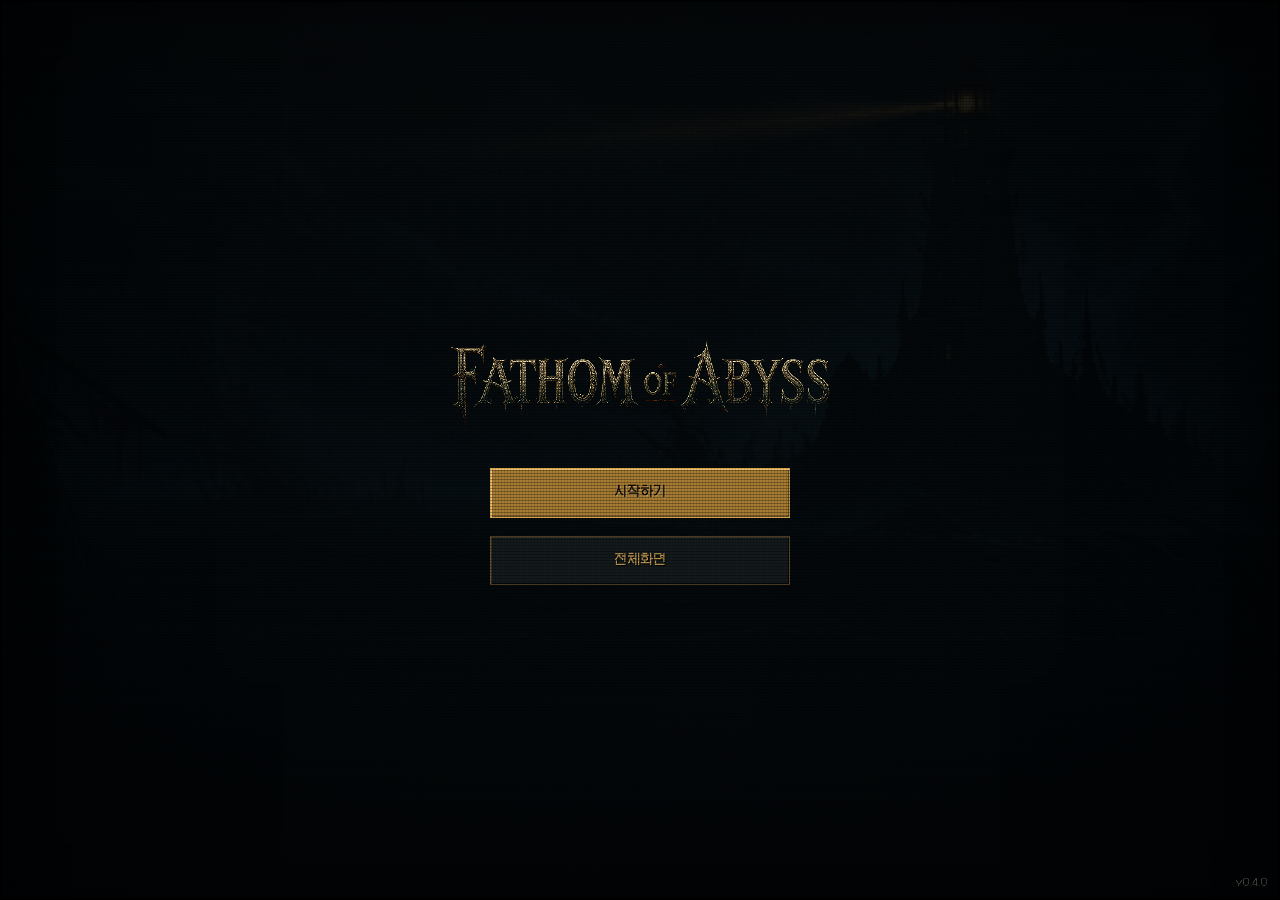
<file: index.html>
<!DOCTYPE html>
<html lang="ko">
<head>
<meta charset="UTF-8">
<meta name="viewport" content="width=device-width, initial-scale=1.0, viewport-fit=cover">
<title>FATHOM OF ABYSS</title>
<!--
  이 문서는 문패일 뿐이고, 게임은 FathomOfAbyss.html 한 장에 들어 있다.

  replace 로 넘긴다 — 그냥 넘기면 방문 기록에 이 문패가 남아, 게임에서 뒤로가기를
  누르면 여기로 왔다가 곧바로 다시 튕겨 나간다. 빠져나갈 수가 없다.
  meta refresh 는 스크립트가 막힌 곳을 위한 뒷문이고, 아래 링크는 그마저 막혔을 때다.
-->
<script>location.replace('FathomOfAbyss.html');</script>
<noscript><meta http-equiv="refresh" content="0; url=FathomOfAbyss.html"></noscript>
<style>
  /* 넘어가는 찰나에 흰 화면이 번쩍이지 않도록 게임과 같은 어둠으로 깔아 둔다 */
  html,body{ height:100%; margin:0; background:#04070a; color:#b8934f;
             font-family:'Nanum Myeongjo',serif; }
  main{ height:100%; display:flex; align-items:center; justify-content:center; }
  a{ color:#e0aa4c; letter-spacing:0.12em; text-decoration:none;
     border-bottom:1px solid #6b5530; padding-bottom:4px; }
</style>
</head>
<body>
<main><a href="FathomOfAbyss.html">FATHOM OF ABYSS 로 들어간다</a></main>
</body>
</html>
</file>
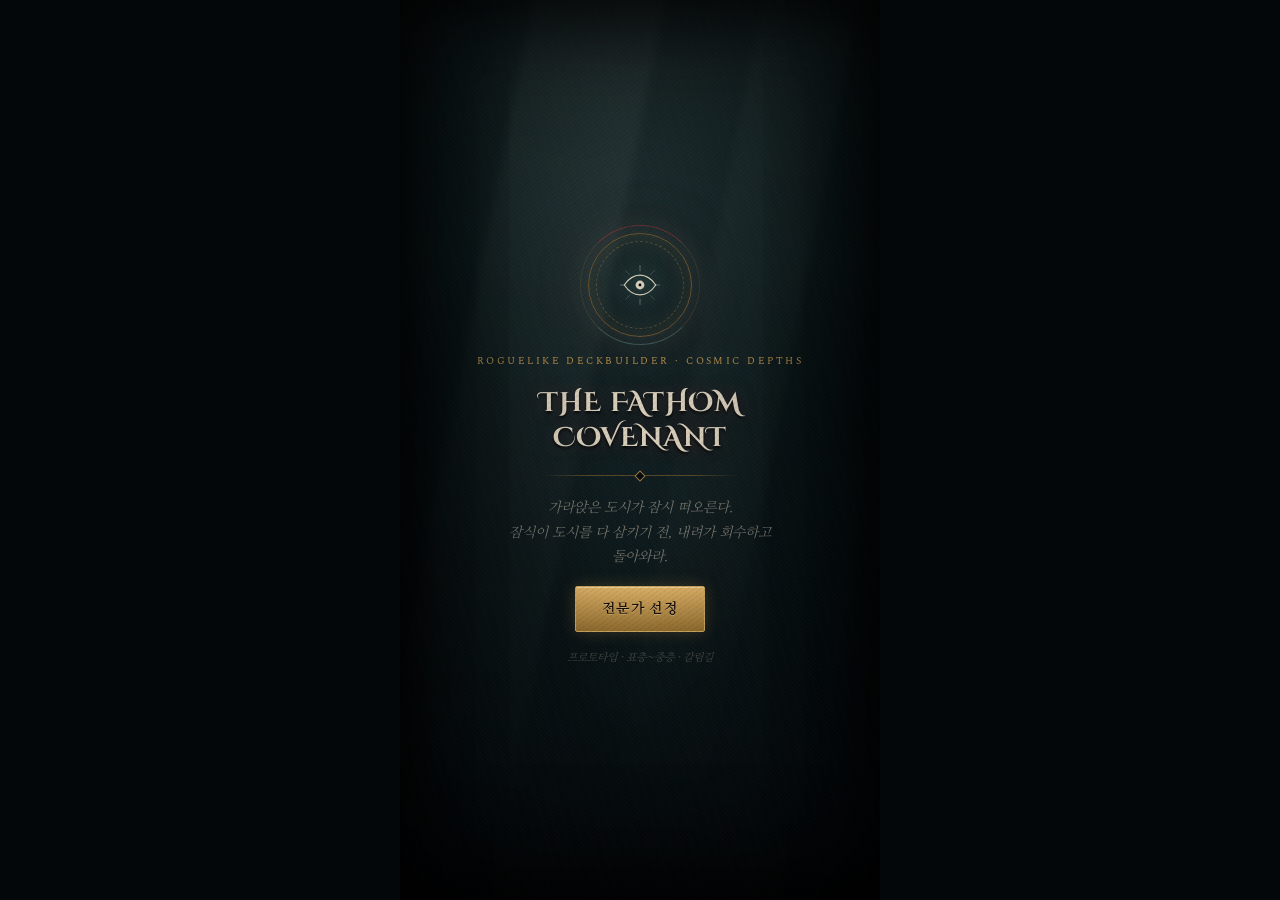
<file: DeepCovernant_backup.html>
<!DOCTYPE html>
<html lang="ko">
<head>
<meta charset="UTF-8">
<meta name="viewport" content="width=device-width, initial-scale=1.0, maximum-scale=1.0, user-scalable=no, viewport-fit=cover">
<title>THE FATHOM COVENANT · 프로토타입</title>
<link rel="preconnect" href="https://fonts.googleapis.com">
<link rel="preconnect" href="https://fonts.gstatic.com" crossorigin>
<link href="https://fonts.googleapis.com/css2?family=Cinzel:wght@400;500;600;700&family=Cinzel+Decorative:wght@700;900&family=IM+Fell+English:ital@0;1&family=Spectral:ital,wght@0,300;0,400;0,500;0,600;1,300;1,400&family=Nanum+Myeongjo:wght@400;700;800&family=Space+Mono:wght@400;700&display=swap" rel="stylesheet">
<style>
  :root{
    /* ground — 젖은 석재 / 잉크 / 수압 검정 */
    --void:#04070a;
    --deep:#0b1317;
    --deep2:#121d20;
    --slab:#18262a;

    /* 차가운 심해 생물발광 — 조준/생명 계열 (채도 낮춤) */
    --phosphor:#7fbfae;
    --phosphor-dim:#38635a;

    /* kin — 코스믹 바이올렛 */
    --corrode:#8d7ab0;

    /* 심연 장미빛 */
    --abyss:#9c3550;
    --abyss-dim:#5d1e32;

    /* 직군 색상 — 전부 가스등 수준으로 탈채도 */
    --steel:#7d9cb2;
    --toxin:#8aab7c;
    --bone:#d9d0bd;
    --indigo:#8478b6;

    /* 변색된 놋쇠 / 가스등 */
    --brass:#b8934f;
    --brass-dim:#6b5530;
    --gaslamp:#e0aa4c;

    /* 피 */
    --blood:#8f2028;
    --blood-lit:#c4383c;
    --blood-dim:#4a1116;

    --erode:#b23a35;
    --ink:#cec6b5;
    --muted:#7b7a70;
    --crack:#d9452f;
  }
  *{box-sizing:border-box; -webkit-tap-highlight-color:transparent;}
  html,body{margin:0;padding:0;height:100%;background:var(--void);overflow:hidden;}
  body{
    font-family:'Spectral','Nanum Myeongjo',serif;
    color:var(--ink);
    display:flex;
    justify-content:center;
    -webkit-user-select:none;
    user-select:none;
  }
  #app{
    width:100%;
    max-width:480px;
    height:100vh;
    height:100dvh;
    position:relative;
    background: var(--column-bg);
    transition: background 1.4s ease;
    overflow:hidden;
    display:flex;
    flex-direction:column;
  }
  #app[data-tier="surface"]{ --column-bg: linear-gradient(180deg, #16292c 0%, #0d1b1e 42%, #060c0f 100%); }
  #app[data-tier="mid"]{ --column-bg: linear-gradient(180deg, #0d1519 0%, #0a1013 45%, #04080a 100%); }
  #app[data-tier="abyss"]{ --column-bg: linear-gradient(180deg, #05070a 0%, #020304 55%, #000000 100%); }

  /* 깊은 비네트 — 화면 가장자리를 물속 어둠으로 눌러준다 */
  #app::after{
    content:'';
    position:absolute; inset:0;
    pointer-events:none;
    box-shadow:
      inset 0 0 80px 16px rgba(0,0,0,0.72),
      inset 0 0 200px 56px rgba(0,0,0,0.5);
  }

  /* 필름 그레인 + 상단 비네트 — 콘텐츠 위에 얹혀 전체를 한 장의 동판화처럼 묶는다 */
  #grain{
    position:absolute; inset:0; pointer-events:none; z-index:4;
    background-image:
      repeating-linear-gradient(43deg, rgba(255,240,215,0.016) 0 1px, transparent 1px 3px),
      repeating-linear-gradient(-37deg, rgba(0,0,0,0.06) 0 1px, transparent 1px 4px);
  }
  #grain::after{
    content:''; position:absolute; inset:0;
    box-shadow: inset 0 0 60px 10px rgba(0,0,0,0.45), inset 0 0 180px 64px rgba(0,0,0,0.42);
  }

  h1,h2,h3,.disp{ font-family:'Cinzel','Nanum Myeongjo',serif; letter-spacing:0.05em; color:var(--bone); text-shadow:0 1px 2px rgba(0,0,0,0.7); }
  .mono{ font-family:'Space Mono',monospace; }
  .fell{ font-family:'IM Fell English','Nanum Myeongjo',serif; }
  /* 산문에만 keep-all — 좁은 flex 칸(파티/손패 슬롯)의 최소폭까지 늘리지 않도록 범위를 좁힌다 */
  .title-sub,.node-card p,.node-card h3,.af-flavor,.class-blurb,.rest-opt .d,
  .card-desc,.log-plate,.relic-desc,.af-hint,.result-list,.foe-dead,
  .rank-slot-name,.reach-legend,.rank-warn{ word-break:keep-all; }

  /* ---------- ATMOSPHERE LAYER ---------- */
  #atmo{ position:absolute; inset:0; overflow:hidden; pointer-events:none; z-index:0; }
  #content{ position:relative; z-index:1; flex:1; min-height:0; display:flex; flex-direction:column; }

  .atmo-gradient{ position:absolute; inset:-15% -5%; }
  .atmo-surface{ background:radial-gradient(ellipse at 50% -15%, rgba(196,220,212,0.13), transparent 55%); }
  .atmo-mid{ background:radial-gradient(ellipse at 50% 108%, rgba(141,122,176,0.10), transparent 60%); }
  .atmo-abyss{ background:radial-gradient(ellipse at 50% 100%, rgba(143,32,40,0.12), transparent 55%); }

  /* 수면 위에서 내려꽂히는 창백한 달빛 기둥 */
  .beam{ position:absolute; top:-25%; width:130px; height:170%; background:linear-gradient(180deg, rgba(214,228,220,0.085), transparent 72%); filter:blur(4px); transform:rotate(11deg); animation:beamSway 11s ease-in-out infinite alternate; }
  .beam1{ left:6%; }
  .beam2{ left:54%; width:96px; opacity:0.65; animation-delay:-5s; }
  @keyframes beamSway{ from{ transform:rotate(8deg) translateX(0);} to{ transform:rotate(15deg) translateX(16px);} }

  .bubble{ position:absolute; bottom:-6%; border-radius:50%; background:radial-gradient(circle at 35% 30%, rgba(232,240,235,0.4), rgba(170,200,190,0.04)); border:1px solid rgba(196,220,212,0.16); animation-name:bubbleRise; animation-timing-function:linear; animation-iteration-count:infinite; }
  @keyframes bubbleRise{ from{ transform:translateY(0) translateX(0); opacity:0.55;} to{ transform:translateY(-760px) translateX(16px); opacity:0;} }

  .mote{ position:absolute; border-radius:50%; animation-name:moteDrift; animation-timing-function:ease-in-out; animation-iteration-count:infinite; }
  .mote-mid{ background:var(--corrode); box-shadow:0 0 7px var(--corrode); opacity:0.42; }
  .mote-abyss{ background:var(--blood-lit); box-shadow:0 0 9px var(--blood); opacity:0.4; }
  @keyframes moteDrift{ 0%,100%{ transform:translateY(0);} 50%{ transform:translateY(-20px);} }

  /* 가라앉는 재 — 블러드본식 잿가루가 물속에서 천천히 내려앉는다 */
  .ash{ position:absolute; top:-4%; width:1.5px; height:1.5px; border-radius:50%; background:rgba(224,170,76,0.5); box-shadow:0 0 3px rgba(224,170,76,0.35); animation-name:ashFall; animation-timing-function:linear; animation-iteration-count:infinite; }
  @keyframes ashFall{
    0%{ transform:translate(0,0); opacity:0; }
    12%{ opacity:0.8; }
    88%{ opacity:0.55; }
    100%{ transform:translate(26px, 780px); opacity:0; }
  }

  @keyframes targetPulse{ 0%,100%{ transform:scale(1);} 50%{ transform:scale(1.035);} }

  /* ---------- HIT FLASH (attack = white, damaged = red) ---------- */
  #flash{ position:absolute; inset:0; pointer-events:none; z-index:5; }
  #flash.flash-white{ animation: flashVignetteWhite 0.4s ease-out; }
  #flash.flash-red{ animation: flashVignetteRed 0.55s ease-out; }
  @keyframes flashVignetteWhite{
    0%{ box-shadow: inset 0 0 50px 10px rgba(246,238,220,0.9), inset 0 0 160px 40px rgba(224,170,76,0.4); }
    100%{ box-shadow: inset 0 0 50px 10px rgba(246,238,220,0), inset 0 0 160px 40px rgba(224,170,76,0); }
  }
  @keyframes flashVignetteRed{
    0%{ box-shadow: inset 0 0 60px 14px rgba(159,29,36,0.95), inset 0 0 180px 50px rgba(90,12,18,0.75); }
    100%{ box-shadow: inset 0 0 60px 14px rgba(159,29,36,0), inset 0 0 180px 50px rgba(90,12,18,0); }
  }

  @media (prefers-reduced-motion: reduce){
    .beam,.bubble,.mote,.ash,.enemy-portrait,.ero-fill::after,.ero-case.danger,.title-glyph::before,.title-glyph::after,.foe-card.targetable,.hero-card.targetable{ animation:none !important; }
  }

  /* ---------- TITLE ---------- */
  .screen{ flex:1; display:flex; flex-direction:column; min-height:0; position:relative; z-index:1;}
  .title-screen{ justify-content:center; align-items:center; text-align:center; padding:32px; gap:16px;}
  .title-glyph{
    width:104px;height:104px;border-radius:50%;
    border:1px solid var(--brass-dim);
    display:flex;align-items:center;justify-content:center;
    box-shadow:
      0 0 34px rgba(127,191,174,0.12),
      0 0 62px rgba(143,32,40,0.15),
      inset 0 0 22px rgba(184,147,79,0.14);
    position:relative;
  }
  .title-glyph::before{
    content:'';position:absolute;inset:7px;border-radius:50%;
    border:1px dashed rgba(184,147,79,0.34);
    animation:spin 54s linear infinite;
  }
  /* 바깥 궤도 — 피와 인광이 서로 반대로 돈다 */
  .title-glyph::after{
    content:'';position:absolute;inset:-9px;border-radius:50%;
    border:1px solid rgba(184,147,79,0.15);
    border-top-color:rgba(196,56,60,0.42);
    border-bottom-color:rgba(127,191,174,0.3);
    animation:spin 96s linear infinite reverse;
  }
  .title-glyph span{ display:flex; color:var(--bone); filter:drop-shadow(0 0 9px rgba(127,191,174,0.45)); }
  @keyframes spin{ to{ transform:rotate(360deg);} }
  .title-en{ font-size:9.5px; letter-spacing:0.26em; line-height:1.8; color:var(--brass); text-transform:uppercase; padding:0 10px; }
  .title-kr{
    font-family:'Cinzel Decorative','Nanum Myeongjo',serif; font-weight:700;
    font-size:27px; line-height:1.28; color:var(--bone); letter-spacing:0.03em;
    text-shadow:0 0 20px rgba(196,56,60,0.26), 0 2px 3px rgba(0,0,0,0.85);
  }
  .title-sub{ font-family:'IM Fell English','Nanum Myeongjo',serif; font-size:14px; color:var(--muted); max-width:302px; line-height:1.75; font-style:italic; }

  /* 놋쇠 구획선 + 중앙 마름모 — 화면 사이 호흡 */
  .rule{
    width:196px; height:9px; position:relative; opacity:0.8;
    background:linear-gradient(90deg, transparent, var(--brass-dim) 22%, var(--brass-dim) 78%, transparent) no-repeat 0 50%/100% 1px;
  }
  .rule::after{
    content:''; position:absolute; left:50%; top:50%; width:6px; height:6px;
    transform:translate(-50%,-50%) rotate(45deg);
    background:var(--void); border:1px solid var(--brass);
  }

  .btn{
    font-family:'Cinzel','Nanum Myeongjo',serif; font-size:13.5px; letter-spacing:0.1em; font-weight:600;
    background:linear-gradient(180deg, rgba(184,147,79,0.14), rgba(184,147,79,0.03));
    border:1px solid var(--brass-dim);
    color:var(--brass);
    padding:13px 26px; border-radius:2px;
    box-shadow: inset 0 0 0 1px rgba(0,0,0,0.5), inset 0 1px 0 rgba(224,170,76,0.14);
    text-shadow:0 1px 2px rgba(0,0,0,0.8);
    cursor:pointer;
  }
  .btn:active{ transform:translateY(1px); background:rgba(184,147,79,0.22); }
  .btn.primary{
    color:#150c07; font-weight:700;
    background:linear-gradient(180deg,#dcb066,#8e6b2e);
    border-color:#c8a45c;
    text-shadow:0 1px 0 rgba(255,238,200,0.35);
    box-shadow:0 0 16px rgba(224,170,76,0.22), inset 0 1px 0 rgba(255,240,205,0.45);
  }
  .btn.danger{ color:var(--blood-lit); border-color:#6a2420; background:linear-gradient(180deg, rgba(143,32,40,0.24), rgba(143,32,40,0.06)); }
  .btn:disabled{ opacity:0.3; }

  /* ---------- TOP BAR ---------- */
  .topbar{
    padding:10px 14px 9px; flex-shrink:0;
    border-bottom:1px solid rgba(184,147,79,0.16);
    background:linear-gradient(180deg, rgba(9,16,19,0.85), rgba(9,16,19,0.12));
    box-shadow:0 1px 0 rgba(0,0,0,0.65);
  }
  .ero-row{ display:flex; align-items:center; gap:10px; }
  .ero-label{ font-family:'Cinzel','Nanum Myeongjo',serif; font-size:9.5px; letter-spacing:0.24em; color:var(--brass); text-transform:uppercase; white-space:nowrap;}
  /* 놋쇠 리벳이 박힌 압력계 케이스 — 차오르는 것은 물이 아니라 피에 가깝다 */
  .ero-case{
    flex:1; height:15px; border-radius:1px;
    border:1px solid var(--brass-dim);
    background:
      radial-gradient(circle at 5px 50%, rgba(224,170,76,0.45) 0 1.1px, transparent 1.5px),
      radial-gradient(circle at calc(100% - 5px) 50%, rgba(224,170,76,0.45) 0 1.1px, transparent 1.5px),
      repeating-linear-gradient(90deg, rgba(184,147,79,0.15) 0 1px, transparent 1px 11px),
      #070c0e;
    box-shadow: inset 0 1px 3px rgba(0,0,0,0.9);
    position:relative; overflow:hidden;
  }
  /* 채워질수록 나쁘다 — 잠식이 왼쪽에서부터 게이지를 먹어 들어온다 */
  .ero-fill{
    position:absolute; inset:1px; left:1px;
    background:linear-gradient(90deg, #3a0d12, var(--erode) 68%, #c4544a);
    box-shadow:0 0 12px rgba(178,58,53,0.45), inset 0 -3px 5px rgba(0,0,0,0.45);
    transition:width 0.5s ease;
  }
  .ero-fill::after{
    content:''; position:absolute; inset:0;
    background:linear-gradient(90deg, transparent, rgba(255,226,200,0.16), transparent);
    width:40px; animation:eroShimmer 3.2s linear infinite;
  }
  @keyframes eroShimmer{ from{transform:translateX(-40px);} to{transform:translateX(160px);} }
  /* 70% 를 넘기면 케이스 자체가 맥동한다 */
  .ero-case.danger{ border-color:var(--blood-lit); animation:eroAlarm 1.5s ease-in-out infinite; }
  @keyframes eroAlarm{
    0%,100%{ box-shadow: inset 0 1px 3px rgba(0,0,0,0.9), 0 0 0 rgba(196,56,60,0); }
    50%    { box-shadow: inset 0 1px 3px rgba(0,0,0,0.9), 0 0 12px rgba(196,56,60,0.6); }
  }
  .ero-num{ font-size:12px; color:var(--muted); min-width:34px; text-align:right; }
  .ero-num.danger{ color:var(--blood-lit); text-shadow:0 0 8px rgba(196,56,60,0.55); }

  /* ---------- MAP / SETUP shared shell ---------- */
  .map-screen{ padding:20px 18px; align-items:center; gap:12px; overflow-y:auto; }
  .path-trail{ display:flex; gap:6px; margin-bottom:2px; }
  .crumb-chip{
    width:25px;height:25px;border-radius:50%;
    border:1px solid var(--brass-dim);
    display:flex;align-items:center;justify-content:center;
    color:var(--brass); background:rgba(9,16,18,0.6);
    box-shadow: inset 0 0 6px rgba(0,0,0,0.75);
  }
  .tier-tag{ font-family:'Cinzel','Nanum Myeongjo',serif; font-size:10px; line-height:1.7; letter-spacing:0.26em; color:var(--brass); text-transform:uppercase; }
  .node-choices{ display:flex; flex-direction:column; gap:12px; width:100%; max-width:320px; margin:0 auto; }
  /* 모서리를 깎아낸 각인 동판 */
  .node-card{
    width:100%;
    border:1px solid var(--brass-dim); border-radius:0;
    padding:15px 17px 28px;
    background:linear-gradient(180deg, rgba(22,34,37,0.62), rgba(5,9,11,0.68));
    box-shadow: inset 0 0 0 1px rgba(0,0,0,0.55), inset 0 0 0 2px rgba(184,147,79,0.075);
    clip-path: polygon(9px 0, 100% 0, 100% calc(100% - 9px), calc(100% - 9px) 100%, 0 100%, 0 9px);
    text-align:left; cursor:pointer; position:relative;
  }
  .node-card:active{ transform:scale(0.985); border-color:var(--phosphor); }
  .node-type-tag{ font-family:'Cinzel','Nanum Myeongjo',serif; font-size:9.5px; letter-spacing:0.2em; color:var(--corrode); text-transform:uppercase; margin-bottom:5px; }
  .node-card h3{ margin:0 0 5px; font-size:16.5px; }
  .node-card p{ font-family:'IM Fell English','Nanum Myeongjo',serif; font-size:13px; color:var(--muted); margin:0; line-height:1.6;}
  .node-card-cta{ position:absolute; right:15px; bottom:9px; font-family:'Cinzel','Nanum Myeongjo',serif; font-size:10px; color:var(--brass); letter-spacing:0.12em; }

  /* ---------- CLASS SELECT / RANK ASSIGN ---------- */
  .class-grid{ display:grid; grid-template-columns:1fr 1fr; gap:10px; width:100%; max-width:340px; margin:0 auto; }
  .class-card{
    min-width:0;
    border:1px solid var(--brass-dim); border-radius:0; padding:12px 10px; text-align:center;
    background:linear-gradient(180deg, rgba(22,34,37,0.6), rgba(5,9,11,0.62));
    box-shadow: inset 0 0 0 1px rgba(0,0,0,0.5), inset 0 0 0 2px rgba(184,147,79,0.07);
    clip-path: polygon(7px 0, 100% 0, 100% calc(100% - 7px), calc(100% - 7px) 100%, 0 100%, 0 7px);
    cursor:pointer;
  }
  .class-card.sel{ border-color:var(--phosphor); box-shadow: inset 0 0 0 1px rgba(0,0,0,0.5), inset 0 0 18px rgba(127,191,174,0.16), 0 0 14px rgba(127,191,174,0.3); background:linear-gradient(180deg, rgba(38,60,58,0.7), rgba(8,16,16,0.7)); }
  .class-name{ font-family:'Cinzel','Nanum Myeongjo',serif; font-size:12.5px; font-weight:600; margin-bottom:2px; color:var(--bone); }
  .class-tagline{ font-size:9.5px; color:var(--corrode); margin-bottom:6px; letter-spacing:0.06em; }
  .class-blurb{ font-family:'IM Fell English','Nanum Myeongjo',serif; font-size:10.5px; color:var(--muted); line-height:1.5; }

  .rank-slots{ display:flex; gap:6px; width:100%; max-width:340px; margin:0 auto; }
  .rank-slot{ flex:1; min-width:0; border:1px solid var(--brass-dim); border-radius:0; padding:8px 4px; text-align:center; min-height:90px; display:flex; flex-direction:column; align-items:center; justify-content:center; cursor:pointer; background:rgba(12,20,22,0.5); box-shadow: inset 0 0 12px rgba(0,0,0,0.6); }
  .rank-slot.filled{ border-style:solid; }
  .rank-slot.empty{ border-style:dashed; }
  .rank-slot.droppable{ border-color:var(--phosphor); box-shadow: inset 0 0 12px rgba(127,191,174,0.14), 0 0 10px rgba(127,191,174,0.3); }
  .rank-slot.bad{ border-color:var(--crack); box-shadow: inset 0 0 14px rgba(217,69,47,0.16); }
  .reach-legend{
    font-family:'IM Fell English','Nanum Myeongjo',serif; font-size:11.5px; line-height:1.65;
    color:var(--muted); text-align:center; max-width:320px; word-break:keep-all;
  }
  .reach-legend b{ color:var(--brass); font-weight:600; }
  .rank-slot-label{ font-family:'Cinzel','Nanum Myeongjo',serif; font-size:8.5px; color:var(--brass); letter-spacing:0.16em; margin-bottom:2px; }
  .rank-slot-name{ font-size:10px; line-height:1.2; }
  .rank-slot-hint{ font-family:'IM Fell English','Nanum Myeongjo',serif; font-size:10px; color:var(--muted); font-style:italic; }

  .hero-tray{ display:flex; gap:8px; flex-wrap:wrap; justify-content:center; width:100%; max-width:340px; margin:0 auto; min-height:30px; }
  .tray-chip{ border:1px solid var(--brass-dim); border-radius:2px; padding:6px 14px; font-size:11.5px; background:rgba(12,20,22,0.55); box-shadow: inset 0 0 0 1px rgba(0,0,0,0.5); cursor:pointer; }
  .tray-chip.armed{ border-color:var(--phosphor); background:rgba(38,60,58,0.7); box-shadow:0 0 10px rgba(127,191,174,0.34); }
  .setup-btn-row{ display:flex; gap:10px; }

  /* ---------- BATTLE ---------- */
  .battle-screen{ flex:1; min-height:0; display:flex; flex-direction:column;}
  .enemy-zone{
    padding:10px 14px 6px; display:flex; flex-direction:column; align-items:center; gap:6px;
    border-bottom:1px solid rgba(141,122,176,0.18);
    box-shadow:0 1px 0 rgba(0,0,0,0.6);
  }
  .foe-row{ display:flex; gap:6px; justify-content:center; width:100%; }
  /* 1~4마리가 들어오므로 폭은 균등 분배하고 최소폭만 지킨다 */
  .foe-card{
    flex:1 1 0; min-width:0; max-width:158px;
    border:1px solid rgba(141,122,176,0.34); border-radius:0; padding:7px 5px;
    text-align:center; position:relative;
    background:linear-gradient(180deg, rgba(26,18,32,0.55), rgba(5,7,10,0.42));
    box-shadow: inset 0 0 0 1px rgba(0,0,0,0.5), inset 0 0 22px rgba(0,0,0,0.55);
  }
  .foe-card.targetable{ border-color:var(--phosphor); box-shadow: inset 0 0 0 1px rgba(0,0,0,0.5), inset 0 0 20px rgba(127,191,174,0.14), 0 0 15px rgba(127,191,174,0.45); animation:targetPulse 1.2s ease-in-out infinite; cursor:pointer; }
  .foe-card.elite-foe{ border-color:var(--brass); box-shadow: inset 0 0 0 1px rgba(0,0,0,0.5), inset 0 0 22px rgba(184,147,79,0.1), 0 0 14px rgba(184,147,79,0.24); }
  .foe-card.elite-foe .enemy-portrait{ transform:scale(1.1); }
  .foe-card.boss-foe{ flex:1.5 1 0; max-width:200px; padding:12px 8px; }
  .foe-card.boss-foe .foe-name{ font-size:14px; }
  .foe-card.boss-foe .enemy-portrait.tier-mid{ width:80px; height:80px; }
  .foe-card.boss-awakened{ border-color:var(--blood-lit); box-shadow: inset 0 0 0 1px rgba(0,0,0,0.5), inset 0 0 26px rgba(143,32,40,0.28), 0 0 26px rgba(196,56,60,0.5); }
  .foe-card.boss-awakened .enemy-portrait{ animation-duration:1.5s; }
  .foe-card.boss-awakened .foe-rank{ color:var(--blood-lit); }
  .foe-name{ font-family:'Cinzel','Nanum Myeongjo',serif; font-size:12px; color:var(--corrode); margin:3px 0 5px; font-weight:600; letter-spacing:0.02em; text-shadow:0 1px 2px rgba(0,0,0,0.8); }
  /* 3마리 이상이면 칸이 좁아지므로 글자를 줄인다 */
  .foe-row.many .foe-name{ font-size:10px; margin:2px 0 4px; }
  .foe-row.many .intent-badge{ font-size:8.5px; padding:2px 5px 2px 4px; gap:3px; margin-top:4px; }
  .foe-row.many .foe-rank{ font-size:7.5px; letter-spacing:0.08em; }
  .foe-row.many .hero-num{ font-size:7.5px; min-width:20px; }
  /* 4~5마리는 정말 좁다 — 초상과 배지를 한 번 더 줄인다 */
  .foe-row.crowded{ gap:4px; }
  .foe-row.crowded .foe-card{ padding:6px 3px; }
  .foe-row.crowded .enemy-portrait{ width:40px; height:40px; }
  .foe-row.crowded .enemy-portrait svg{ width:23px; height:23px; }
  .foe-row.crowded .foe-name{ font-size:9px; line-height:1.25; }
  .foe-row.crowded .intent-badge{ font-size:8px; padding:1px 4px 1px 3px; gap:2px; }
  .foe-row.crowded .intent-badge svg{ width:10px; height:10px; }
  .foe-row.crowded .reach-chip{ font-size:6.5px; padding:0 2px; }
  .foe-dead{ font-family:'IM Fell English','Nanum Myeongjo',serif; font-size:11px; color:var(--muted); margin-top:6px; font-style:italic; }
  .foe-rank{ font-family:'Cinzel','Nanum Myeongjo',serif; font-size:8.5px; color:var(--brass); letter-spacing:0.18em; margin-bottom:2px; }

  /* 성유물 메달 — 실루엣 아이콘을 깎아먹지 않도록 클립 대신 원형 감실로 담는다 */
  .enemy-portrait{ width:48px;height:48px; display:flex; align-items:center; justify-content:center; position:relative; margin:0 auto; border-radius:50%; }
  .enemy-portrait.tier-surface{
    background:radial-gradient(circle at 38% 30%, rgba(141,122,176,0.34), rgba(6,4,11,0.92) 74%);
    box-shadow: inset 0 0 0 1px rgba(141,122,176,0.42), inset 0 0 15px rgba(0,0,0,0.75);
    color:#d3c5e8;
    animation:eldritchPulse 4.2s ease-in-out infinite;
  }
  .enemy-portrait.tier-mid{
    width:54px;height:54px;
    background:radial-gradient(circle at 38% 30%, rgba(156,53,80,0.36), rgba(6,3,5,0.94) 74%);
    box-shadow: inset 0 0 0 1px rgba(156,53,80,0.48), inset 0 0 15px rgba(0,0,0,0.75);
    color:#f0c8d3;
    animation:eldritchPulseDeep 3s ease-in-out infinite;
  }
  /* 실루엣이 잘려나가도 살아남도록 glow 를 drop-shadow 로 — 물속에서 스스로 발광하는 느낌 */
  @keyframes eldritchPulse{
    0%,100%{ filter:brightness(1) saturate(1) drop-shadow(0 0 7px rgba(141,122,176,0.4)); }
    50%{ filter:brightness(1.14) saturate(1.28) drop-shadow(0 0 15px rgba(141,122,176,0.62)); }
  }
  @keyframes eldritchPulseDeep{
    0%,100%{ filter:brightness(1) saturate(1) drop-shadow(0 0 8px rgba(156,53,80,0.45)); }
    50%{ filter:brightness(1.16) saturate(1.3) drop-shadow(0 0 18px rgba(196,56,60,0.6)); }
  }

  .hpbar{ height:9px; border-radius:1px; background:#0c0910; border:1px solid rgba(0,0,0,0.65); box-shadow: inset 0 1px 2px rgba(0,0,0,0.85), 0 0 0 1px rgba(141,122,176,0.2); overflow:hidden;}
  .hpbar .fill{ height:100%; background:linear-gradient(90deg,#3f2b56,var(--corrode)); transition:width 0.4s; }
  .intent-badge{
    display:inline-flex; align-items:center; gap:5px; font-size:10.5px; color:var(--ink);
    background:linear-gradient(180deg, rgba(141,122,176,0.15), rgba(141,122,176,0.04));
    border:1px solid rgba(141,122,176,0.28);
    padding:3px 9px 3px 7px; border-radius:2px; margin-top:5px;
    box-shadow: inset 0 0 0 1px rgba(0,0,0,0.4);
  }
  .intent-badge .ic{ display:flex; align-items:center; color:var(--corrode); }
  .foe-card.boss-awakened .intent-badge{ border-color:rgba(196,56,60,0.42); background:linear-gradient(180deg, rgba(143,32,40,0.22), rgba(143,32,40,0.05)); }
  .foe-card.boss-awakened .intent-badge .ic{ color:var(--blood-lit); }

  .party-zone{
    display:flex; gap:5px; padding:10px 8px; overflow-x:auto;
    border-bottom:1px solid rgba(184,147,79,0.15);
    box-shadow:0 1px 0 rgba(0,0,0,0.55);
  }
  .hero-card{
    flex:1; min-width:0;
    border:1px solid var(--brass-dim); border-radius:0;
    padding:7px 5px; text-align:center; position:relative;
    background:linear-gradient(180deg, rgba(22,34,37,0.6), rgba(5,9,11,0.4));
  }
  /* 직군 정체성은 카드 상단 각인선으로만 — 색은 아끼고 형태로 구분한다 */
  .hero-card.cls-vanguard{ box-shadow: inset 0 0 0 1px rgba(0,0,0,0.5), inset 0 2px 0 rgba(125,156,178,0.5); }
  .hero-card.cls-chemist{ box-shadow: inset 0 0 0 1px rgba(0,0,0,0.5), inset 0 2px 0 rgba(138,171,124,0.5); }
  .hero-card.cls-priest{ box-shadow: inset 0 0 0 1px rgba(0,0,0,0.5), inset 0 2px 0 rgba(217,208,189,0.45); }
  .hero-card.cls-oracle{ box-shadow: inset 0 0 0 1px rgba(0,0,0,0.5), inset 0 2px 0 rgba(132,120,182,0.5); }
  .hero-card.cls-hellion{ box-shadow: inset 0 0 0 1px rgba(0,0,0,0.5), inset 0 2px 0 rgba(196,56,60,0.5); }
  .hero-card.cls-robber{ box-shadow: inset 0 0 0 1px rgba(0,0,0,0.5), inset 0 2px 0 rgba(138,171,124,0.45); }
  .hero-card.cls-jester{ box-shadow: inset 0 0 0 1px rgba(0,0,0,0.5), inset 0 2px 0 rgba(141,122,176,0.5); }
  /* 피는 계급을 가리지 않는다 — 아군 체력은 전부 같은 동맥색 */
  .hero-card .hpbar .fill{ background:linear-gradient(90deg,#4f1119,#a8262c); box-shadow:0 0 6px rgba(168,38,44,0.35); }
  .hero-card.collapsed{ border-color:var(--crack); }
  /* 정신 함몰 표식 — 소용돌이 */
  .hero-card.collapsed::before{
    content:''; position:absolute; top:3px; right:4px; width:12px; height:12px;
    background:no-repeat center/contain url("data:image/svg+xml;utf8,<svg xmlns='http://www.w3.org/2000/svg' viewBox='0 0 24 24' fill='none' stroke='%23d9452f' stroke-width='1.9' stroke-linecap='round'><path d='M12 12.4a2.1 2.1 0 1 0 2.1-2.1 4.3 4.3 0 1 0-4.3 4.3 6.5 6.5 0 1 0 6.5-6.5'/></svg>");
    filter:drop-shadow(0 0 3px rgba(217,69,47,0.75));
  }
  .hero-card.empty{ opacity:0.22; border-style:dashed; display:flex; align-items:center; justify-content:center; font-size:10px; color:var(--muted); }
  .hero-card.targetable{ border-color:var(--phosphor); box-shadow: inset 0 0 0 1px rgba(0,0,0,0.5), inset 0 0 18px rgba(127,191,174,0.13), 0 0 15px rgba(127,191,174,0.45); animation:targetPulse 1.2s ease-in-out infinite; cursor:pointer; }

  .portrait{ width:41px;height:41px; margin:0 auto 3px; display:flex; align-items:center; justify-content:center; position:relative; }
  .portrait-vanguard{
    border-radius:50%;
    background:radial-gradient(circle at 35% 28%, rgba(125,156,178,0.42), rgba(6,11,15,0.94));
    border:1px solid rgba(125,156,178,0.5);
    color:#c3d6e4;
    box-shadow:0 0 10px rgba(125,156,178,0.26), inset 0 0 9px rgba(0,0,0,0.6);
  }
  .portrait-chemist{
    border-radius:42% 58% 54% 46% / 46% 40% 60% 54%;
    background:radial-gradient(circle at 35% 28%, rgba(138,171,124,0.42), rgba(6,14,9,0.94));
    border:1px solid rgba(138,171,124,0.5);
    color:#cbdcc0;
    box-shadow:0 0 10px rgba(138,171,124,0.24), inset 0 0 9px rgba(0,0,0,0.6);
  }
  .portrait-priest{
    clip-path: polygon(50% 0%, 100% 35%, 85% 100%, 15% 100%, 0% 35%);
    background:radial-gradient(circle at 35% 24%, rgba(217,208,189,0.36), rgba(11,10,9,0.94));
    border:1px solid rgba(217,208,189,0.45);
    color:#e6dfd0;
    filter:drop-shadow(0 0 7px rgba(217,208,189,0.2));
  }
  /* 육각 아스트롤라베 — 마름모보다 도상을 덜 잘라먹는다 */
  .portrait-oracle{
    clip-path: polygon(50% 0%, 100% 25%, 100% 75%, 50% 100%, 0% 75%, 0% 25%);
    background:radial-gradient(circle at 35% 28%, rgba(132,120,182,0.42), rgba(8,5,14,0.94));
    border:1px solid rgba(132,120,182,0.5);
    color:#d3cbec;
    filter:drop-shadow(0 0 8px rgba(132,120,182,0.28));
  }

  /* 나중에 합류하는 셋 — 팔각(광기), 마름모(도둑), 종(악사) */
  .portrait-hellion{
    clip-path: polygon(30% 0,70% 0,100% 30%,100% 70%,70% 100%,30% 100%,0 70%,0 30%);
    background:radial-gradient(circle at 35% 26%, rgba(196,56,60,0.4), rgba(16,6,7,0.94));
    border:1px solid rgba(196,56,60,0.5);
    color:#e6b9b4;
    filter:drop-shadow(0 0 8px rgba(196,56,60,0.28));
  }
  .portrait-robber{
    clip-path: polygon(50% 3%, 97% 50%, 50% 97%, 3% 50%);
    background:radial-gradient(circle at 35% 26%, rgba(138,171,124,0.34), rgba(8,12,10,0.94));
    border:1px solid rgba(138,171,124,0.45);
    color:#c2d2b8;
    filter:drop-shadow(0 0 7px rgba(138,171,124,0.22));
  }
  .portrait-jester{
    border-radius:50% 50% 46% 46% / 62% 62% 38% 38%;
    background:radial-gradient(circle at 35% 26%, rgba(141,122,176,0.42), rgba(10,7,16,0.94));
    border:1px solid rgba(141,122,176,0.5);
    color:#cfc5e4;
    box-shadow:0 0 10px rgba(141,122,176,0.24), inset 0 0 9px rgba(0,0,0,0.6);
  }

  .hero-rank{ font-family:'Cinzel','Nanum Myeongjo',serif; font-size:8.5px; color:var(--brass); letter-spacing:0.18em; margin-bottom:2px;}
  .hero-name{ font-size:10.5px; font-weight:600; margin-bottom:4px; line-height:1.15; color:var(--ink);}
  .hero-hpline{ display:flex; align-items:center; gap:4px; margin-bottom:4px; }
  .hero-hpline .hpbar{ flex:1; height:7px; }
  .hero-num{ font-size:8.5px; color:var(--muted); min-width:24px; }
  .dp-gauge{ position:relative; width:34px; height:34px; margin:2px auto 0; }
  .dp-ring{ width:100%; height:100%; border-radius:50%; }
  .dp-num{
    position:absolute; inset:0; display:flex; align-items:center; justify-content:center;
    font-size:9.5px; font-family:'Space Mono',monospace; color:var(--ink);
    text-shadow:0 1px 2px rgba(0,0,0,0.9);
  }
  /* 방어 = 놋쇠로 덧댄 판금 */
  .block-tag{
    position:absolute; bottom:3px; left:3px;
    display:inline-flex; align-items:center; gap:2px;
    font-family:'Space Mono',monospace; font-size:8.5px; color:#c6d8e4;
    background:rgba(14,24,31,0.85); border:1px solid rgba(125,156,178,0.42); border-radius:1px; padding:0 4px;
    box-shadow: inset 0 0 0 1px rgba(0,0,0,0.5);
  }

  /* ---------- 중앙 무대: 적과 아군 사이, 상황이 읽히는 자리 ---------- */
  .mid-stage{ flex:1; min-height:0; display:flex; align-items:center; justify-content:center; padding:8px 14px; }
  .log-plate{
    width:100%; max-width:340px; padding:11px 16px; text-align:center;
    font-family:'IM Fell English','Nanum Myeongjo',serif; font-size:13.5px; line-height:1.65;
    color:var(--ink);
    background:linear-gradient(180deg, rgba(9,16,19,0.88), rgba(4,8,10,0.8));
    border-top:1px solid rgba(184,147,79,0.34);
    border-bottom:1px solid rgba(184,147,79,0.34);
    box-shadow:0 0 30px rgba(0,0,0,0.7), inset 0 0 22px rgba(0,0,0,0.5);
    text-shadow:0 1px 3px rgba(0,0,0,0.95);
  }
  .log-plate .l{ display:block; }
  .log-plate .l.old{ opacity:0.42; font-size:11.5px; }
  .log-plate.targeting{
    color:var(--phosphor); letter-spacing:0.02em;
    border-color:rgba(127,191,174,0.5);
    box-shadow:0 0 30px rgba(127,191,174,0.18), inset 0 0 22px rgba(0,0,0,0.5);
  }
  .zone-label{ font-family:'Cinzel','Nanum Myeongjo',serif; font-size:8px; letter-spacing:0.3em; color:var(--muted); text-transform:uppercase; }

  /* ---------- 파티클 레이어 ----------
     전투 화면은 매 행동마다 innerHTML 로 다시 그려지므로, 파티클은 카드 안이 아니라
     다시 그려지지 않는 별도 레이어(#fx)에 절대좌표로 뿌린다. 끝나면 스스로 제거된다. */
  #fx{ position:absolute; inset:0; pointer-events:none; z-index:5; overflow:hidden; }
  .p{ position:absolute; pointer-events:none; will-change:transform,opacity; }

  /* 파편 — 피격 지점에서 방사형으로 튄다 */
  .p-shard{
    width:2px; height:9px; border-radius:1px; background:currentColor;
    box-shadow:0 0 5px currentColor;
    animation:shardFly var(--d,520ms) cubic-bezier(.12,.72,.3,1) forwards;
  }
  @keyframes shardFly{
    from{ transform:translate(-50%,-50%) rotate(var(--a)) translateY(6px) scaleY(0.5); opacity:1; }
    to  { transform:translate(-50%,-50%) rotate(var(--a)) translateY(var(--r,44px)) scaleY(1.6); opacity:0; }
  }

  /* 고리 — 흘려막기 / 시전 */
  .p-ring{
    border-radius:50%; border:1.5px solid currentColor;
    box-shadow:0 0 10px currentColor, inset 0 0 8px currentColor;
    animation:ringOut var(--d,460ms) ease-out forwards;
  }
  @keyframes ringOut{
    from{ transform:translate(-50%,-50%) scale(0.22); opacity:0.95; }
    to  { transform:translate(-50%,-50%) scale(1.5);  opacity:0; }
  }

  /* 잔상 — 회피 */
  .p-wisp{
    width:20px; height:3px; border-radius:3px;
    background:linear-gradient(90deg, transparent, currentColor);
    animation:wispSlip var(--d,520ms) cubic-bezier(.1,.8,.3,1) forwards;
  }
  @keyframes wispSlip{
    from{ transform:translate(-50%,-50%) translateX(0) scaleX(0.4); opacity:0.95; }
    to  { transform:translate(-50%,-50%) translateX(var(--dx,28px)) scaleX(1.3); opacity:0; }
  }

  /* 베기 궤적 — 반격 */
  .p-slash{
    width:58px; height:2px; border-radius:2px;
    background:linear-gradient(90deg, transparent, currentColor 45%, #fff 52%, currentColor 60%, transparent);
    box-shadow:0 0 8px currentColor;
    animation:slashSweep 320ms ease-out forwards;
  }
  @keyframes slashSweep{
    from{ transform:translate(-50%,-50%) rotate(var(--a)) scaleX(0.1); opacity:0; }
    35% { opacity:1; }
    to  { transform:translate(-50%,-50%) rotate(var(--a)) scaleX(1.3); opacity:0; }
  }

  /* 기포 — 소멸 (물속이니 물거품으로 흩어진다) */
  .p-bub{
    border-radius:50%;
    background:radial-gradient(circle at 34% 30%, rgba(236,244,240,0.6), rgba(150,195,185,0.05));
    border:1px solid rgba(206,228,220,0.35);
    animation:bubUp var(--d,900ms) ease-out forwards;
  }
  @keyframes bubUp{
    from{ transform:translate(-50%,-50%) scale(0.5); opacity:0; }
    18% { opacity:0.9; }
    to  { transform:translate(calc(-50% + var(--dx,0px)), calc(-50% - var(--dy,64px))) scale(1.05); opacity:0; }
  }

  /* 인광 티끌 — 회복 / 진정 */
  .p-mote{
    border-radius:50%; background:currentColor; box-shadow:0 0 6px currentColor;
    animation:moteUp var(--d,760ms) ease-out forwards;
  }
  @keyframes moteUp{
    from{ transform:translate(-50%,-50%) scale(0.5); opacity:0; }
    22% { opacity:1; }
    to  { transform:translate(calc(-50% + var(--dx,0px)), calc(-50% - var(--dy,34px))) scale(0.3); opacity:0; }
  }

  /* 피격 흔들림 — 카드 자체를 짧게 턴다 */
  .hit-shake{ animation:hitShake 240ms cubic-bezier(.36,.07,.19,.97); }
  @keyframes hitShake{
    0%,100%{ transform:translateX(0); }
    18%{ transform:translateX(-3px); }
    38%{ transform:translateX(3px); }
    58%{ transform:translateX(-2px); }
    80%{ transform:translateX(1px); }
  }

  @media (prefers-reduced-motion: reduce){
    #fx{ display:none; }
    .hit-shake{ animation:none !important; }
  }

  /* ---------- 사거리 / 피격 반응 표식 ---------- */
  .reach-chip{
    display:inline-block; font-family:'Cinzel','Nanum Myeongjo',serif;
    font-size:7.5px; letter-spacing:0.08em; padding:0 4px; border-radius:1px;
    border:1px solid currentColor; opacity:0.9; vertical-align:middle;
  }
  .reach-melee{ color:#d0895e; }
  .reach-mid{ color:#c2a75f; }
  .reach-ranged{ color:#8ab2c6; }
  .react-tag{
    position:absolute; top:2px; left:2px; z-index:2;
    display:inline-flex; align-items:center; gap:2px;
    font-size:8px; padding:1px 4px 1px 2px; border-radius:1px;
    background:rgba(3,6,9,0.92); border:1px solid currentColor;
    animation:reactPop 0.35s ease-out;
  }
  .react-dodge{ color:#8fd4c4; }
  .react-guard{ color:#9fc0d8; }
  .react-riposte{ color:var(--blood-lit); }
  @keyframes reactPop{ from{ transform:translateY(4px) scale(0.8); opacity:0; } to{ transform:none; opacity:1; } }
  /* 자리를 잘못 잡아 아무것도 못 하는 상태 */
  .rank-warn{ font-family:'Cinzel','Nanum Myeongjo',serif; font-size:7.5px; letter-spacing:0.06em; color:var(--crack); margin-top:2px; }
  .hero-card.idle .portrait, .foe-card.idle .enemy-portrait{ filter:grayscale(0.65) brightness(0.72); }

  .hand-zone{ flex-shrink:0; padding:6px 8px 10px; }
  .energy-row{ display:flex; justify-content:center; align-items:center; gap:9px; margin-bottom:8px;}
  .energy-label{ font-family:'Cinzel','Nanum Myeongjo',serif; font-size:9.5px; letter-spacing:0.2em; color:var(--brass); text-transform:uppercase; }
  /* 에너지 = 등잔 기름 방울 */
  .pip{ width:12px;height:12px; border:1px solid var(--brass-dim); background:rgba(0,0,0,0.45); border-radius:50% 50% 50% 0; transform:rotate(-45deg); }
  .pip.filled{ background:radial-gradient(circle at 38% 32%, #f3d189, #b0752a); border-color:var(--gaslamp); box-shadow:0 0 9px rgba(224,170,76,0.5); }
  /* 좌·상단 여백은 밀랍 봉인이 스크롤 컨테이너에 잘리지 않게 하려는 것 */
  .hand-row{ display:flex; gap:9px; overflow-x:auto; padding:11px 10px 8px; scroll-snap-type:x proximity; }
  /* 손패 = 밀랍 봉인된 낡은 양피 카드 */
  .card{
    scroll-snap-align:start;
    flex:0 0 106px; height:154px;
    border-radius:0; border:1px solid var(--brass-dim);
    padding:9px 8px; position:relative;
    background:
      repeating-linear-gradient(51deg, rgba(224,206,170,0.022) 0 1px, transparent 1px 3px),
      linear-gradient(160deg, rgba(30,40,40,0.9), rgba(6,10,12,0.95));
    box-shadow: inset 0 0 0 1px rgba(0,0,0,0.6), inset 0 0 0 2px rgba(184,147,79,0.085), inset 0 -24px 26px rgba(0,0,0,0.42);
    display:flex; flex-direction:column;
    transition:transform 0.15s;
  }
  .card.owner-vanguard{ border-top:3px solid var(--steel); }
  .card.owner-chemist{ border-top:3px solid var(--toxin); }
  .card.owner-priest{ border-top:3px solid var(--bone); }
  .card.owner-oracle{ border-top:3px solid var(--indigo); }
  .card.owner-neutral{ border-top:3px solid var(--brass); }
  .card:active{ transform:translateY(-4px); }
  .card.unplayable{ opacity:0.52; filter:grayscale(0.6); }
  .card.unplayable .card-name, .card.unplayable .card-cost{ opacity:0.72; }
  .card.contaminated{
    border-color:var(--corrode);
    box-shadow: inset 0 0 0 1px rgba(0,0,0,0.6), inset 0 0 24px rgba(141,122,176,0.18), 0 0 12px rgba(141,122,176,0.22);
  }
  .card.selecting{ border-color:var(--phosphor); box-shadow: inset 0 0 0 1px rgba(0,0,0,0.6), inset 0 0 22px rgba(127,191,174,0.14), 0 0 16px rgba(127,191,174,0.5); transform:translateY(-4px); }
  /* 비용 = 밀랍 봉인 */
  .card-cost{
    position:absolute; top:-8px; left:-8px; width:23px;height:23px;
    border-radius:52% 48% 47% 53% / 50% 53% 47% 50%;
    background:radial-gradient(circle at 34% 30%, #b8323a, #6b141b 72%);
    border:1px solid rgba(224,170,76,0.55); color:#f2e6cf;
    font-family:'Space Mono',monospace; font-size:12px; font-weight:700;
    display:flex; align-items:center; justify-content:center;
    box-shadow:0 1px 4px rgba(0,0,0,0.85), inset 0 1px 2px rgba(255,192,172,0.26);
    text-shadow:0 1px 1px rgba(0,0,0,0.7);
  }
  .card-name{ font-size:11px; font-weight:600; margin-top:9px; line-height:1.25; min-height:26px; color:var(--bone);}
  .card-name.glitch{ color:var(--corrode); letter-spacing:0.02em;}
  /* 이름과 효과 사이 각인 구획선 */
  .card-desc{
    font-size:9.5px; color:var(--muted); line-height:1.4; flex:1; margin-top:5px; padding-top:5px;
    border-top:1px solid rgba(184,147,79,0.16);
  }
  .card-desc.glitch{ color:rgba(141,122,176,0.75); }
  .card-owner-tag{ font-family:'Cinzel','Nanum Myeongjo',serif; font-size:7.5px; color:var(--muted); text-transform:uppercase; letter-spacing:0.12em; margin-top:auto;}

  .end-turn-row{ display:flex; justify-content:center; padding-top:2px;}

  /* ---------- REST / AFTERMATH ---------- */
  .rest-screen{ padding:22px 18px; justify-content:center; align-items:center; gap:12px; text-align:center; overflow-y:auto;}
  .af-flavor{ font-family:'IM Fell English','Nanum Myeongjo',serif; font-size:13px; color:var(--muted); line-height:1.7; max-width:300px; margin:0 0 2px; font-style:italic; }
  .rest-opts{ display:flex; flex-direction:column; gap:10px; width:100%; max-width:300px; }
  .rest-opt{
    border:1px solid var(--brass-dim); border-radius:0; padding:12px 14px; text-align:left;
    background:linear-gradient(180deg, rgba(22,34,37,0.55), rgba(5,9,11,0.55));
    box-shadow: inset 0 0 0 1px rgba(0,0,0,0.5), inset 0 0 0 2px rgba(184,147,79,0.07);
    clip-path: polygon(8px 0, 100% 0, 100% calc(100% - 8px), calc(100% - 8px) 100%, 0 100%, 0 8px);
    cursor:pointer;
  }
  .rest-opt.sel{ border-color:var(--phosphor); background:linear-gradient(180deg, rgba(38,60,58,0.7), rgba(8,16,16,0.7)); box-shadow: inset 0 0 0 1px rgba(0,0,0,0.5), inset 0 0 20px rgba(127,191,174,0.14); }
  .rest-opt .t{ font-size:13px; font-weight:600; margin-bottom:3px; color:var(--bone);}
  .rest-opt .d{ font-size:11px; color:var(--muted); }

  .af-list{ display:flex; flex-direction:column; gap:6px; width:100%; max-width:300px; max-height:230px; overflow-y:auto; padding:2px;}
  .af-row{ border:1px solid var(--brass-dim); border-radius:0; padding:9px 12px; display:flex; justify-content:space-between; align-items:center; background:rgba(12,20,22,0.5); box-shadow: inset 0 0 0 1px rgba(0,0,0,0.45); cursor:pointer; text-align:left; }
  .af-row.sel{ border-color:var(--phosphor); background:rgba(34,54,52,0.7); box-shadow: inset 0 0 0 1px rgba(0,0,0,0.45), inset 0 0 16px rgba(127,191,174,0.14); }
  .af-row-name{ font-size:12px; color:var(--ink); }
  .af-row-owner{ font-size:9.5px; color:var(--muted); white-space:nowrap; margin-left:8px; }
  .af-empty{ font-family:'IM Fell English','Nanum Myeongjo',serif; font-size:13px; color:var(--muted); font-style:italic; }
  .af-hint{ font-family:'IM Fell English','Nanum Myeongjo',serif; font-size:12.5px; color:var(--muted); font-style:italic; }

  .reveal-banner{ font-family:'Cinzel','Nanum Myeongjo',serif; font-size:13px; color:var(--gaslamp); letter-spacing:0.14em; text-shadow:0 0 12px rgba(224,170,76,0.4); }
  .reveal-card-wrap{ display:flex; justify-content:center; padding:6px 0 4px; }
  .card.reveal-card{ flex:0 0 156px; height:198px; border-color:var(--gaslamp); box-shadow: inset 0 0 0 1px rgba(0,0,0,0.6), inset 0 0 26px rgba(224,170,76,0.14), 0 0 24px rgba(224,170,76,0.4); transform:scale(1.05); }
  .card.reveal-card .card-name{ font-size:13px; }
  .card.reveal-card .card-desc{ font-size:10.5px; }

  /* 유물 = 성유물함 */
  .relic-card{
    border:1px solid var(--brass); border-radius:0; padding:16px 22px 18px;
    background:linear-gradient(180deg, rgba(184,147,79,0.13), rgba(10,17,19,0.55));
    box-shadow: inset 0 0 0 1px rgba(0,0,0,0.5), inset 0 0 0 3px rgba(184,147,79,0.11), 0 0 22px rgba(184,147,79,0.22);
    clip-path: polygon(11px 0, calc(100% - 11px) 0, 100% 11px, 100% calc(100% - 11px), calc(100% - 11px) 100%, 11px 100%, 0 calc(100% - 11px), 0 11px);
    max-width:280px; text-align:center;
  }
  .relic-glyph{ display:flex; justify-content:center; color:var(--gaslamp); filter:drop-shadow(0 0 10px rgba(224,170,76,0.55)); margin-bottom:6px; }
  .relic-name{ font-family:'Cinzel','Nanum Myeongjo',serif; font-size:14px; color:var(--brass); margin-bottom:6px; letter-spacing:0.03em; }
  .relic-desc{ font-family:'IM Fell English','Nanum Myeongjo',serif; font-size:12.5px; color:var(--muted); line-height:1.65; font-style:italic; }
  .relic-boon{ font-size:11px; color:var(--phosphor); letter-spacing:0.04em; line-height:1.5; margin-bottom:6px; }

  /* ---------- ESCAPE / 인양 ---------- */
  .escape-screen{ padding:26px 18px; justify-content:center; align-items:center; text-align:center; gap:12px; overflow-y:auto; }
  .escape-note{
    font-family:'IM Fell English','Nanum Myeongjo',serif; font-size:11.5px; color:var(--muted);
    line-height:1.7; max-width:300px; font-style:italic;
  }
  .relic-offer{ display:flex; flex-direction:column; gap:8px; width:100%; max-width:330px; }
  .relic-opt{
    min-width:0; border:1px solid var(--brass-dim); border-radius:0; padding:11px 13px; text-align:left; cursor:pointer;
    background:linear-gradient(180deg, rgba(184,147,79,0.09), rgba(10,17,19,0.5));
    box-shadow: inset 0 0 0 1px rgba(0,0,0,0.5);
    clip-path: polygon(8px 0, 100% 0, 100% calc(100% - 8px), calc(100% - 8px) 100%, 0 100%, 0 8px);
  }
  .relic-opt:active{ border-color:var(--gaslamp); box-shadow: inset 0 0 0 1px rgba(0,0,0,0.5), 0 0 16px rgba(224,170,76,0.3); }
  .relic-opt-head{
    display:flex; align-items:center; gap:7px; margin-bottom:5px;
    font-family:'Cinzel','Nanum Myeongjo',serif; font-size:12.5px; color:var(--brass);
  }
  .relic-opt-head svg{ flex-shrink:0; color:var(--gaslamp); width:17px; height:17px; }
  /* 초상은 .portrait 틀 안에서만 커진다 — 틀 없이 놓이면 줄 전체를 밀어낸다 */
  .relic-opt-head > .portrait{ flex-shrink:0; }
  .relic-opt-head > .portrait svg{ width:auto; height:auto; }
  .relic-opt .relic-desc{ font-size:11px; line-height:1.55; }

  /* 지니고 있는 유물 — 이름만 늘어놓는 선반 */
  .relic-tray{ display:flex; flex-wrap:wrap; gap:5px; justify-content:center; max-width:330px; }
  .relic-chip{
    display:inline-flex; align-items:center; gap:4px;
    border:1px solid var(--brass-dim); background:rgba(184,147,79,0.09);
    padding:2px 7px; font-size:9.5px; color:var(--brass); letter-spacing:0.03em;
  }
  .relic-chip svg{ width:11px; height:11px; color:var(--gaslamp); flex-shrink:0; }
  .topbar-relics{ max-width:none; justify-content:flex-start; margin-top:6px; }
  .topbar-relics .relic-chip{ font-size:8.5px; padding:1px 5px; }

  .chapter-tag{
    display:flex; align-items:center; gap:8px;
    font-family:'Cinzel','Nanum Myeongjo',serif; font-size:10.5px; letter-spacing:0.2em;
    color:var(--brass); text-transform:uppercase;
  }
  .chapter-step{ font-family:'Space Mono',monospace; font-size:10px; color:var(--muted); letter-spacing:0.06em; }
  .chapter-lead{
    font-family:'IM Fell English','Nanum Myeongjo',serif; font-size:11.5px; color:var(--muted);
    font-style:italic; line-height:1.7; max-width:300px; text-align:center;
  }
  .node-card.boss{ border-color:var(--blood); box-shadow: inset 0 0 0 1px rgba(0,0,0,0.5), inset 0 0 20px rgba(143,32,40,0.2); }

  /* ---------- TAVERN / 여관 ---------- */
  .tavern-screen{ padding:24px 18px; justify-content:center; align-items:center; text-align:center; gap:11px; overflow-y:auto; }
  .tavern-roster{ display:flex; flex-direction:column; gap:6px; width:100%; max-width:330px; }
  .tavern-seat{
    min-width:0; display:flex; align-items:center; gap:9px; text-align:left;
    border:1px solid var(--brass-dim); padding:7px 9px;
    background:linear-gradient(180deg, rgba(184,147,79,0.07), rgba(10,17,19,0.45));
  }
  .tavern-seat.empty{ border-style:dashed; border-color:var(--crack); opacity:0.75; }
  .tavern-seat.fresh{ border-color:var(--phosphor); box-shadow:0 0 12px rgba(127,191,174,0.22); }
  .tavern-seat-body{ flex:1; min-width:0; }
  .tavern-seat-name{ font-size:11.5px; color:var(--ink); }
  .tavern-seat-sub{ font-size:9.5px; color:var(--muted); margin-top:1px; }
  .tavern-new{ font-size:8.5px; color:var(--phosphor); letter-spacing:0.08em; }
  .btn.tavern-hire{ flex-shrink:0; padding:4px 10px; font-size:10px; }
  .tavern-unlock{
    width:100%; max-width:330px; text-align:left; padding:9px 12px;
    border:1px solid var(--gaslamp); background:linear-gradient(180deg, rgba(224,170,76,0.12), rgba(10,17,19,0.5));
    clip-path: polygon(8px 0, 100% 0, 100% calc(100% - 8px), calc(100% - 8px) 100%, 0 100%, 0 8px);
  }
  .tavern-unlock .relic-opt-head{ color:var(--gaslamp); }

  /* 아직 만나지 못한 병과 */
  .class-card.locked{ opacity:0.4; border-style:dashed; cursor:default; }
  .class-card.locked .portrait{ filter:grayscale(1) brightness(0.6); }
  .class-locked-tag{ font-size:9px; color:var(--muted); letter-spacing:0.14em; }

  /* ---------- RESULT / GAMEOVER ---------- */
  .result-screen{ padding:32px 22px; justify-content:center; align-items:center; text-align:center; gap:14px;}
  .result-screen.lose .title-en{ color:var(--blood-lit); }
  .result-list{ font-size:12px; color:var(--muted); line-height:1.95; }

  ::-webkit-scrollbar{ display:none; }
</style>
</head>
<body>
<div id="app"></div>

<script>
(function(){
  "use strict";

  /* ============ game-icons.net 실루엣 패스 (CC BY 3.0) ============
     Lorc / Delapouite 작 — https://game-icons.net/
     원본 512x512 SVG 에서 검정 배경 사각형만 걷어내고 아이콘 패스만 가져왔다. */
  const GI_CULTIST = 'M258.495 20.105C176.67 77.45 133.118 142.24 128 207.63l92.155 54.124-55.14-56.092c3.663-46.824 34.847-93.22 93.44-134.283 58.593 41.06 89.594 87.573 93.257 134.393l-55.15 55.957 92.162-53.947C383.61 142.397 340.32 77.45 258.494 20.105zM221.72 165.123c-7.276 0-14.467 5.39-21.096 13.498 13.207 15.957 29.007 16.098 42.19 0-6.682-8.27-13.746-13.5-21.094-13.497zm70.484 0c-7.275 0-14.467 5.39-21.096 13.498 13.208 15.957 29.01 16.098 42.194 0-6.683-8.27-13.75-13.5-21.098-13.497zm-154.47 73.31l-1.89 1.758c-.005-.03-.015-.06-.02-.09l-.13.232-65.703 61.172c23.93 63.466 22.342 126.924 19.86 190.39h37.96c-6.974-34.9-14.004-77.445-14.817-121.09 9.11 6.8 20.807 11.917 34.938 14.743-11.63-10.79-17.805-24.947-15.8-39.158 15.38 7.1 32.653 9.094 50.66 4.612-18.75-8-34.94-23.658-43.06-43.756 26.933 14.15 55.292 18.642 79.36 9.774-36.237-8.91-74.074-37.57-82.896-75.346.505-1.084 1.015-2.165 1.54-3.24zm236.533 0c.302.62.59 1.247.886 1.87l-.11-.203c-8.12 38.556-46.53 67.887-83.27 76.92 25.592 9.43 56.036 3.753 84.458-12.58-7.7 21.447-24.524 38.192-44.14 46.562 16.47 4.1 32.326 2.785 46.682-2.9 1.297 13.63-4.84 27.088-16.003 37.445 14.82-2.964 26.97-8.446 36.258-15.748-.722 43.995-7.808 86.924-14.836 122.095h37.96c-2.484-63.467-4.072-126.925 19.857-190.39l-67.743-63.07z'; /* lorc/cultist */
  const GI_DROWNED = 'M195.78 21.25c.558 3.56 1.4 7.026 2.5 10.375-10.494 7.93-17.31 20.482-17.31 34.563 0 23.834 19.54 43.374 43.374 43.374 21.168 0 38.917-15.417 42.625-35.562 25.962-4.582 46.306-26.02 50.436-52.75h-19c-4.337 20.21-21.453 35-41.812 35-20.36 0-37.476-14.79-41.813-35h-19zm175.064 13.938c-25.434 0-46.25 20.815-46.25 46.25 0 19.075 11.697 35.546 28.28 42.593-7.11 9.418-11.312 21.134-11.312 33.782 0 7.75 1.605 15.145 4.47 21.875-12.57 5.384-21.438 17.91-21.438 32.375 0 19.32 15.837 35.157 35.156 35.157 18.684 0 34.16-14.802 35.156-33.25.955.048 1.908.06 2.875.06 30.937 0 56.22-25.28 56.22-56.218 0-26.182-18.118-48.315-42.438-54.5 3.53-6.522 5.532-13.976 5.532-21.874 0-25.434-20.816-46.25-46.25-46.25zm-163.97 13.5c9.535 13.508 24.047 23.037 40.814 25.562-3.3 9.72-12.44 16.625-23.344 16.625-13.734 0-24.688-10.953-24.688-24.688 0-6.883 2.746-13.05 7.22-17.5zm157.657 5.906c-1.73 2.925-2.75 6.323-2.75 9.968 0 10.838 8.79 19.626 19.626 19.626 6.814 0 12.826-3.478 16.344-8.75.42 1.927.656 3.938.656 6 0 8.38-3.65 15.838-9.47 20.874-6.774 1.082-13.154 3.37-18.905 6.657-14.95-.423-26.75-12.47-26.75-27.532 0-13.163 9.002-24.028 21.25-26.844zm-77.31 53.812c-19.32 0-35.19 15.868-35.19 35.188s15.87 35.187 35.19 35.187c19.318 0 35.186-15.867 35.186-35.186 0-19.32-15.868-35.188-35.187-35.188zm110.56 11.875c3.978 0 7.788.622 11.376 1.75-8.97 3.188-15.406 11.75-15.406 21.814 0 12.78 10.376 23.125 23.156 23.125 7.517 0 14.18-3.574 18.406-9.126-.016 20.82-16.705 37.5-37.53 37.5-2.595 0-5.122-.257-7.563-.75-5.147-8.898-14.05-15.376-24.5-17.188-3.473-5.694-5.47-12.39-5.47-19.594 0-12.556 6.06-23.605 15.438-30.406 7.315-.77 14.12-3.26 20.03-7.062.685-.037 1.37-.063 2.063-.063zm-110.56 6.845c9.217 0 16.5 7.25 16.5 16.47 0 9.218-7.282 16.5-16.5 16.5-9.22 0-16.5-7.282-16.5-16.5 0-9.22 7.28-16.47 16.5-16.47zM193.936 154.5c-28.534 0-51.875 23.34-51.875 51.875 0 27.282 21.344 49.764 48.157 51.688-9.678 17.452-15.47 39.067-15.47 62.5-.002 30.41 9.606 58.155 24.844 77.25l10.03 12.562-15.874 2.5c-31.947 5.028-52.09 14.733-65.375 28.344-11.19 11.464-17.854 26.476-21.97 45.342H400.75c-4.88-18.106-12.076-32.644-23.156-43.906-13.31-13.53-32.53-23.205-61.656-28.687l-15.594-2.94 10.156-12.186c15.99-19.265 26.47-47.184 26.47-78.28 0-29.982-9.56-56.965-24.5-76.095-14.943-19.132-34.85-30.314-56.626-30.314-3.65 0-7.25.324-10.78.938.484-2.84.75-5.747.75-8.72 0-28.534-23.34-51.874-51.876-51.874zm-9.156 19.938c-1.747 3.255-2.75 6.982-2.75 10.937 0 12.78 10.377 23.125 23.157 23.125 8.837 0 16.508-4.938 20.407-12.22 1 3.18 1.53 6.57 1.53 10.095 0 6.337-1.743 12.238-4.78 17.25-6.165 3.686-11.928 8.405-17.22 14-3.486 1.23-7.257 1.906-11.186 1.906-18.435 0-33.157-14.72-33.157-33.155 0-15.252 10.084-27.995 24-31.938zm171.75 21.437c5.43 5.877 12.062 10.598 19.533 13.75.114.795.187 1.607.187 2.438 0 9.218-7.28 16.468-16.5 16.468-9.22 0-16.47-7.25-16.47-16.468 0-8.112 5.623-14.716 13.25-16.187zM224.47 266.75c4.943.072 9.195 2.03 11.343 5.75 3.818 6.613-.49 16.256-9.625 21.53-9.137 5.276-19.62 4.208-23.438-2.405-3.817-6.612.49-16.256 9.625-21.53 3.997-2.31 8.248-3.4 12.094-3.345zm60.81 0c3.847-.056 8.13 1.036 12.126 3.344 9.136 5.275 13.443 14.92 9.625 21.53-3.817 6.614-14.33 7.682-23.467 2.407-9.137-5.274-13.444-14.917-9.625-21.53 2.147-3.72 6.4-5.678 11.343-5.75zm-30.56 58.97c22.9-.08 45.62 14.087 54.31 42.75-36.916-23.654-71.587-24.153-109.624 0 9.35-28.35 32.412-42.673 55.313-42.75z'; /* lorc/drowning */
  const GI_LAMPREY = 'M254.25 17.72c-11.843 0-23.692 4.534-32.78 13.624-16.698 16.697-18.037 42.692-4.064 60.906 8.4-17.542 23.4-27.876 39.28-28 14.61-.114 28.57 8.52 37.345 23.72 10.76-17.833 8.43-41.198-7-56.626-9.088-9.09-20.937-13.625-32.78-13.625zm64.438 38.405c.792 6.464.635 13.016-.5 19.438 15.272 5.223 29.668 12.314 42.906 21.03l9.844-15.78c-16.023-10.52-33.58-18.862-52.25-24.688zm-129.094 1.53c-17.492 5.935-33.955 14.127-49.03 24.22l9.81 15.78c12.432-8.364 25.903-15.317 40.19-20.593-1.286-6.39-1.61-12.936-.97-19.406zM102.97 81.75c-.356.012-.72.04-1.064.063-6 .398-10.73 2.832-14.094 6.25-6.45 6.553-9.122 18.372-1.25 33.78l92.782 57.72-57.72-92.75c-6.617-3.396-12.524-4.97-17.593-5.063-.36-.007-.707-.012-1.06 0zm303.81 0c-5.07.095-10.96 1.685-17.592 5.094l-57.75 92.75 92.812-57.75c7.873-15.41 5.202-27.228-1.25-33.78-3.365-3.42-8.094-5.853-14.094-6.25-.69-.047-1.4-.078-2.125-.064zm-149.936 1.188c-9.205.072-19.457 6.563-24.78 23.062l24.78 106.406 24.78-106.47c-5.437-16.876-15.58-23.07-24.78-23zm42.875 27.812l-4.25 18.188c12.622 3.824 24.45 9.446 35.186 16.593l9.813-15.78c-12.435-8.23-26.14-14.674-40.75-19zm-89.783 1c-13.962 4.485-27.045 10.945-38.937 19.03l9.844 15.814c11.307-7.76 23.886-13.81 37.344-17.813l-2.907-12.593c-1.836-1.374-3.628-2.84-5.343-4.437zM430.5 139.97l-15.78 9.843c8.265 12.352 15.12 25.73 20.342 39.906 2.915-.393 5.846-.595 8.782-.595 3.714 0 7.423.34 11.094.97-5.915-17.898-14.18-34.73-24.438-50.126zm-348.594 1c-9.814 14.913-17.76 31.165-23.53 48.405 1.96-.176 3.937-.25 5.905-.25 4.508 0 9.014.483 13.44 1.406 5.125-14.102 11.862-27.43 20-39.75l-15.814-9.81zm299.97 29.28l-15.813 9.813c7.83 11.142 13.975 23.547 18.125 36.843l7.593-1.78c1.834-2.454 3.837-4.805 6.064-7.032.77-.77 1.544-1.527 2.344-2.25-4.544-12.728-10.735-24.674-18.313-35.594zm-251.345.97c-7.992 11.708-14.397 24.585-18.905 38.31 1.68 1.788 3.216 3.672 4.656 5.595l12.22 2.844c4.035-13.317 10.095-25.746 17.813-36.94l-15.782-9.81zm-66.25 36.468c-11.84 0-23.69 4.535-32.78 13.625-18.18 18.18-18.18 47.383 0 65.562 15.418 15.418 38.743 17.765 56.563 7.03-15.176-8.782-23.77-22.774-23.657-37.374.125-15.882 10.434-30.88 27.97-39.28-8.293-6.364-18.184-9.563-28.095-9.563zm379.564 0c-9.91 0-19.826 3.198-28.125 9.562 17.54 8.4 27.874 23.398 28 39.28.113 14.6-8.505 28.593-23.69 37.376 17.828 10.734 41.177 8.387 56.595-7.03 18.18-18.18 18.18-47.384 0-65.563-9.09-9.09-20.94-13.625-32.78-13.625zm-337.688 24.218c-16.5 5.325-22.99 15.577-23.062 24.78-.072 9.212 6.14 19.35 23.062 24.783l106.375-24.783-106.374-24.78zm295.813 0l-106.376 24.78L401.97 281.47c16.92-5.435 23.133-15.572 23.06-24.783-.07-9.204-6.562-19.456-23.06-24.78zm-145.126 63.5l-24.78 106.406c5.323 16.5 15.575 22.99 24.78 23.063 9.2.072 19.343-6.122 24.78-23l-24.78-106.47zm-128.47.063l-17.655 4.124c-.152.154-.286.316-.44.47 4.316 14.604 10.754 28.315 18.97 40.748L145.03 331c-7.2-10.836-12.845-22.777-16.655-35.53zm255.97 1.092c-3.92 12.73-9.662 24.653-16.97 35.438l15.782 9.813c7.857-11.69 14.128-24.522 18.53-38.188-1.314-1.12-2.6-2.29-3.842-3.53-.17-.17-.334-.33-.5-.5l-13-3.033zM76.688 317.906c-6.37 1.23-12.875 1.46-19.313.78 5.847 18.42 14.17 35.743 24.594 51.564l15.78-9.844c-8.672-13.12-15.76-27.37-21-42.5-.02.004-.043-.004-.063 0zm379.218.063c-6.546 1.22-13.242 1.41-19.844.624-5.347 15.258-12.564 29.618-21.406 42.812l15.78 9.844c10.873-16.298 19.492-34.2 25.47-53.28zm-276.469 13.655l-92.78 57.72c-8.1 15.787-5.28 27.354 1.28 33.81 6.554 6.452 18.372 9.094 33.782 1.22l57.718-92.75zm151.97 0l57.687 92.72c15.428 7.896 27.253 5.268 33.812-1.19 6.56-6.456 9.35-18.023 1.25-33.81l-92.75-57.72zm-151.72 34.938l-9.812 15.78c10.925 7.574 22.895 13.743 35.625 18.282.88-.994 1.8-1.956 2.75-2.906 2.23-2.23 4.574-4.26 7.03-6.095l1.595-6.875c-13.42-4.143-25.952-10.304-37.188-18.188zm152.125 1.093c-10.662 7.258-22.45 12.992-35.03 16.938l2.968 12.656c.158.155.312.312.47.47 1.337 1.337 2.583 2.732 3.78 4.155 13.46-4.418 26.1-10.66 37.625-18.438l-9.813-15.78zM150.47 413.53l-9.814 15.783c15.174 10.146 31.76 18.348 49.375 24.28-.994-6.537-.99-13.21 0-19.75-14.052-5.237-27.31-12.078-39.56-20.312zM361 414.595c-13.078 8.6-27.28 15.648-42.344 20.844.832 6.562.69 13.228-.47 19.75 18.827-5.82 36.515-14.228 52.658-24.813L361 414.595zm-143.594 1c-13.973 18.21-12.634 44.178 4.063 60.875 18.178 18.178 47.382 18.178 65.56 0 15.43-15.43 17.76-38.77 7-56.595-8.773 15.19-22.735 23.802-37.342 23.688-15.883-.125-30.883-10.434-39.282-27.97z'; /* lorc/lamprey-mouth */
  const GI_SQUID = 'M257.744 20.232c-104.313 0-157.183 53.89-168.717 111.45-6.607 32.973.374 67.266 20.64 94.066 7.506-10.545 18.562-18.648 31.978-22.242 30.662-8.214 61.7 9.096 70.902 35.492l1.486 4.26-2.412 3.812c-46.46 73.436-65.564 138.166-27.417 224.063l31.705-52.2c-12.814-48.445-12.78-101.28 8.04-149.482l17.156 7.41c-28.24 65.38-14.082 142.63 18.968 201.08 34.647-60.974 42.265-142.338 21.414-200.973l17.61-6.26c15.756 44.31 16.985 98.19 4.207 148.918l31.283 51.506c38.146-85.895 19.045-150.625-27.416-224.06l-2.412-3.812 1.486-4.26c7.478-21.447 29.368-36.897 53.762-37.53 5.63-.145 11.39.5 17.14 2.04 10.778 2.888 20.023 8.693 27.137 16.328 15.47-25.37 21.32-56.65 16.266-86.945C410.832 74.668 362 20.233 257.743 20.233zM155.894 220.26c-.518.007-1.038.024-1.558.053-2.613.14-5.242.546-7.856 1.246-20.905 5.6-33.172 26.848-27.57 47.752 5.368 20.03 25.108 31.95 45.14 28 7.67-18.718 17.582-37.23 29.083-55.808-6.184-11.873-21.173-21.475-37.238-21.244zm207 0c-16.064-.23-31.052 9.37-37.236 21.244 11.5 18.578 21.412 37.09 29.082 55.807 20.032 3.954 39.77-7.966 45.14-27.998 5.6-20.904-6.665-42.15-27.57-47.753-2.615-.702-5.244-1.106-7.857-1.248-.52-.028-1.04-.045-1.558-.052zm-233.5 89.71c-13.91 39.182-19.95 80.964-18.976 119.614 12.637-10.237 24.62-21.887 35.783-34.525-1.4-27.05 2.6-52.91 10.794-78.234-9.76.06-19.23-2.386-27.6-6.857zm259.313.364c-8.2 4.24-17.417 6.55-26.91 6.492 8.284 25.604 12.29 51.753 10.754 79.127 10.943 12.294 22.663 23.635 35.003 33.63.972-38.53-5.03-80.172-18.846-119.25z'; /* lorc/squid-head */
  const GI_EYESTALK = 'M185.406 23.47c-78.922 0-138.307 50.764-158.28 135.905-8.76 37.333-9.587 81.344-.407 130.25 1.816-37.236 11.74-69.584 27.186-94.875 20.416-33.43 50.967-54.726 84.78-56.875 30.294-1.925 62.146 11.8 89.97 42.625 22.277-40.89 63.09-70.28 111.094-76.78-7.82-7.432-15.102-14.942-22.25-22.157-31.29-31.59-59.965-58.094-132.094-58.094zm174.5 97.593c-72.283 0-130.687 58.404-130.687 130.687 0 72.283 58.403 130.656 130.686 130.656 72.283 0 130.688-58.373 130.688-130.656 0-72.283-58.405-130.688-130.688-130.688zm-225.22 36c-24.812 3.417-48.044 19.93-64.842 47.437-27.832 45.572-36.802 120.953-1.72 208.97 12.318 26.01 27.18 52.793 44.845 80.155h138.686c-59.71-60.655-100.7-123.075-123.53-177.688-24.853-59.45-29.822-109.966-10.095-140.562 4.91-7.616 10.552-13.75 16.657-18.313zm219.22 37.28c19.71.01 36.912 23.623 51 45.876 18.844 29.76 45.263 22.187 69.938 2.968 5.653 31.518-37.48 48.25-70.188 54.187-32.318 5.866-42.882 37.9-43.78 71.688-24.61-21.58-18.043-56.82-2.72-93.22 15.028-35.698 3.963-61.935-19.812-76.5 5.338-3.48 10.538-5.002 15.562-5z'; /* lorc/eyestalk */
  const GI_HEART = 'M358.834 61.088c-16.677.158-33.4 3.933-49 12.023-21.366 11.083-40.224 30.342-54.084 58.193-13.86-27.85-32.718-47.11-54.084-58.192-16.42-8.515-34.087-12.25-51.633-12.016-10.528.14-21.012 1.706-31.158 4.525-54.11 15.032-100.2 65.618-97.844 128.216C22.144 223.394 34.923 248.74 53.32 271c13.254 16.036 29.445 30.674 46.823 44.813 1.536 62.25 49.414 85.402 96.515 77.097 21.517 19.774 39.698 40.855 50.594 64.686l8.498 18.586 8.498-18.586c10.56-23.096 27.953-43.614 48.604-62.858 38.73.263 70.002-20.92 78.976-63.515 24.636-18.988 48.233-38.3 66.352-60.223 18.398-22.26 31.177-47.606 32.29-77.164 2.354-62.598-43.734-113.184-97.845-128.217-10.99-3.054-22.38-4.64-33.79-4.532zm-208.61 18.668c14.693-.212 29.29 2.917 42.84 9.945 21.678 11.245 41.143 32.584 53.885 68.306l8.8 24.674 8.8-24.674c9.17-25.704 21.82-43.96 36.272-56.367 42.38-32.464 75.468 1.13 81.944 20.153 17.593 51.696-40.657 77.01-90.434 44.572 9.057 34.565 64.323 57.726 109.563 22.453 25.06-19.542 32.273-60.32 18.162-84.765-1.93-3.342-3.97-6.47-6.106-9.39 34.043 19.405 59.444 55.933 57.843 98.47v.002c-.927 24.645-11.312 45.744-28.02 65.96-13.474 16.302-31.075 31.77-50.36 47.14-3.396-32.532-28.867-60.732-72.632-72.633 37.742 25.785 50.993 69.674 29.945 105.433-36.287 27.684-72.58 57.176-94.975 94.815-10.18-17.11-23.243-32.53-37.86-46.87 50.032-19.325 90.573-74.834 60.057-156.552-10.006 99.388-63.498 121.28-116.892 108.82-9.705-7.406-19.41-14.69-28.854-21.955-24.76-19.05-47.766-37.984-64.473-58.2-16.708-20.214-27.093-41.313-28.02-65.958v-.002c-.347-9.22.578-18.155 2.58-26.697C59.897 202.6 88.5 232.264 132.05 252.83c77.033 36.38 147.145-25.855 70.425-93.076 28.247 49.57-4.545 91.677-60.08 49.81-36.166-27.262-56.032-62.257-63.96-101.392 13.264-11.443 28.938-19.96 45.444-24.547 8.68-2.412 17.53-3.742 26.345-3.87z'; /* lorc/tentacle-heart */
  const GI_SERPENT = 'M220 16.125l12.688 39.438-75.75-31.157 22.843 35.5-62.31-8.062 20.25 18.375C85.836 87.854 40.9 132.144 31.47 182.5c-13.072 69.79 13.156 136.212 83.56 174.344 28.93 15.672 67.963 44.2 69.626 74.625 1.576 28.818-16.452 47.193-38.437 62.25h141.5c10.595-26.14 15.644-50.77 12.81-74.5-7.014-58.812-61.562-108.4-122.56-133.126-31.615-12.813-67.4-25.374-59.595-84.125 7.474-56.25 65.42-77.176 104.78-65.126l175.064 174.47 11.217-11.283.125.158 29.75-27.032-46.812 6.094-11.344-11.344 27.188-24.656-45.938 5.97-13-12.97 27.75-25.22-46.906 6.095.25.313-13.844-13.813L341 181.562l-41.156 5.313-32.906-32.813c-9.38-17.193-4.68-25.8 5.468-28.28 3.945 12.708 14.1 23.23 27.813 26.906 14.044 3.763 28.41-.562 38.186-10.063l10.938 29.438 6.72-26.094 21.405 5.718 14.155 38.093 8.28-32.06 20.908 5.593L436.5 205.53l9.188-35.56 16 4.28 15.656 42.156 9.156-35.5.22.063 5.28-19.782-23.97-27.47-119.56-32.03c-4.09-12.39-14.137-22.582-27.595-26.188-2.65-.71-5.294-1.127-7.938-1.28-4.957-.29-9.84.372-14.437 1.843L220 16.124zm89.938 76.688c.612-.015 1.223-.008 1.843.03 1.418.09 2.85.336 4.283.72 11.452 3.068 18.1 14.578 15.03 26.03-3.067 11.45-14.61 18.1-26.062 15.032-11.452-3.07-18.098-14.58-15.03-26.03 2.517-9.394 10.746-15.563 19.938-15.782z'; /* lorc/sea-serpent */
  const GI_SKULL = 'M255.672 18.535c-71.2 0-127.248 47.1-127.248 102.24 0 25.67 12.008 49.233 32.187 67.452l2.925 2.638 2.14 55.63 57.368-31.026 33.887 54.335 33.3-53.743 55.303 30.272 1.598-54.844 3.026-2.68c20.666-18.306 32.764-41.967 32.764-68.035 0-55.14-56.048-102.24-127.248-102.24zm-79.76 89.14c23.366-.295 58.385 18.522 58.385 18.522 0 21.772-17.648 39.422-39.422 39.422-21.774 0-39.424-17.65-39.424-39.423h.003c.416-13.678 9.048-18.38 20.46-18.523zm159.516 0c11.41.142 20.043 4.844 20.46 18.522 0 21.772-17.65 39.424-39.423 39.424-21.772 0-39.422-17.65-39.422-39.423 0 0 35.02-18.817 58.385-18.523zm-79.756 48.118l20.334 45.418h-40.67l20.336-45.417zm-39.192 84.47l-22.2 12.008c6.823 35.1 2.77 66.833-17.956 98.933-17.857 27.644-63.35 49.007-95.68 28.678-40.016-25.15-11.61-63.596 12.72-39.98-1.513-52.516-48.833-47.87-63.393-16.078-40.502 88.417 95.507 149.848 170.432 82.79.808 41.927 23.872 78.693 72.996 84.695 39.8 4.862 72.77-38.585 22.364-71.606 8.466 37.96-46.156 42.623-46.707-11.58-.213-20.954 10.71-39.112 26.29-52.454 7.443 13.896 16.868 27.638 28.616 41.078C376 479.168 526.48 416.23 484.147 323.822c-14.56-31.79-61.88-36.438-63.394 16.078 24.33-23.616 52.737 14.83 12.723 39.98-32.332 20.33-77.825-1.033-95.682-28.677-20.493-31.74-24.678-63.12-18.176-97.75l-22.828-12.496-39.808 64.248-40.502-64.94z'; /* lorc/tentacles-skull */
  const GI_SHIELD = 'M48.906 19.656v10.782c0 103.173 10.53 206.07 41.313 289.53 30.78 83.463 82.763 148.094 164.53 170.563l2.188.626 2.25-.5c89.686-19.12 142.322-84.028 171.187-168.344 28.865-84.315 35.406-188.656 35.406-291.875v-10.78l-10.655 1.53C323.26 39.954 191.452 40 59.595 21.188l-10.69-1.53zM67.75 41.03c63.242 8.536 126.495 12.792 189.75 12.782v184.532h174.78c-4.905 27.572-11.31 53.747-19.592 77.937-27.348 79.884-73.757 137.33-155.157 155.564-.008-.003-.02.003-.03 0v-233.5H86.53c-12.87-60.99-18.277-128.81-18.78-197.313z'; /* lorc/checked-shield */
  const GI_WING = 'M494.25 21.125l-164.53 1.25c-15.463 27.984-33.913 52.67-54.163 75.8 6.012 1.497 12.073 2.995 18.027 4.497l13.69 3.453-8.528 11.254c-50.415 66.503-44.632 142.087-27.36 213.694l-18.17 4.383c-16.838-69.817-23.528-148.192 22.64-217.94-88.07-21.897-183.62-43.434-253.374-89.38-1.77 4.89-1.01 10.187 2.262 17.23 2.427 5.222 6.516 11.043 12.14 17.117 53.162 37.938 130.458 65.946 189.778 75.168l-2.87 18.467c-61.85-9.616-139.642-37.397-196.036-77.227.61 5.953 2.61 12.393 6.387 19.36 6.918 12.758 19.275 26.49 35.7 38.907.84.635 1.697 1.265 2.557 1.893 42.555 22.677 93.696 38.914 140.737 42.164l-1.287 18.644c-61.147-4.222-126.33-28.22-175.672-60.745 1.03 4.922 3.253 10.397 6.885 16.38 7.367 12.14 20.078 25.484 36.23 37.675 39.264 17.838 81.604 32.938 128.62 36.473l-1.4 18.636C150.41 244.06 101.38 224.536 57.41 203.57c3.7 19.623 17.285 34.4 38.926 46.805 26.818 15.373 65.26 25.424 105.822 31.328l7.457 1.086.52 7.517c1.074 15.51 4.568 22.832 9.742 31.672l-16.13 9.438c-4.93-8.426-9.286-18.45-11.292-32.436-32.304-5.087-63.402-12.616-89.365-24.265-6.44 7.75-12.784 15.74-18.994 24.033 16.515 23.758 30.6 43.036 52.78 65.78l27.095-9.467 9.343-3.25 2.718 9.53c15.066 53.052 59.564 93.564 113.595 113.813 48.005 17.99 103.003 19.633 150.063.594-68.673-37.578-114.617-123.708-135.782-199.875l-1.125-4.156 2.376-3.564C348.53 203.283 425.85 148.88 494.25 123.97V21.124z'; /* lorc/wingfoot */
  const GI_SWORDS = 'M19.75 14.438c59.538 112.29 142.51 202.35 232.28 292.718l3.626 3.75.063-.062c21.827 21.93 44.04 43.923 66.405 66.25-18.856 14.813-38.974 28.2-59.938 40.312l28.532 28.53 68.717-68.717c42.337 27.636 76.286 63.646 104.094 105.81l28.064-28.06c-42.47-27.493-79.74-60.206-106.03-103.876l68.936-68.938-28.53-28.53c-11.115 21.853-24.413 42.015-39.47 60.593-43.852-43.8-86.462-85.842-130.125-125.47-.224-.203-.432-.422-.656-.625C183.624 122.75 108.515 63.91 19.75 14.437zm471.875 0c-83.038 46.28-154.122 100.78-221.97 161.156l22.814 21.562 56.81-56.812 13.22 13.187-56.438 56.44 24.594 23.186c61.802-66.92 117.6-136.92 160.97-218.72zm-329.53 125.906l200.56 200.53c-4.36 4.443-8.84 8.793-13.405 13.032L148.875 153.53l13.22-13.186zm-76.69 113.28l-28.5 28.532 68.907 68.906c-26.29 43.673-63.53 76.414-106 103.907l28.063 28.06c27.807-42.164 61.758-78.174 104.094-105.81l68.718 68.717 28.53-28.53c-20.962-12.113-41.08-25.5-59.937-40.313 17.865-17.83 35.61-35.433 53.157-52.97l-24.843-25.655-55.47 55.467c-4.565-4.238-9.014-8.62-13.374-13.062l55.844-55.844-24.53-25.374c-18.28 17.856-36.602 36.06-55.158 54.594-15.068-18.587-28.38-38.758-39.5-60.625z'; /* lorc/crossed-swords */
  const GI_CRAB = 'M269.03 60.03C168.74 59.907 68.5 103.35 19.564 202.563c58.543-9.985 113.65 6.082 165.75 34 70.184-39.588 144.73-44.868 214.5-18.875 10.514-41.038 42.6-63.99 89.468-74.5-54.013-53.032-137.15-83.052-220.25-83.156zm72.126 163.407c-11.402 0-20.594 9.247-20.594 21.094 0 11.85 9.193 21.096 20.594 21.096 11.4 0 20.594-9.246 20.594-21.094 0-11.846-9.192-21.093-20.594-21.093zm-82.812 4.188c-11.402 0-20.594 9.246-20.594 21.094 0 11.845 9.193 21.092 20.594 21.092 11.4 0 20.594-9.247 20.594-21.094 0-11.85-9.192-21.095-20.594-21.095zm201.47 4.188c-4.164.11-8.78 1.334-13.94 3.812-11.792 5.665-25.755 18.744-38.624 40.813L404 282l-6.344-1.063c-27.112-4.514-46.836-.19-64.062 11.813-13.355 9.305-25.297 23.88-36.594 43.375 21.91-4.96 44.527-8.67 68.5-8.313l1.625.032c7.183-5.527 14.684-12.313 22.75-20.813-5.452 13.003-10.846 26.15-17.938 37.91-.017.032-.044.06-.062.092-10.86 19.943-33.42 36.072-55.594 49.72 30.027 21.8 61.94 26.562 90 18.906 31.256-8.527 57.875-32.584 70.565-67.656 10.892-30.1 14.177-55.068 12.562-73.625-1.614-18.557-8.06-30.293-15.47-35.875-3.703-2.79-7.76-4.426-12.373-4.656-.577-.03-1.156-.047-1.75-.03zM52.31 268.406c-16.702.463-26.298 6.886-31.28 17.25-5.316 11.055-5.09 28.77 4.812 50.906 9.902 22.137 29.235 48.22 59.843 74.938 35.545 31.025 79.76 41.25 119.563 31.28 36.588-9.163 69.667-35.298 89.125-79.905-20.686-.45-39.67-1.264-56.656-6.28-.13-.03-.25-.065-.376-.095-30.142-7.197-48.195-22.108-71.22-44.906 17.366 9.184 32.465 14.25 46 16.594l.127-.063c25.762-15.026 38.305-20.79 59.5-27.156-48.484-31.7-90.278-26.67-129.22-3.284l-2.218 1.344h-5.344l-2.314-1.467c-31.643-20.31-58.067-28.794-76.906-29.157-1.177-.022-2.324-.03-3.438 0z'; /* lorc/crab */
  const GI_HOOK = 'M19.125 18.656v6.032l54.438 53.906h.03v.03c2.217 2.217 3.63 2.42 6.063 2.032 2.434-.39 5.708-2.133 8.28-4.75 2.575-2.617 4.295-5.977 4.69-8.5.393-2.522.15-3.913-1.876-5.937L47.97 18.655H19.124zM82.47 26.72l21.5 21.53c4.92 4.92 7.263 11.428 7.405 17.594 6.714.273 13.716 3.122 19.22 8.625l17.468 17.468c.34-6.957-1.773-13.648-7.25-19.126l-36.782-36.78c-6.475-6.477-13.824-9.254-21.218-9.313-.113-.002-.23-.002-.343 0zm-42.907 44.5c.058 7.362 2.678 14.552 8.718 20.593l36.782 36.78c5.65 5.652 12.415 7.837 19.376 7.5l-17.72-17.718c-5.363-5.364-8.03-12.332-8.28-18.97-6.285-.08-12.954-2.5-18-7.53l-.032-.03-20.843-20.626zm70.968 13.25c-.31.01-.615.026-.936.06-2.572.284-5.678 1.858-8.125 4.407-2.45 2.55-4.063 5.91-4.345 8.688-.282 2.778.198 4.917 2.813 7.53l76.187 76.19c2.197 2.196 3.592 2.374 6.063 1.968 2.47-.407 5.784-2.178 8.406-4.844 2.62-2.667 4.4-6.098 4.812-8.657.412-2.56.16-3.933-1.844-5.938l-76.187-76.188c-2.667-2.666-4.665-3.29-6.844-3.218zm73.907 43.843l22.344 22.343c4.72 4.72 7.05 10.902 7.345 16.844 6.355.545 12.876 3.377 18.063 8.563l17.468 17.468c.34-6.953-1.772-13.646-7.25-19.124l-36.78-36.78c-6.46-6.46-13.816-9.24-21.19-9.314zm-43.28 44.468c.06 7.362 2.678 14.555 8.718 20.595l36.75 36.78c5.658 5.66 12.433 7.843 19.406 7.5l-17.718-17.718v-.03c-5.076-5.085-7.768-11.573-8.25-17.876-6.042-.275-12.34-2.682-17.156-7.5l-21.75-21.75zm70.937 13.282c-.312.01-.616.028-.938.063-2.572.283-5.677 1.857-8.125 4.406-2.446 2.55-4.03 5.88-4.31 8.657-.284 2.778.166 4.918 2.78 7.532l76.188 76.186c2.196 2.197 3.59 2.407 6.062 2 2.47-.407 5.816-2.177 8.438-4.844 2.62-2.666 4.37-6.097 4.78-8.656.412-2.56.193-3.933-1.812-5.937l-76.187-76.19c-2.668-2.666-4.692-3.29-6.876-3.218zm71.03 29.97c-3.313.05-6.626.415-9.905 1.062l35.124 35.156c6.147 6.147 8.275 14.778 7.094 22.125-1.182 7.347-4.958 13.717-9.938 18.78-4.98 5.066-11.316 8.97-18.72 10.19-7.4 1.218-16.1-1.008-22.31-7.22l-35.845-35.844c-4.095 17.737.565 36.847 14.094 50.376 11.374 11.376 26.703 16.47 41.843 15.375l.062.22c.365-.11.75-.205 1.125-.313 4.49-.42 8.953-1.393 13.28-2.906 30.926-4.998 78.05-2.65 108.783 13.25 37.49 19.398 53.545 58.738 35.843 87.845-17.13 28.168-59.12 36.55-96.25 12.53l26.688-12.155-68.938-31.156 9.125 22.03 23.095 69.407 111.53-5.31 7.97-28.314 27.875-7.97 5.75-111.53-154.313-50.937c3.607-17.396-1.155-35.938-14.375-49.158-10.587-10.587-24.592-15.75-38.687-15.53z'; /* lorc/meat-hook */
  const GI_ANCHOR = 'M90.53 23c-18.345 0-36.688 7.002-50.686 21-27.996 27.996-27.994 73.38 0 101.375 21.776 21.776 54.08 26.603 80.53 14.5l53.69 53.688c-21.425 19.696-44 38.257-67.44 55.937l30.126 30.125c18.734-22.545 37.953-44.474 57.844-65.53l169.594 169.593c-51.845 40.444-120.866 53.838-192.813 42.562L173 424.906 72.47 404.47l95.405 88.405 1.97-26c86.593 36.97 177.603 34.61 241.343-11.75l63.062 21.313-21.47-63.594c44.61-63.62 46.408-153.412 9.908-238.875l26.03-1.97-88.406-95.375 20.438 100.53 21.344-1.624c11.278 71.983-2.168 141.017-42.656 192.876l-169.782-169.75c21.075-20.34 42.93-39.665 65.78-57.72l-30.123-30.124c-17.015 24.154-35.673 46.66-55.688 67.813l-53.97-53.97C167.834 98.183 163.032 65.814 141.22 44c-14-13.998-32.343-21-50.69-21zm0 27.03c11.434.002 22.872 4.34 31.595 13.064 17.447 17.447 17.446 45.742 0 63.187-17.446 17.447-45.71 17.447-63.156 0-17.447-17.444-17.448-45.74 0-63.186C67.69 54.37 79.097 50.03 90.53 50.03z'; /* lorc/anchor */
  const GI_NET = 'M161.9 17.31c-32.7 0-63.75 8.22-88.96 24.19-28.82 18.25-49.85 47.08-55.85 84.2-5.99 37 2.83 81.8 31.25 133 19.84 35.6 44.25 63.8 59.66 93.5 12.4 25.7 18.4 46.7 15.6 75.2-14.7 2.9-25.73 15.7-25.73 31.2 0 17.5 14.23 31.8 31.73 31.8 17.6 0 31.8-14.3 31.8-31.8 0-13.2-8-24.4-19.4-29.3 1-10.2 1-19.8.1-29.1 9.2-10.8 19.9-16.3 33.2-18.1 14.7-2.1 32.7.7 53.3 8.1 5.1 9.7 9.7 20 13.7 31.1-9.2 5.4-15.3 15.4-15.3 26.8 0 17.1 13.9 31 31 31 17.2 0 31.1-13.9 31.1-31 0-16.3-12.5-29.7-28.5-31-4-11.6-8.7-22.4-13.9-32.6 10.2-9.9 27.5-16.7 47.6-20.6 22-4.3 46.7-5.4 67.4-6 7 6.4 13.9 13.2 20.6 20.3-.5 2.2-.8 4.6-.8 7 0 16.4 13.3 29.6 29.6 29.6 16.4 0 29.6-13.2 29.6-29.6 0-16.3-13.2-29.6-29.6-29.6-6.9 0-13.3 2.4-18.3 6.4-6.5-6.7-13.1-13-19.8-19.1-1-49.1 13.3-87.6 37.8-119.2 8.9-2.2 18-5.4 27.4-9.7 5.8 5.7 13.7 9.2 22.4 9.2 17.5 0 31.7-14.2 31.7-31.8 0-17.5-14.2-31.7-31.7-31.7s-31.8 14.2-31.8 31.7c0 2.1.2 4.2.6 6.2-7.8 3.5-15.2 6.1-22.4 8-15.5-19.9-16.9-35.5-12.6-52.8 4.6-18.4 17.3-38.6 29.9-61.9 6.3-4.02 12-8.88 16.7-14.62 5.5 4.16 12.3 6.62 19.7 6.62 17.9 0 32.5-14.53 32.5-32.47 0-17.93-14.6-32.46-32.5-32.46s-32.5 14.53-32.5 32.46c0 3.4.6 6.68 1.5 9.75-11.2 16.83-32.7 26.23-58.8 26.69-26.6.47-57.1-8.56-82.7-27.25-40-23.91-86.1-41.78-126.3-42.31zm46.8 25c18.6 4.78 37.1 12.46 54.7 23.22l.1 14.75c-17.7-13.23-37.1-27.25-54.3-36.15zm-61.8 3.22l4.6 15.78c-11.2-5.2-22.9-9.35-35.3-12.09 10.7-2.2 20.7-4.03 30.7-3.69zm20.2 2.72c9.1 2.07 18.4 5.46 26.2 9.03l9.8 36.94c-9.2-7.27-18.6-14.13-28.5-20.28zm-62.8 17.78c18.5 3.03 35.5 9.68 51.6 18.72l-10.8 18.65c-14-13.33-28.2-26.75-40.8-37.37zm111.5 3.34c10.8 6.65 21.4 14.27 31.9 22.28 5.3 4.12 10.6 8.34 15.9 12.55l.3 44.1c-11.7-10.6-23.6-21.9-35.9-32.9zm66.4 8.85c12.6 8.53 26.2 15.08 39.9 19.62l.7 28.26c-13-8.7-26.5-19.6-40.5-30.88zm-192.29.18c15.59 13.03 30.59 27.3 45.39 42.1l-13.9 23.9c-13.6-22.6-24.73-45.32-31.49-66zm81.89 16.22c13.7 9.28 26.8 19.98 39.7 31.38-2 6.1-12.2 21.9-16.1 28.1-12.2-12.2-24.3-24.7-36.6-37zm224.7 7.88c-8.2 14.6-15.8 28.9-19.9 44.2-11.2.2-22.8-3.2-34.9-9.3l-.8-34.6c19.1 3.5 38 3.8 55.6-.3zm-342.91 8c.3 21.8 3.72 41.3 9.41 58.9L46.75 166c.35-20.5 2.82-39.5 6.84-55.5zm32.38 8.7c6.46 13.6 13.77 26.2 21.73 37.7l-13.55 5.8c-4.74-15.3-7.78-30.3-8.18-43.5zm196.43.1c14.3 10.9 26.8 21 40.9 29.2l1 45.7c-14.1-7.6-27.9-17.8-41.6-29.4zm-133.5 15c11.9 12.1 23.8 24.5 36 36.6l-16.4 26.4c-12.6-11.1-24.3-23.1-35-36.5zm77.7 5.2c13 11.7 25 23.1 36.4 33.1l-17.1 28.6c-12.7-10.6-24.9-21.9-36.8-33.6zm115.6 18.7c10.3 4.3 20.9 6.9 31.7 7.2-.2 14.1 3.6 28.7 12.9 43.6-15.9.6-30-1.3-43.6-6.2zm-223 14.1c9.9 12.5 20.6 23.8 32 34.3l-22.7 8c-10.7-11.8-19.8-22.8-26.5-35zm79.4 12c12 11.6 24.3 22.9 37.3 33.5l-12.4 20.7c-14-9.4-28.9-20-40.5-29.2zm78.9.5c14 11.3 28.5 21.4 44 29l-16.3 28.5c-15.8-8.6-30.6-18.5-44.6-29.3 5.6-9.4 11.3-18.8 16.9-28.2zm-228.53.8l22.09 4.6c5.33 11.7 11.66 22.6 18.72 32.9l-27.53-1.9c-6.04-10.7-10.69-22.4-13.28-35.6zm118.53 35.1c11.4 9.4 23.3 18.1 35.5 26.4l-24.3 8.2c-12.1-8.3-24.5-17.5-34.8-26.3zm171.3.4c15 5.1 32.5 7.2 46.6 6.6-7.6 12.1-14.1 25.1-19 39.1-15.8-4.2-30.6-9.6-44.5-16 5.6-9.9 11.3-19.8 16.9-29.7zm-88.1 8.4c14.2 10.7 29.1 20.6 45.1 29.3L285 277.7c-15.5-9.9-30.9-19.4-45.8-29 3.8-6.4 7.7-12.8 11.5-19.2zm-127 6.6c10.8 10.6 23 18.1 33 26.6l-6.7 2.2c-9.3-9.5-19.5-20.4-26.3-28.8zm-48.2 4.7c9.67.6 19.32 1.5 29 2 7.6 8.9 15.6 17.9 22.5 25.2-7.3.7-17.4.9-25.6 1.2-9.27-9.7-18.85-19.4-25.9-28.4zm147.1 19.5c15.1 9.7 30.4 19.2 45.7 29l-24 10.8c-15.1-11.3-32.2-22.7-46-31.7zm89.9 6.9c15.1 7 31.2 12.9 48.4 17.5-3.3 13.4-5.4 27.5-6.1 42.5-17.7-14.5-35.9-27.3-54.1-39.3 3.9-6.9 7.9-13.8 11.8-20.7zm-136.6 8.7c17.1 11.6 34 22.3 48.8 33l-22.9 10.3c-12.1-14-24.8-26.9-37.2-39.5zm-31.2 10.4c11.6 11.7 23.2 23.3 34.4 35.6h-24.8c-10.7-12.6-22.4-23.8-33.9-34.7 8.1-.1 16.2-.9 24.3-.9zm-50.86 1.9c11.76 11.3 23.66 22.2 34.76 33.7H112c-7.2-11.3-14.92-22.4-22.66-33.6 1.5 0 3.01-.1 4.5-.1zm193.26 13.2c18.2 12 36.2 24.6 53.7 38.6-19.8 1.3-37.6 3.1-54.7 6.5-6.1-12.3-15.1-23.1-25.9-33 8.9-4.1 17.9-8.1 26.9-12.1zm-45.7 20.5c11.3 9.5 20.3 19.3 26.2 29.7-11.3 3.8-21.7 9-30.1 16.2-7.2-12.1-15.1-23.2-23.3-33.7zM123 340.6h22.2c6.3 7.9 12.1 16.2 17 25.2-8.7 2.6-16.8 6.7-24.1 12.5-4.1-14-9-26.4-15.1-37.7zm45.7 0h26.6c6.8 8.3 13.3 16.9 19.4 26-11.6-2.8-22.6-4.2-33.1-3.8-4.1-7.9-8.6-15.9-12.9-22.2z'; /* lorc/fishing-net */
  const GI_HARPOON = 'M15.156 20.188v31.53l184.25 184.25c-41.923 39.194-88.97 72.054-140.78 98.97 36.513 36.514 75.78 66.42 115.06 88.937l-12.78 18.188c30.91 17.08 63.24 26.78 94.47 29.062l-6.75 18.438c45.523 11.287 89.863 6.127 124.093-13.407-62.906-12.69-145.827-62.325-221.283-137.78L218 271.812l51 38.875-15.53 15.53 78.655 41.282-11.875 11.875 110.438 57.97c.036-.038.088-.058.125-.095.036-.037.057-.088.093-.125l-57.97-110.438-12.436 12.438-41.313-78.656-14.937 14.936-38.844-50.97 66.563-66.56c75.934 75.934 125.71 159.42 138 222.468 21.26-34.686 27.21-80.535 15.53-127.656l-18.344 6.687c-2.28-31.238-11.977-63.578-29.062-94.5l-20.97 14.75c-22.483-39.11-52.267-78.206-88.624-114.563-27.512 52.326-60.066 98.53-97.344 138.938L47.876 20.187h-32.72z'; /* lorc/harpoon-trident */
  const GI_JELLY = 'M258.25 19.594c-76.095.492-152.275 42.48-171.844 139.812-2.706 13.46.208 22.172 7.406 30.063 6.18 6.774 16.286 12.65 29.313 17.155 8.87-6.015 17.417-19.395 20.47-34.156 1.136 15.568 7.102 33.066 17.28 42.53 12.807 1.726 26.597 2.752 40.78 3.188C205.5 123.968 313.99 114.71 323.22 208.5c11.655-2.437 22.868-5.327 33.28-8.656 11.107-15.656 7.692-26.07 5.03-41 8.16 11.035 11.332 22.095 28.314 27.25 9.952-5.37 18.034-11.312 23.687-17.5 8.163-8.936 11.494-17.695 9.97-28.47-10.676-75.457-84.34-119.695-161.625-120.53-1.208-.013-2.417-.008-3.625 0zm-29.22 23.093c24.367 0 44.126 19.73 44.126 44.094 0 24.367-19.76 44.126-44.125 44.126-2.338 0-4.633-.18-6.874-.53-3.684 14.55-16.865 25.343-32.562 25.343-18.552 0-33.594-15.044-33.594-33.595 0-16.984 12.604-31.03 28.97-33.28-.032-.682-.032-1.375-.032-2.064 0-24.365 19.727-44.093 44.093-44.093zm95.345 55.97c10.8 0 19.563 8.764 19.563 19.562 0 10.797-8.764 19.53-19.563 19.53-10.8 0-19.53-8.733-19.53-19.53 0-10.8 8.73-19.564 19.53-19.564zm77.156 102.312c-5.32 3-11.025 5.787-17.03 8.374 12.71 15.545 19.88 34.71 22.75 54.25 4.855 33.055-4.353 66.41-16.813 78.97-24.31 24.5-30.547 57.464-23.125 88.248 5.573 23.115 18.495 45.298 36.938 63.407h29.03c-24.623-17.53-41.752-42.65-47.81-67.783-6.2-25.704-1.406-50.908 18.25-70.718 19.685-19.842 27.573-57.107 22.03-94.845-3.062-20.85-10.79-42.05-24.22-59.906zm-41.06 17.25c-5.997 1.886-12.2 3.595-18.533 5.186 8.91 16.314 14.04 30.545 15.625 43.063 2.682 21.173-3.548 38.124-20.187 56.592-23.118 25.66-24.01 54.512-27.563 82.625-3.5 27.702-9.055 55.82-38.812 88.532h24.344c23.8-31.292 29.794-60.816 33-86.19 3.687-29.18 4.24-51.718 22.906-72.436 19.127-21.23 28.188-45.065 24.844-71.47-1.838-14.506-7.098-29.6-15.625-45.905zm-39.75 9.905c-21.83 4.216-44.707 6.853-67.033 8.03-16.476.87-33.335 1.24-49.875.845-14.306 14.035-26.07 29.54-33.78 45.813-12.875 27.174-13.776 57.767 5.562 82.812.295.382.57.788.844 1.188-10.236 6.08-21.41 11.5-33.25 16.75-23.037 10.21-48.35 19.324-72.813 31.125 6.505-27.637 17.068-49.704 29.188-62.063 16.996-17.333 35.44-32.76 46-57.844 6.838-16.245 9.966-35.98 7.75-61.905-6.59-1.016-12.964-2.276-19.094-3.72 2.97 26.23.066 44.26-5.876 58.376-8.568 20.355-24.4 33.955-42.125 52.033-18.482 18.845-31.744 49.66-37.814 86.75-9.37 5.463-18.45 11.502-27.062 18.406v24.936c7.454-7.247 15.6-13.632 24.25-19.406-1.067 14.096-1.178 28.833-.22 43.97h18.75c-1.257-19.685-.448-38.66 1.94-56.158 26.77-14.288 56.505-24.9 84.717-37.406 10.524-4.664 20.864-9.69 30.72-15.375-.125 10.524-4.077 23.175-12.344 37.19-14.266 24.18-40.91 50.666-77.344 71.75h34.344c26.386-19.128 46.457-40.83 59.094-62.25 11.775-19.96 17.327-40.537 13.906-58.095 21.25-15.403 38.72-35.33 48.28-63.47 9.112 1.75 18.513.996 25.314-2.124.256-.116.5-.252.75-.374-7.986 68.863-42.73 137.217-112.313 186.313h30.72c69.553-58.027 100.686-136.855 102.03-213.033 18.65-7.55 31.337-26.797 26.782-53.062zM211.75 255.72c1.172 3.966 3.024 7.484 5.375 10.718l2.938 4.03-1.72 4.688c-3.335 9.118-1.49 15.308 3.5 21.375 2.123 2.58 4.95 4.976 8.25 7.064-7.543 23.296-20.897 39.753-38.124 52.844-.512-.75-1.034-1.492-1.595-2.22-14.877-19.267-14.336-40.467-3.47-63.406 5.618-11.855 14.223-23.8 24.845-35.093z'; /* lorc/jellyfish */
  const GI_SHELL = 'M485.096 39.047c-7.14.375-49.73 5.767-52.11 23.037-9.77-2.646-19.678-1.8-26.85 3.115-5.393 3.694-8.374 9.102-9.01 15.17-11.383-2.674-22.25-1.52-29.87 4.1-6.4 4.722-9.476 11.842-9.45 19.932-4.608-1.094-9.15-1.7-13.51-1.777-.584-.01-1.163-.01-1.74-.002-8.644.127-16.51 2.363-22.69 6.922-6.807 5.02-10.638 12.188-11.67 20.422-22.614-6.658-44.65-5.202-59.692 5.894-12.258 9.043-17.78 22.947-17.025 38.652-46.313-12-87.766-.726-90.414 55.246-4.322 91.366-104.763 126.175-107.828 254.664 71.16-106.47 255.07-279.767 239.6-137.213-8.058 74.248-92.804 24.706-211.91 115.454 108.46-74.824 224.278-15.26 232.486-121.47 19.974 10.955 29.233 6.274 46.232-6.266 24.394-17.993 27.178-41.515 16.985-65.127 6.975-1.565 13.346-4.3 18.792-8.318 16.943-12.497 21.037-34.275 13.43-57.277 7.5-.54 14.307-2.75 19.787-6.79 11.34-8.366 14.457-22.676 10.042-37.99 7.16.034 13.692-1.72 18.775-5.47 9.79-7.222 11.822-20.045 6.822-33.39 4.467-.53 8.62-1.952 12.12-4.35 8.628-5.912 11.097-16.204 7.616-26.59 17.763-3.348 20.07-43.588 21.08-50.578z'; /* lorc/spiral-shell */
  const GI_EYEBALL = 'M256.242 19.143c-1.3.007-2.598.026-3.896.054-8.782.195-17.528.884-26.198 2.053l13.957 18.725L276.9 68.008l-48.474-11.682-22.586-31.424c-24.033 5.413-47.187 14.583-68.522 27.258l4.67 19.35 58.403 10.51-2.335 50.812-17.522-35.623-53.728-9.347-6.063-24.886C105.56 73.832 91.536 86.61 79.064 101.203l13.866 45.06 54.898 8.176-68.33 13.433-14.633-48.287c-3.82 5.484-7.44 11.173-10.844 17.068-12.047 20.868-20.527 42.807-25.64 65.114l49.368 23.92 49.06-.58-49.06 21.607-18.105-8.81v25.747h30.37l-49.058 18.69v-53.526l-16.13-7.847c-5.85 41.047-.63 82.657 14.546 120.55l21.44-23.553 12.37 11.498 34.103-12.99-21.453 24.75 16.443 15.285-40.296-12.264-14.17 15.908c9.358 18.52 21.22 35.9 35.44 51.586l40.896-.158-28.047 13.262c13.04 12.287 27.692 23.278 43.89 32.63 112.427 64.91 255.91 26.462 320.82-85.964 64.91-112.427 26.464-255.91-85.962-320.82-21.172-12.224-43.447-20.773-66.09-25.862l9.207 25.723-29.07-29.292c-10.874-1.472-21.782-2.176-32.648-2.115zm81.076 126.125c21.167.245 42.198 5.62 61.43 16.72 65.644 37.893 83.97 127.31 42.557 199.026-41.41 71.71-128.022 100.554-193.666 62.662-65.645-37.893-83.97-127.31-42.558-199.026 28.47-49.303 78.305-78.34 128.002-79.363 1.412-.03 2.823-.036 4.234-.02zm-.59 18.67c-1.217-.013-2.435-.004-3.654.023-18.408.41-36.93 5.29-54.09 14.185l34.21 53.44c-5.373 3.022-10.486 6.663-15.227 10.874l-34.947-54.59c-16.317 11.548-30.75 27.068-41.754 46.126-.784 1.358-1.534 2.723-2.27 4.092l62.068 24.504c-.47.76-.93 1.525-1.38 2.303-2.737 4.728-4.987 9.607-6.79 14.564l-61.72-24.366c-10.588 27.475-12.18 56.18-5.824 81.922l62.4-21.23c.464 6.36 1.638 12.59 3.516 18.544l-60.073 20.44c9.103 21.78 24.502 40.32 45.436 52.51l30.73-45c4.197 4.524 9.037 8.537 14.5 11.904l-28.08 41.12c20.49 7.43 42.64 8.273 64.046 3.23l.31-33.95c6.27.064 12.55-.674 18.71-2.166l-.276 30.12c12.81-5.225 25.06-12.622 36.186-22.013l-11.71-18.29c5.255-3.254 10.23-7.108 14.808-11.53l10.613 16.578c6.93-7.642 13.213-16.193 18.654-25.615 1.91-3.307 3.67-6.652 5.294-10.023l-16.094-6.354c2.808-5.71 4.987-11.582 6.504-17.522l16.633 6.566c5.45-16.308 7.792-32.934 7.25-49.018l-22.186 7.55c-.993-6.236-2.702-12.283-5.09-18.01l25.246-8.588c-3.6-19.748-11.75-38.048-24.008-53.122l-22.637 33.147c-2.68-2.13-5.547-4.092-8.602-5.852-2.448-1.408-4.95-2.642-7.487-3.725l25.425-37.23c-4.898-4.2-10.218-7.997-15.96-11.31-9.707-5.605-20.006-9.5-30.587-11.784l-.502 54.96c-2.52-.213-5.05-.3-7.58-.248-3.716.073-7.43.437-11.115 1.06l.532-58.135c-1.14-.046-2.28-.078-3.423-.09zm15.786 75.83c3.027.026 6.037.308 9.006.84-7.354 7.116-12.168 18.937-12.168 32.326 0 21.752 12.7 39.384 28.367 39.384 12.172 0 22.55-10.647 26.577-25.597 2.1 14.36-.655 30.18-9.07 44.72-18.287 31.595-55.212 43.19-82.24 27.623-27.03-15.567-35.414-53.21-17.128-84.805 12.57-21.722 33.953-33.99 54.872-34.477.595-.013 1.188-.018 1.782-.012z'; /* lorc/eyeball */
  const GI_GOO = 'M115.248 15.242c-6.71.062-13.772 2.19-21.44 5.856-16.522 7.9-22.95 30.435-5.84 54.898 27.473 39.282 51.255 33.15 86.434 73 7.825 8.864 13.88 34.267 5.84 42.05-10.477 10.145-33.53 10.34-74.754-16.353-25.01-16.193-22.335-44.923-43.802-58.984-13.122-8.598-36.792-8.48-44.385 5.253-7.592 13.734-1.066 39.194 13.434 48.475 19.786 12.66 37.92 2.57 64.243 19.27 65.212 41.377 71.546 91.154 9.343 147.175-26.21 23.603-48.852 11.47-75.338 30.37-16.913 12.066-16.822 33.317-9.343 43.8 7.313 10.252 23.652 23.224 41.465 10.513 27.766-19.81 29.837-46.434 57.233-67.164 15.618-11.818 35.334-7.048 45.555 5.256 12.872 15.5 6.642 70.79-22.78 134.908C172.84 448.53 203.8 404.843 230.47 384.94c29.958-22.36 55.635 18.38 71.833 56.376-4.353-44.678-14.81-87.855 25.113-73.896 8.857 3.097 20.136 11.22 30.953 19.855 38.628 30.837 26.928 63.923 56.066 94.612 15.505 16.332 44.323 20.74 56.648 8.76 12.325-11.976 12.08-35.586-4.672-51.393-27.728-26.168-66.728-37.086-92.275-64.242-49.604-52.724 55.685-50.42 119.138-44.967-85.866-25.572-130.043-45.688-140.746-70.082-6.116-13.934-.508-45.57 26.28-61.322 40.682-23.923 51.81-9.098 91.106-27.45 24.732-11.546 29.933-38.4 22.777-53.73-7-14.99-26.512-32.02-52.562-19.855-41.783 19.51-34.94 63.352-74.753 85.266-37.618 20.708-54.327-32.963-43.217-157.1-24.59 109.814-39.16 140.04-77.09 145.42-11.75 1.668-40.537-9.848-50.81-28.032-25.562-45.252-16.246-65.546-44.97-106.29-10.194-14.462-20.86-21.225-32.704-21.608v-.002c-.444-.015-.89-.02-1.338-.016zm129.318 173.996c8.76 0 17.52 3.34 24.202 10.024 4.848 4.848 7.93 10.79 9.257 17.03-3.76-.48-7.692.713-10.58 3.6-4.953 4.954-4.953 12.987 0 17.94 4.954 4.953 12.984 4.953 17.938 0 4.37-4.37 4.878-11.134 1.537-16.068 9.924-4.267 21.866-2.356 29.97 5.748 10.62 10.62 10.62 27.836 0 38.455-4.044 4.044-9.045 6.544-14.275 7.508 16.35 20.97 14.897 51.312-4.386 70.595-20.874 20.872-54.715 20.87-75.587-.002-12.096-12.095-17.166-28.544-15.243-44.302-9.945 5.362-22.618 3.848-31.017-4.55-10.253-10.254-10.253-26.877 0-37.13 10.253-10.253 26.876-10.253 37.13 0 3.61 3.612 5.945 8.015 7.012 12.65.682-.764 1.384-1.518 2.118-2.252 2.03-2.03 4.19-3.848 6.44-5.48.793 1.74 1.886 3.377 3.317 4.808 3.807 3.807 9.016 5.333 13.963 4.618-2.76 7.186-2.212 15.347 1.645 22.144-5.824-1.045-12.046.67-16.547 5.172-7.304 7.305-7.304 19.148 0 26.453 7.306 7.304 19.15 7.304 26.454 0 5.37-5.372 6.777-13.192 4.25-19.862 9.095 3.12 19.575 1.058 26.832-6.2 10.15-10.148 10.148-26.603-.002-36.753-7.753-7.753-19.183-9.577-28.674-5.485.49-4.744-1.077-9.66-4.713-13.295-6.408-6.408-16.798-6.408-23.207 0-2.47 2.47-3.976 5.53-4.543 8.727-2.683-1.5-5.208-3.388-7.49-5.67-13.365-13.365-13.365-35.035 0-48.4 6.683-6.683 15.44-10.024 24.2-10.024z'; /* lorc/gooey-molecule */
  const GI_OCTOPUS = 'M150.25 19.97c-114.48-.574-139.972 184.95 20.563 212.124-29.5.534-55.382 8.11-91.75 25.97C-19.2 306.313.665 462.966 100.874 446c34.48-5.838 51.21-50.325.875-65.375 16.515 29.61-27.968 47.1-41.906 1.938-11.262-36.49 21.145-74.914 52.468-85 30.5-9.82 55.244-10.86 82.47-5.844-36.585 34.247-56.547 80.465-42.376 123.624 44.522 135.595 192.146 82.52 162.844-6.72-10.346-31.506-41.408-46.505-68-10.155 35.164-8.854 50.45 38.75 18.188 49.342-26.355 8.655-60.212-13.527-66.032-41.343-7.82-37.39 19.77-77.195 54.78-95.25 22.176 35.37 38.812 48.68 83.22 72.186 85.843 45.436 212.957-36.54 143.906-110.53-22.626-24.244-54.574-30.02-67.5 13.124 30.188-20.09 60.748 26.8 33.875 47.563-21.95 16.96-61.503 19.135-86.437 5.5-30.797-16.842-53.79-37.798-70.188-66.532 57.07 13.69 119.584-1.065 143-45.342 45.72-86.45-7.046-152.467-59.125-153.375-20.378-.356-40.654 9.237-54.875 31.5-17.85 27.946-9.815 61.533 35.157 59.124-29.11-21.628-1.9-63.623 26.717-45.343 23.378 14.932 22.494 51.88 9.75 77.28-15.165 30.23-60.573 50.738-95.062 24.657-3.008-5.71-5.563-11.683-7.78-17.843 8.99-6.49 14.874-17.028 14.874-28.875 0-17.772-13.252-32.64-30.345-35.218-9.763-47.134-23.34-92.648-84.844-112.594-13.64-4.424-26.437-6.472-38.28-6.53zm117.844 137.405c9.463 0 16.937 7.474 16.937 16.938 0 9.463-7.473 16.937-16.936 16.937-9.463 0-16.906-7.474-16.906-16.938 0-9.463 7.443-16.937 16.906-16.937zm-65.406 10.5c9.463 0 16.937 7.474 16.937 16.938 0 9.463-7.474 16.937-16.938 16.937-9.463 0-16.937-7.474-16.937-16.938 0-9.463 7.474-16.937 16.938-16.937z'; /* lorc/octopus */
  const GI_GRASP = 'M108.777 256.058c.286 56.565 13.983 101.827 24.942 133.585C85.56 317.753 30.9 187.787 120.5 112.147c-42.56-4.31-92.374 25.796-95.78 71.213h-.19c-1.068 14.052 2.58 29.756 11.746 46.133C16.312 284.78 15.33 345.708 49.6 433.393c19.18 49.048 70.854 62.702 120.752 53.94 36.346-6.4 70.19-22.667 93.294-59.754 40.158-64.48 59.99-105.418 101.79-135.42 46.526-19.777 97.54-3.25 123.88 22.454-7.476-57.55-70.396-111.51-120.465-56.763-41.325 7.66-69.025 17.52-115.722 51.235 19.65-38.758 56.327-84.913 79.13-112.415 33.693-41.608 102.853-56.82 138.524-48.106-31.99-45.34-127.917-59.59-149.615 12.53-42.008 19.263-94.897 60.85-129.908 102.997 11.58-52.748 33.18-117.786 54.347-155.208 33.825-36.553 83.77-35.932 114.623-26.564-28.904-46.596-121.244-70.12-138.495 12.993-43.11 33.08-87.248 100.11-112.956 160.748z'; /* lorc/monster-grasp */


  /* ============ ICONS ============
     전부 currentColor 라인아트. 모티프는 셋뿐이다 —
     잠수 장비(놋쇠·리벳), 이단 성물(십자·봉인), 심연의 기관(눈·아가리·촉수). */
  function svgIcon(inner, size, vb, sw){
    return '<svg viewBox="0 0 '+(vb||44)+' '+(vb||44)+'" width="'+size+'" height="'+size+'" fill="none"'
         + ' stroke="currentColor" stroke-width="'+(sw||1.4)+'" stroke-linecap="round" stroke-linejoin="round">'
         + inner + '</svg>';
  }

  /* 512×512 실루엣을 currentColor 로 찍어내는 래퍼 */
  function giIcon(d, size){
    return '<svg viewBox="0 0 512 512" width="'+size+'" height="'+size+'" fill="currentColor" aria-hidden="true">'
         + '<path d="'+d+'"/></svg>';
  }

  /* --- 직군 초상 (커스텀 픽셀아트) --- */
  /* 클래스 초상은 각기 다른 도형(.portrait-*)의 clip-path 안에서 object-fit:cover 로 채워진다 */
  const ICON_VANGUARD = '<img src="[data-uri]" alt="" style="width:100%;height:100%;object-fit:cover;display:block;">';  /* 잠수 돌격병 초상 */
  const ICON_CHEMIST = '<img src="[data-uri]" alt="" style="width:100%;height:100%;object-fit:cover;display:block;">';  /* 밀수 화학자 초상 */
  const ICON_PRIEST = '<img src="[data-uri]" alt="" style="width:100%;height:100%;object-fit:cover;display:block;">';  /* 파문 사제 초상 */
  const ICON_ORACLE = '<img src="[data-uri]" alt="" style="width:100%;height:100%;object-fit:cover;display:block;">';  /* 이단 지도 제작자 초상 */

  /* --- 적 (game-icons.net) --- */
  const ICON_CULTIST  = giIcon(GI_CULTIST, 27);
  const ICON_DROWNED  = giIcon(GI_DROWNED, 27);
  const ICON_CRAB     = giIcon(GI_CRAB, 28);
  const ICON_HOOK     = giIcon(GI_HOOK, 27);
  const ICON_ANCHOR   = giIcon(GI_ANCHOR, 26);
  const ICON_LAMPREY  = giIcon(GI_LAMPREY, 27);
  const ICON_SQUID    = giIcon(GI_SQUID, 27);
  const ICON_NET      = giIcon(GI_NET, 27);
  const ICON_HARPOON  = giIcon(GI_HARPOON, 26);
  const ICON_JELLY    = giIcon(GI_JELLY, 27);
  const ICON_EYESTALK = giIcon(GI_EYESTALK, 27);
  const ICON_HEART    = giIcon(GI_HEART, 27);
  const ICON_SHELL    = giIcon(GI_SHELL, 26);
  const ICON_EYEBALL  = giIcon(GI_EYEBALL, 26);
  const ICON_GOO      = giIcon(GI_GOO, 27);
  const ICON_SERPENT  = giIcon(GI_SERPENT, 31);
  const ICON_OCTOPUS  = giIcon(GI_OCTOPUS, 31);
  const ICON_GRASP    = giIcon(GI_GRASP, 31);
  const ICON_BOSS     = giIcon(GI_SKULL, 38);

  /* --- 표제 / 유물 인장 --- */
  const ICON_SIGIL = svgIcon(
    '<path d="M7.5 24c4.8-6.9 10.6-10.3 16.5-10.3S35.7 17.1 40.5 24c-4.8 6.9-10.6 10.3-16.5 10.3S12.3 30.9 7.5 24z" stroke-width="1.15"/>'+
    '<circle cx="24" cy="24" r="4.6" fill="currentColor" stroke="none"/>'+
    '<circle cx="24" cy="24" r="1.5" fill="#04070a" stroke="none"/>'+
    '<path d="M24 9.2V3.6M24 38.8v5.6M9.2 24H3.6M38.8 24h5.6" stroke-width="0.9" opacity="0.45"/>'+
    '<path d="M12.9 12.9 9 9M35.1 35.1l3.9 3.9M35.1 12.9 39 9M12.9 35.1 9 39" stroke-width="0.8" opacity="0.28"/>', 46, 48);

  const ICON_RELIC = svgIcon(
    '<path d="M22 3.6 26 17.6 40.4 22 26 26.4 22 40.4 18 26.4 3.6 22 18 17.6Z"/>'+
    '<circle cx="22" cy="22" r="10.6" stroke-width="0.85" stroke-dasharray="1.8 3.4" opacity="0.55"/>'+
    '<circle cx="22" cy="22" r="2.4" fill="currentColor" stroke="none"/>', 26);

  /* --- 의도 배지 (적의 예고 행동) --- */
  function svgSm(inner, size, sw){
    return '<svg viewBox="0 0 24 24" width="'+(size||13)+'" height="'+(size||13)+'" fill="none"'
         + ' stroke="currentColor" stroke-width="'+(sw||1.6)+'" stroke-linecap="round" stroke-linejoin="round">'
         + inner + '</svg>';
  }
  const IC_CLEAVER = svgSm('<path d="M4 20 10.8 13.2"/><path d="M9.6 11.8 15.2 3.6c2.6 1.2 4.7 3.3 5.9 5.9l-8.2 5.6z"/>');
  const IC_HEAVY   = svgSm('<path d="M13.2 2 6.4 13.2h4.9l-2 8.8L18 10.2h-5.1z"/>');
  const IC_DOUBLE  = svgSm('<path d="M5.4 4 11.9 12l-6.5 8"/><path d="M13.1 4l6.5 8-6.5 8"/>');
  const IC_GAZE    = svgSm('<path d="M2.4 12S6 5.6 12 5.6 21.6 12 21.6 12 18 18.4 12 18.4 2.4 12 2.4 12z" stroke-width="1.4"/><circle cx="12" cy="12" r="2.5" fill="currentColor" stroke="none"/>');
  const IC_ROAR    = svgSm('<circle cx="12" cy="12" r="2.3" fill="currentColor" stroke="none"/><path d="M7 7a7 7 0 0 0 0 10M17 7a7 7 0 0 1 0 10" stroke-width="1.4"/><path d="M3.8 3.8a11.6 11.6 0 0 0 0 16.4M20.2 3.8a11.6 11.6 0 0 1 0 16.4" stroke-width="1.15" opacity="0.55"/>');
  const IC_SNIPE   = svgSm('<circle cx="12" cy="12" r="7.2" stroke-width="1.4"/><path d="M12 1.6v4.4M12 18v4.4M1.6 12H6M18 12h4.4"/><circle cx="12" cy="12" r="1.6" fill="currentColor" stroke="none"/>');
  const IC_GUARD   = svgSm('<path d="M12 2.4 19.8 5.3v6.2c0 4.9-3.2 8.2-7.8 9.8-4.6-1.6-7.8-4.9-7.8-9.8V5.3z"/>');

  /* --- 지나온 길 표식 / 방어 --- */
  const IC_CRUMB_BATTLE = svgSm('<path d="M4 20 10.8 13.2"/><path d="M9.6 11.8 15.2 3.6c2.6 1.2 4.7 3.3 5.9 5.9l-8.2 5.6z"/>', 14, 1.5);
  const IC_CRUMB_ELITE  = svgSm('<path d="M12 2.4c5.1 0 8.6 3.7 8.6 8.6 0 3-1.2 4.7-2.4 5.7-.7.6-1.1 1-1.1 2v2.1h-3v-2.4h-4.2v2.4h-3v-2.1c0-1-.4-1.4-1.1-2-1.2-1-2.4-2.7-2.4-5.7 0-4.9 3.5-8.6 8.6-8.6z"/><circle cx="8.9" cy="11.2" r="1.9" fill="currentColor" stroke="none"/><circle cx="15.1" cy="11.2" r="1.9" fill="currentColor" stroke="none"/>', 14, 1.3);
  const IC_CRUMB_REST   = svgSm('<path d="M12 1.6v2.9"/><path d="M8.2 4.5h7.6l-1 3H9.2z"/><path d="M6.8 7.5h10.4v9.2a3 3 0 0 1-3 3H9.8a3 3 0 0 1-3-3z"/><path d="M12 10.4c1.8 1.7 2.6 3.1 2.6 4.4a2.6 2.6 0 1 1-5.2 0c0-1.3.8-2.7 2.6-4.4z" fill="currentColor" stroke="none" opacity="0.85"/><path d="M5.4 22h13.2" opacity="0.55"/>', 14, 1.3);
  const IC_CRUMB_LOOT   = svgSm('<circle cx="12" cy="12" r="8.4"/><path d="M12 6.4 13.6 10.4 17.6 12 13.6 13.6 12 17.6 10.4 13.6 6.4 12 10.4 10.4z" fill="currentColor" stroke="none" opacity="0.85"/>', 14, 1.3);
  const IC_BLOCK = giIcon(GI_SHIELD, 9);

  /* --- 피격 반응 표식 --- */
  const IC_DODGE   = giIcon(GI_WING, 11);    /* 회피 */
  const IC_GUARDED = giIcon(GI_SHIELD, 11);  /* 흘려막기 */
  const IC_RIPOSTE = giIcon(GI_SWORDS, 11);  /* 반격 */

  /* 나중에 합류하는 셋은 초상화가 없다 — 실루엣 인장으로 대신한다 */
  const ICON_HELLION = giIcon(GI_HARPOON, 22);  /* 작살 */
  const ICON_ROBBER  = giIcon(GI_HOOK, 22);     /* 갈고리 */
  const ICON_JESTER  = giIcon(GI_SHELL, 22);    /* 소라 나팔 */

  const CLASS_ICON = {
    vanguard: ICON_VANGUARD, chemist: ICON_CHEMIST, priest: ICON_PRIEST, oracle: ICON_ORACLE,
    hellion: ICON_HELLION, robber: ICON_ROBBER, jester: ICON_JESTER,
  };

  /* ============ 사거리 ============
     다키스트던전식 — 서 있는 열이 곧 화력이다.
       from : 이 병과가 공격을 시작할 수 있는 "자기 열"
       hits : 그때 닿을 수 있는 "상대 열"
     근접이 후열로 밀려나면 from 을 벗어나 전열을 때릴 수 없고,
     원거리가 전열로 끌려나오면 조준할 자리가 없어 무력해진다. */
  const REACH = {
    melee:  {id:'melee',  label:'근접',   from:[0,1],   hits:[0,1],
             note:'전열·중열에서만 휘두를 수 있다'},
    mid:    {id:'mid',    label:'중거리', from:[0,1,2], hits:[0,1,2],
             note:'후미(심부)에서는 손이 닿지 않는다'},
    ranged: {id:'ranged', label:'원거리', from:[1,2,3,4], hits:[0,1,2,3,4],
             note:'전열에 서면 조준할 자리가 없다'},
  };
  function reachOf(unit){ return REACH[unit && unit.reach] || REACH.mid; }
  function canActFrom(unit, rank){ return reachOf(unit).from.indexOf(rank) >= 0; }
  function canHitRank(unit, rank){ return reachOf(unit).hits.indexOf(rank) >= 0; }

  /* 피격 반응 성향 — 앞에 설수록 받아치고, 뒤에 설수록 비껴난다 */
  const REACT = {
    melee:  {dodge:0.08, guard:0.24, riposte:0.30, rip:5},
    mid:    {dodge:0.15, guard:0.15, riposte:0.14, rip:3},
    ranged: {dodge:0.24, guard:0.07, riposte:0.05, rip:2},
  };
  /* 개체별 reactMod 가 있으면 그것이 사거리 기본값을 덮어쓴다 (갑각은 잘 흘리고, 해파리는 잘 피한다) */
  function reactOf(unit){
    const base = (unit && unit.reactMod) || REACT[unit && unit.reach] || REACT.mid;
    if(!unit || !unit.isHero) return base;
    /* 유물은 아군에게만 붙는다 — 적은 언제나 맨몸의 기본값으로 판정한다 */
    return {
      dodge:   Math.min(0.60, base.dodge   + relicSum('dodge', unit)),
      guard:   Math.min(0.70, base.guard   + relicSum('guard', unit)),
      riposte: Math.min(0.70, base.riposte + relicSum('riposte', unit)),
      rip:     base.rip + relicSum('rip', unit),
    };
  }

  /* ============ CLASS DATA ============ */
  const CLASS_DEFS = {
    vanguard: {id:'vanguard', name:'잠수 돌격병', reach:'melee',  tagline:'근접 · 철벽과 수호', maxHp:32, blurb:'낡은 놋쇠 잠수복으로 전열을 막아선다. 막고, 버티고, 받아친다.'},
    chemist:  {id:'chemist',  name:'밀수 화학자', reach:'mid',    tagline:'중거리 · 부식과 기동', maxHp:24, blurb:'중간 거리에서 약병을 던진다. 심부까지 밀리면 던질 각이 안 나온다.'},
    priest:   {id:'priest',   name:'파문 사제',   reach:'mid',    tagline:'중거리 · 역병과 정화', maxHp:22, blurb:'금지된 의식으로 상처와 마음을 함께 다스린다.'},
    oracle:   {id:'oracle',   name:'이단 지도 제작자', reach:'ranged', tagline:'원거리 · 저주와 예지', maxHp:20, blurb:'뒤에서 운명을 비튼다. 전열로 끌려나오면 아무것도 겨눌 수 없다.'},
    /* 인양할 때마다 여관 문을 열고 들어오는 셋 */
    hellion:  {id:'hellion',  name:'작살 광인',   reach:'melee',  tagline:'근접 · 광기와 화력', maxHp:28, blurb:'작살을 들고 앞장선다. 크게 휘두를수록 제 정신을 깎아 쓴다.'},
    robber:   {id:'robber',   name:'난파선 도굴꾼', reach:'ranged', tagline:'원거리 · 은신과 급소', maxHp:21, blurb:'가라앉은 선실을 뒤지던 손. 그림자에서 급소만 노린다.'},
    jester:   {id:'jester',   name:'익사자 악사', reach:'mid',    tagline:'중거리 · 진혼과 광란', maxHp:23, blurb:'물속에서도 멎지 않는 노래. 산 자의 정신을 붙들어 맨다.'},
  };

  /* 처음부터 손에 쥐고 시작하는 넷과, 인양 순서대로 열리는 셋 */
  const BASE_CLASSES  = ['vanguard','chemist','priest','oracle'];
  const UNLOCKABLES   = ['hellion','robber','jester'];

  /* 해금은 런을 넘어 남는다 — 죽어도 한 번 만난 사람은 여관에 계속 앉아 있다.
     저장이 막힌 환경(file:// 등)에서는 조용히 그 판에서만 유효하게 둔다. */
  const UNLOCK_KEY = 'fathom.unlocked.v1';
  function loadUnlocks(){
    try{
      const arr = JSON.parse(localStorage.getItem(UNLOCK_KEY) || '[]');
      return Array.isArray(arr) ? arr.filter(id=>UNLOCKABLES.indexOf(id)>=0) : [];
    }catch(e){ return []; }
  }
  let UNLOCKED = loadUnlocks();
  function persistUnlocks(){
    try{ localStorage.setItem(UNLOCK_KEY, JSON.stringify(UNLOCKED)); }catch(e){}
  }
  function isUnlocked(id){ return BASE_CLASSES.indexOf(id)>=0 || UNLOCKED.indexOf(id)>=0; }
  function unlockedClassIds(){ return Object.keys(CLASS_DEFS).filter(isUnlocked); }
  /* 인양할 때마다 잠긴 순서대로 하나씩 열린다 */
  function unlockNextClass(){
    const id = UNLOCKABLES.find(cid=>UNLOCKED.indexOf(cid)<0);
    if(!id) return null;
    UNLOCKED.push(id);
    persistUnlocks();
    return CLASS_DEFS[id];
  }

  /* ============ CARD DATA ============ */
  const CARD_DB = {
    vanguard: [
      {name:'방패 밀어치기', cost:1, type:'attack', dmg:6, selfBlock:4, owner:'vanguard', range:'melee', desc:'닿는 가장 앞의 적에게 6 피해. 자신 방어 4 획득.'},
      {name:'놋쇠 벽', cost:1, type:'block', block:9, owner:'vanguard', range:'support', desc:'자신 방어 9 획득.'},
      {name:'닻 내리기', cost:2, type:'block_party', block:5, owner:'vanguard', range:'support', desc:'생존한 아군 전체 방어 5 획득.'},
    ],
    chemist: [
      {name:'부식산 투척', cost:1, type:'attack', dmg:5, owner:'chemist', range:'ranged', desc:'적 한 명을 골라 5 피해.'},
      {name:'섬광탄', cost:1, type:'attack', dmg:4, owner:'chemist', range:'aoe', desc:'모든 적에게 4 피해.'},
      {name:'재빠른 조제', cost:0, type:'draw', draw:2, owner:'chemist', range:'support', desc:'카드 2장을 드로우한다.'},
    ],
    priest: [
      {name:'역병 주사', cost:1, type:'attack', dmg:6, owner:'priest', range:'ranged', desc:'적 한 명을 골라 6 피해.'},
      {name:'고해성사', cost:1, type:'heal', heal:8, owner:'priest', range:'support_ally', desc:'아군 한 명 체력 8 회복.'},
      {name:'정화 의식', cost:2, type:'calm_party', calm:6, owner:'priest', range:'support', desc:'생존한 아군 전체 심도압박 6 감소.'},
    ],
    oracle: [
      {name:'저주받은 조준', cost:1, type:'attack', dmg:8, selfDp:5, owner:'oracle', range:'ranged', desc:'적 한 명을 골라 8 피해. 자신 심도압박 5 상승.'},
      {name:'운명 비틀기', cost:1, type:'reroll_intent', owner:'oracle', range:'ranged', desc:'적 한 명의 예고된 행동을 다시 정한다.'},
      {name:'예지의 눈', cost:0, type:'foresight', draw:1, calm:4, owner:'oracle', range:'support', desc:'카드 1장 드로우. 자신 심도압박 4 감소.'},
    ],
    hellion: [
      {name:'관통 작살', cost:1, type:'attack', dmg:11, selfDp:4, owner:'hellion', range:'melee', desc:'닿는 가장 앞의 적에게 11 피해. 자신 심도압박 4 상승.'},
      {name:'피의 회전', cost:2, type:'attack', dmg:7, selfDp:3, owner:'hellion', range:'aoe', desc:'모든 적에게 7 피해. 자신 심도압박 3 상승.'},
      {name:'전투 광기', cost:0, type:'draw', draw:2, selfDp:5, owner:'hellion', range:'support', desc:'카드 2장을 드로우한다. 자신 심도압박 5 상승.'},
    ],
    robber: [
      {name:'독 묻은 단검', cost:1, type:'attack', dmg:7, owner:'robber', range:'ranged', desc:'적 한 명을 골라 7 피해.'},
      {name:'급소 찌르기', cost:2, type:'attack', dmg:13, owner:'robber', range:'ranged', desc:'적 한 명을 골라 13 피해.'},
      {name:'그림자 도약', cost:0, type:'swap', owner:'robber', range:'support_ally', desc:'아군 한 명을 전열로 이동시킨다. (이미 전열이면 중열과 교대)'},
    ],
    jester: [
      {name:'물에 젖은 현', cost:1, type:'attack', dmg:7, owner:'jester', range:'ranged', desc:'적 한 명을 골라 7 피해.'},
      {name:'뱃노래', cost:1, type:'calm', calm:14, owner:'jester', range:'support_ally', desc:'아군 한 명 심도압박 14 감소.'},
      {name:'진혼곡', cost:2, type:'calm_party', calm:9, owner:'jester', range:'support', desc:'생존한 아군 전체 심도압박 9 감소.'},
    ],
    neutral: [
      {name:'간단한 응급처치', cost:1, type:'heal', heal:6, owner:'neutral', range:'support_ally', desc:'아군 한 명 체력 6 회복.'},
      {name:'숨고르기', cost:1, type:'calm', calm:10, owner:'neutral', range:'support_ally', desc:'아군 한 명 심도압박 10 감소.'},
      {name:'위치 교환', cost:1, type:'swap', owner:'neutral', range:'support_ally', desc:'아군 한 명을 전열로 이동시킨다. (이미 전열이면 중열과 교대)'},
    ],
  };

  /* ============ MAP DATA (chapters) ============
     세 번의 하강. 한 번 인양될 때마다 다음 잠수가 길어진다 —
     3구역을 버티면 처음 올라오고, 그다음은 5구역, 마지막은 10구역이다.
     구역이 길어져도 압박이 같도록 잠식 속도를 챕터마다 따로 잡는다. */
  const CHAPTERS = [
    {n:1, tier:'표층', length:3,  erosion:2.5,
     title:'첫 번째 하강', lead:'수면 아래 얕은 곳. 아직 빛이 닿는다.'},
    {n:2, tier:'중층', length:5,  erosion:1.7,
     title:'두 번째 하강', lead:'빛이 옅어진다. 인양선까지의 거리가 두 배가 되었다.'},
    {n:3, tier:'심해', length:10, erosion:0.8,
     title:'마지막 하강', lead:'여기서부터 되돌아가는 길은 없다. 끝까지 내려가야 한다.'},
  ];
  function chapter(){ return CHAPTERS[Math.min(S.chapter, CHAPTERS.length-1)]; }
  function isFinalChapter(){ return S.chapter >= CHAPTERS.length-1; }

  const NODE_TEXT = {
    battle:[
      ['조우','가라앉은 예배당 잔해 속, 무언가가 몸을 일으킨다.'],
      ['조우','물살이 바뀐다. 앞쪽에서 형체들이 열을 이루고 있다.'],
      ['회랑','무너진 회랑 너머, 무언가가 이쪽으로 돌아선다.'],
      ['잔해','부서진 구조물 사이에 웅크린 것이 있다.'],
    ],
    elite:[
      ['감시자','유난히 크고 흉포한 형체 — 위험하지만 대가가 클 것이다.'],
      ['파수','다른 것들보다 머리 하나는 더 크다. 비켜 갈 길은 없다.'],
    ],
    rest:[
      ['은신처','금 간 다이빙 벨 안에서 숨을 고른다.'],
      ['기압실','녹슨 해치 안쪽. 잠시 숨을 돌릴 수 있다.'],
    ],
    treasure:[
      ['침몰선 잔해','부서진 선체 사이로 뭔가 반짝인다. 전투 없이 지나갈 수 있다.'],
      ['유실물','조류에 밀려온 것들이 한곳에 모여 있다.'],
    ],
    boss:[
      ['수문장','이 구역의 진짜 주인이 몸을 일으킨다. 넘어서야 올라갈 수 있다.'],
    ],
  };

  let nodeSeq = 0;
  function makeNode(kind){
    const ch = chapter();
    const pool = NODE_TEXT[kind];
    const pick = pool[Math.floor(Math.random()*pool.length)];
    return {
      id:'n'+(nodeSeq++), tier:ch.tier,
      type: kind==='boss' ? 'battle' : kind,
      boss: kind==='boss',
      title:`${ch.tier} · ${pick[0]}`, desc:pick[1],
    };
  }
  function rollNodeKind(step){
    if(step===0) return weighted([[7,'battle'],[3,'treasure']]);
    return weighted([[45,'battle'],[15,'elite'],[25,'rest'],[15,'treasure']]);
  }
  /* 갈림길은 서로 다른 선택지여야 고민할 값이 생긴다 */
  function rollChoices(){
    const step = S.stepInChapter;
    if(step >= chapter().length-1) return [makeNode('boss')];
    const a = rollNodeKind(step);
    let b = rollNodeKind(step);
    for(let i=0; i<8 && b===a; i++) b = rollNodeKind(step);
    return [makeNode(a), makeNode(b)];
  }

  /* ============ 잠식 ============
     0 에서 시작해 100 에 닿으면 끝난다. 회복 수단은 없다 — 한 방향으로만 흐르는 시계다.
     깊이 내려갈수록 번지는 속도가 빨라져서, 심층에서 시간을 끄는 대가가 커진다. */
  const EROSION_MAX  = 100;
  const EROSION_REST = 5;                       /* 은신처에서 숨을 고르는 값 */
  /* 전투 턴당 증가량. 정수로는 눈금이 너무 거칠어 소수로 쌓고 표시할 때만 반올림한다.
     전투 1회(12~15턴) ≈ 20~38%, 전투 3회짜리 런이면 75% 언저리에 닿는다. */
  function erosionRate(){ return chapter().erosion; }
  function addErosion(amount){
    S.erosion = Math.min(EROSION_MAX, S.erosion + amount * relicMul('erosionMul'));
    return S.erosion >= EROSION_MAX;
  }

  /* ============ RELICS ============
     가라앉은 예배당에서 건져 올린 골동품들. 인양될 때마다 하나를 챙기고,
     한 번 챙긴 것은 런이 끝날 때까지 벗겨지지 않는다.
     scope — 'all' 은 전원, 그 외에는 사거리 계열('melee'/'mid'/'ranged') 또는 병과 id. */
  const RELIC_POOL = [
    {id:'altar', name:'빛의 성소', scope:'all',
     flavor:'타락한 주변과 어울리지 않는 작은 성소. 아직 빛이 남아 있다.',
     boon:'모든 공격 피해 +20%',
     effect:{dmgMul:1.20}},
    {id:'armor', name:'기사의 갑주', scope:'melee',
     flavor:'폐허 한가운데 홀로 서 있던 갑옷. 안은 비어 있는데도 자세가 흐트러지지 않는다.',
     boon:'근접 병과 최대 체력 +10 · 흘려막기 +12%',
     effect:{maxHp:10, guard:0.12}},
    {id:'fountain', name:'성스러운 분수대', scope:'all',
     flavor:'아직 마르지 않은 분수. 바닥에는 면죄를 위해 바쳐진 것들이 가라앉아 있다.',
     boon:'회복량 +50% · 전투 시작 시 전원 체력 5 회복',
     effect:{healMul:1.5, battleHeal:5}},
    {id:'booth', name:'낡은 고해실', scope:'all',
     flavor:'오랜 세월 아무도 들어가지 않았다. 그런데도 안쪽에서 낮은 목소리가 새어 나온다.',
     boon:'심도압박 상승량 절반',
     effect:{dpMul:0.5}},
    {id:'alchemy', name:'연금술 실험대', scope:'chemist',
     flavor:'부분적으로 보존된 실험 도구 세트. 유리관 안의 것이 아직 끓고 있다.',
     boon:'밀수 화학자의 공격 피해 +40%',
     effect:{dmgMul:1.40}},
    {id:'bookshelf', name:'고서가 꽂힌 책장', scope:'all',
     flavor:'양장본 고서로 가득한 책장. 몇 권 사이에 접힌 지도가 끼워져 있다.',
     boon:'매 턴 카드를 1장 더 뽑는다',
     effect:{draw:1}},
    {id:'cabinet', name:'잠긴 진열장', scope:'all',
     flavor:'부수어 열자 값어치를 매길 수 없는 것들이 쏟아져 나왔다.',
     boon:'매 턴 에너지 +1',
     effect:{energy:1}},
    {id:'urn', name:'장식용 항아리', scope:'ranged',
     flavor:'안에는 죽은 자의 유해가 들어 있다. 들고 있으면 발소리가 나지 않는다.',
     boon:'원거리 병과 회피 +15%',
     effect:{dodge:0.15}},
    {id:'maiden', name:'녹슨 아이언 메이든', scope:'all',
     flavor:'문이 닫힌 채 벽을 등지고 서 있다. 안쪽의 가시는 아직 날카롭다.',
     boon:'반격 확률 +15% · 반격 피해 +3',
     effect:{riposte:0.15, rip:3}},
    {id:'reliquary', name:'먼지 쌓인 성해함', scope:'all',
     flavor:'매우 오래되어 보이는 빛의 우상. 탐사 목표였던 신성한 유물이 그 안에 있었다.',
     boon:'전원 최대 체력 +12 · 잠식 진행 -20%',
     effect:{maxHp:12, erosionMul:0.8}},
  ];

  function ownedRelics(){ return (S && S.relics) || []; }
  /* unit 을 넘기지 않으면 파티 전체에 걸리는 값(잠식·드로우·에너지)을 묻는 것이다.
     적을 넘기면 언제나 빈손 — 유물은 적에게 붙지 않는다. */
  function relicApplies(r, unit){
    if(unit && !unit.isHero) return false;
    if(r.scope==='all') return true;
    if(!unit) return false;
    return unit.cls===r.scope || unit.reach===r.scope;
  }
  function relicSum(key, unit){
    let v = 0;
    ownedRelics().forEach(r=>{ if(r.effect[key]!=null && relicApplies(r, unit)) v += r.effect[key]; });
    return v;
  }
  function relicMul(key, unit){
    let v = 1;
    ownedRelics().forEach(r=>{ if(r.effect[key]!=null && relicApplies(r, unit)) v *= r.effect[key]; });
    return v;
  }
  /* 최대 체력은 판정 때마다 더하면 회복량이 꼬인다 — 주울 때 한 번만 몸에 새긴다 */
  function grantRelic(relic){
    S.relics.push(relic);
    if(relic.effect.maxHp){
      S.party.forEach(p=>{
        if(!p || !p.alive || !relicApplies(relic, p)) return;
        p.maxHp += relic.effect.maxHp;
        p.hp    += relic.effect.maxHp;
      });
    }
  }
  /* 새로 합류한 사람도 이미 챙긴 유물의 몫을 받는다 — 몸에 새기는 값이라 합류 시점에 한 번 얹는다 */
  function applyRelicMaxHp(hero){
    ownedRelics().forEach(r=>{
      if(!r.effect.maxHp || !relicApplies(r, hero)) return;
      hero.maxHp += r.effect.maxHp;
      hero.hp    += r.effect.maxHp;
    });
  }
  function relicOffer(){
    const owned = ownedRelics().map(r=>r.id);
    const pool = RELIC_POOL.filter(r=>owned.indexOf(r.id)<0);
    return shuffle(pool.slice()).slice(0,3);
  }

  /* ============ STATE ============ */
  let uid = 0;
  const nextId = () => 'u' + (uid++);

  let S = null;

  function rankName(idx){ return idx===0?'전열':idx===1?'중열':idx===2?'후열':idx===3?'심부':'심연'; }
 
  function makeHero(classId){
    const def = CLASS_DEFS[classId];
    return {id:classId, name:def.name, cls:classId, reach:def.reach, isHero:true,
            maxHp:def.maxHp, hp:def.maxHp, block:0, dp:0, collapsed:false, alive:true, react:null};
  }
  function buildPartyFromPlacements(placements){
    return placements.map(cid => cid ? makeHero(cid) : null);
  }

  function mkDeckCard(base){ return Object.assign({defId:nextId(), upgraded:false}, base); }
  function buildRunDeck(selectedClassIds){
    let deck=[];
    const addAll=(list)=>{ list.forEach(base=>{ deck.push(mkDeckCard(base)); deck.push(mkDeckCard(base)); }); };
    selectedClassIds.forEach(cid=>addAll(CARD_DB[cid]));
    addAll(CARD_DB.neutral);
    return deck;
  }

  /* ============ TAVERN ============
     인양된 자리에서만 사람을 바꾼다. 죽은 자의 카드는 덱에서 함께 빠지고,
     새로 온 사람의 카드가 그 자리에 들어온다 — 쓸 사람이 없는 카드로 손패가 막히지 않도록. */
  function deadSlots(){
    const out = [];
    S.party.forEach((p,i)=>{ if(p && !p.alive) out.push(i); });
    return out;
  }
  function recruitCandidates(){
    const inParty = S.party.filter(p=>p && p.alive).map(p=>p.cls);
    return unlockedClassIds().filter(id=>inParty.indexOf(id)<0).map(id=>CLASS_DEFS[id]);
  }
  function recruitInto(slotIdx, classId){
    const fallen = S.party[slotIdx];
    if(!fallen || fallen.alive) return null;
    if(!isUnlocked(classId)) return null;

    const hero = makeHero(classId);
    applyRelicMaxHp(hero);
    S.party[slotIdx] = hero;

    S.runDeck = S.runDeck.filter(c=>c.owner!==fallen.cls);
    CARD_DB[classId].forEach(base=>{ S.runDeck.push(mkDeckCard(base)); S.runDeck.push(mkDeckCard(base)); });
    return hero;
  }

  function newRun(){
    S = {
      screen:'title',
      setup: { phase:'pick-classes', selected:[], placements:[null,null,null,null], armed:null },
      erosion: 0,
      chapter: 0,
      stepInChapter: 0,
      mapChoices: null,
      mapVisited: [],
      pendingNode: null,
      afterAftermath: null,
      aftermath: null,
      runDeck: null,
      party: null,
      battle: null,
      rest: null,
      relics: [],
      escape: null,
      tavern: null,
      logMsg: '',
      logLines: [],
      loseReason:'',
    };
  }

  function shuffle(arr){
    for(let i=arr.length-1;i>0;i--){ const j=Math.floor(Math.random()*(i+1)); [arr[i],arr[j]]=[arr[j],arr[i]]; }
    return arr;
  }
  function cloneForBattle(runDeck){
    return shuffle(runDeck.map(c=>Object.assign({}, c, {uid:nextId(), contaminated:false})));
  }

  /* ============ 적 도감 ============
     적도 아군과 똑같은 규칙을 쓴다 — 서 있는 열이 곧 사거리다.
     역할(role)이 성향을, 사거리(reach)가 제약을 맡는다:
       brute      — 한 방이 무겁다
       skirmisher — 잘게 여러 번
       warden     — 웅크리고 버틴다
       caster     — 살을 깎지 않고 정신을 깎는다
       sniper     — 약한 놈만 골라 쏜다
     react 로 개체마다 회피/흘림/반격 성향을 덧씌운다. */
  const FOE_DB = {
    melee: [
      {name:'잠식의 신도',   maxHp:24, atk:6, reach:'melee', role:'skirmisher', icon:ICON_CULTIST},
      {name:'부푼 익사체',   maxHp:32, atk:5, reach:'melee', role:'warden', icon:ICON_DROWNED,
       reactMod:{dodge:0.03, guard:0.26, riposte:0.18, rip:4}},
      {name:'갑각 순례자',   maxHp:28, atk:5, reach:'melee', role:'warden', icon:ICON_CRAB,
       reactMod:{dodge:0.04, guard:0.30, riposte:0.30, rip:5}},
      {name:'갈고리 사공',   maxHp:22, atk:8, reach:'melee', role:'brute', icon:ICON_HOOK},
      {name:'닻을 끄는 자',  maxHp:30, atk:7, reach:'melee', role:'brute', icon:ICON_ANCHOR,
       reactMod:{dodge:0.02, guard:0.26, riposte:0.22, rip:6}},
    ],
    mid: [
      {name:'아가리 기생체', maxHp:20, atk:5, reach:'mid', role:'skirmisher', icon:ICON_LAMPREY},
      {name:'먹물 사제',     maxHp:22, atk:4, reach:'mid', role:'caster', icon:ICON_SQUID},
      {name:'그물 사냥꾼',   maxHp:24, atk:5, reach:'mid', role:'warden', icon:ICON_NET},
      {name:'작살잡이',      maxHp:19, atk:7, reach:'mid', role:'brute', icon:ICON_HARPOON},
      {name:'부유 해파리',   maxHp:17, atk:3, reach:'mid', role:'caster', icon:ICON_JELLY,
       reactMod:{dodge:0.30, guard:0.05, riposte:0.10, rip:3}},
    ],
    ranged: [
      {name:'응시하는 눈자루', maxHp:16, atk:4, reach:'ranged', role:'sniper', icon:ICON_EYESTALK},
      {name:'고동치는 심장',   maxHp:18, atk:3, reach:'ranged', role:'caster', icon:ICON_HEART},
      {name:'속삭이는 소라',   maxHp:15, atk:3, reach:'ranged', role:'caster', icon:ICON_SHELL},
      {name:'홑눈 감시자',     maxHp:14, atk:5, reach:'ranged', role:'sniper', icon:ICON_EYEBALL,
       reactMod:{dodge:0.32, guard:0.04, riposte:0.04, rip:2}},
      {name:'점액 포자',       maxHp:20, atk:3, reach:'ranged', role:'sniper', icon:ICON_GOO},
    ],
  };
  const FOE_ELITES = [
    {name:'심연의 감시자',     maxHp:38, atk:8, reach:'melee', role:'brute',  icon:ICON_SERPENT},
    {name:'여덟 팔의 문지기',  maxHp:42, atk:6, reach:'mid',   role:'warden', icon:ICON_OCTOPUS,
     reactMod:{dodge:0.06, guard:0.34, riposte:0.34, rip:6}},
    {name:'붙잡는 손',         maxHp:34, atk:9, reach:'melee', role:'brute',  icon:ICON_GRASP},
  ];
  const FOE_BOSS = {name:'침수된 대신관', maxHp:72, atk:9, reach:'mid', role:'brute', icon:ICON_BOSS, kind:'boss', phase:1};

  function pickOne(arr){ return arr[Math.floor(Math.random()*arr.length)]; }
  /* 가중 추첨 — [[무게, 값], ...] */
  function weighted(list){
    const pool = list.filter(p=>p[0] > 0);
    if(!pool.length) return list[0][1];
    let total = 0; pool.forEach(p=>{ total += p[0]; });
    let r = Math.random()*total;
    for(let i=0;i<pool.length;i++){ r -= pool[i][0]; if(r<=0) return pool[i][1]; }
    return pool[pool.length-1][1];
  }

  /* 열이 병과를 정한다 — 앞은 근접, 가운데는 중거리, 뒤는 원거리 */
  function foeTypeForRank(rank){
    if(rank===0) return 'melee';
    if(rank===1) return weighted([[6,'melee'],[4,'mid']]);
    if(rank===2) return weighted([[2,'melee'],[5,'mid'],[3,'ranged']]);
    if(rank===3) return weighted([[3,'mid'],[7,'ranged']]);
    return 'ranged';
  }
  /* 머릿수가 늘면 개체는 약해진다 — 총 위협량을 대충 맞춰둔다 */
  function countScale(n){
    return n<=1 ? 1.35 : n===2 ? 1.0 : n===3 ? 0.78 : n===4 ? 0.62 : 0.50;
  }
  /* 얼마나 깊이 들어왔나 — 지나온 노드 수에 층 보정을 더한다 */
  function stageDepth(node){
    let d = S.mapVisited.length;
    if(node.tier === '중층') d += 2;
    else if(node.tier === '심해') d += 4;
    return d;
  }
  /* 깊어질수록 무리가 커진다. 얕은 곳은 2~3, 심층은 4~5가 기본이 된다.
     (실측 평균: 깊이0 ≈ 2.7마리 → 깊이4+ ≈ 4.2마리) */
  function rollFoeCount(depth){
    const d = Math.min(depth, 5);
    return weighted([
      [Math.max(0, 5 - d*2), 2],
      [4,                    3],
      [2 + d,                4],
      [Math.max(0, d*2 - 1), 5],
    ]);
  }

  function makeFoe(rank, scale){
    const base = Object.assign({}, pickOne(FOE_DB[foeTypeForRank(rank)]));
    base.maxHp = Math.max(8, Math.round(base.maxHp * scale));
    return base;
  }

  function enemySetFor(node){
    const set = [];
    const depth = stageDepth(node);
    /* 우두머리 자체가 무겁다 — 수행원은 깊이에 따라 천천히만 는다 (총 4를 넘기지 않는다) */
    const escortsFor = () => Math.min(3, 1 + Math.floor(Math.random()*2) + Math.floor(depth/4));

    if(node.boss){
      set.push(Object.assign({}, FOE_BOSS));
      const n = escortsFor();
      for(let r=1; r<=n; r++) set.push(makeFoe(r, 0.8));
      return set;
    }
    if(node.type==='elite'){
      set.push(Object.assign({}, pickOne(FOE_ELITES)));
      const n = escortsFor();
      for(let r=1; r<=n; r++) set.push(makeFoe(r, 0.8));
      return set;
    }
    const n = rollFoeCount(depth);
    const scale = countScale(n);
    for(let r=0; r<n; r++) set.push(makeFoe(r, scale));
    return set;
  }

  function handSize(){ return 5 + relicSum('draw'); }

  function startBattle(node){
    const enemies = enemySetFor(node).map(e=>Object.assign({}, e, {hp:e.maxHp, block:0, intent:null, alive:true, react:null}));
    const energy = 3 + relicSum('energy');
    S.battle = {
      tier: node.tier, node, enemies,
      deck: cloneForBattle(S.runDeck), hand:[], discard:[],
      energy:energy, maxEnergy:energy, turn:1, over:false,
      pendingCardUid:null, pendingDomain:null,
    };
    S.party.forEach(p=>{ if(p) p.react = null; });
    aliveParty().forEach(p=>{
      const mend = relicSum('battleHeal', p);
      if(mend>0) p.hp = Math.min(p.maxHp, p.hp + mend);
    });
    fxQueue = [];
    clearLog();
    rollIntents();
    drawHand(handSize());
    S.logMsg = node.boss ? '거대한 존재가 어둠 속에서 몸을 일으킨다.'
             : node.type==='elite' ? '유난히 거대한 형체가 앞장서 다가온다.'
             : enemies.length>1 ? `어둠 속에서 ${enemies.length}개의 형체가 열을 이룬다.`
             : '어둠 속에서 형체가 다가온다.';
    S.screen = 'battle';
  }

  /* 죽은 자는 열을 차지하지 않는다 — 앞이 쓰러지면 뒤가 당겨진다 (다키스트던전식) */
  function effRank(arr, idx){
    let r = 0;
    for(let i=0; i<idx; i++){ const u = arr[i]; if(u && u.alive) r++; }
    return r;
  }
  function heroRank(h){ return effRank(S.party, S.party.indexOf(h)); }
  function foeRank(en){ return effRank(S.battle.enemies, S.battle.enemies.indexOf(en)); }

  /* 이 적이 지금 닿을 수 있는 아군들 */
  function heroesInReach(en){
    const r = foeRank(en);
    if(!canActFrom(en, r)) return [];
    return S.party.filter(h => h && h.alive && canHitRank(en, heroRank(h)));
  }
  function pickHeroTarget(en){
    const pool = heroesInReach(en);
    if(!pool.length) return null;
    /* 원거리는 뒤를, 나머지는 앞을 노린다 */
    return en.reach==='ranged' ? pool[pool.length-1] : pool[0];
  }

  /* 적의 예고 행동 — 자기 열에서 실제로 할 수 있는 것만 고른다 */
  function pickIntent(en){
    const rank = foeRank(en);
    const roll = Math.random();
    const stuck = !canActFrom(en, rank) || heroesInReach(en).length===0;

    if(en.kind==='boss'){
      if(stuck) return {type:'guard_up', val:8, label:'웅크림', ic:IC_GUARD};
      if(en.phase===2){
        if(roll<0.34) return {type:'attack_reach', val:en.atk, label:'심연의 강타', ic:IC_CLEAVER};
        if(roll<0.60) return {type:'attack_all', val:Math.round(en.atk*0.7), label:'심연의 포효', ic:IC_ROAR};
        if(roll<0.82) return {type:'whisper_rear', val:11, label:'심연의 응시', ic:IC_GAZE};
        return {type:'guard_up', val:10, label:'웅크림', ic:IC_GUARD};
      }
      if(roll<0.46) return {type:'attack_reach', val:en.atk, label:'대신관의 강타', ic:IC_CLEAVER};
      if(roll<0.78) return {type:'whisper_rear', val:9, label:'심연의 응시', ic:IC_GAZE};
      return {type:'guard_up', val:8, label:'웅크림', ic:IC_GUARD};
    }

    /* 손이 닿지 않으면 자리를 고쳐 잡거나 속삭인다 */
    if(stuck){
      return roll<0.5
        ? {type:'guard_up', val:5, label:'웅크림', ic:IC_GUARD}
        : {type:'whisper_random', val:6, label:'속삭임', ic:IC_GAZE};
    }

    return weighted(intentPool(en));
  }

  /* 역할별 예고 행동 표 — 같은 사거리라도 성향이 다르면 전혀 다르게 싸운다 */
  function intentPool(en){
    const a = en.atk;
    const hit = (v,l,ic)=>({type:'attack_reach', val:Math.max(1,Math.round(v)), label:l, ic:ic||IC_CLEAVER});
    const dbl = (v,l)=>({type:'double_attack_reach', val:Math.max(1,Math.round(v)), label:l, ic:IC_DOUBLE});
    const rear = (v,l)=>({type:'whisper_rear', val:v, label:l, ic:IC_GAZE});
    const anyone = (v,l)=>({type:'whisper_random', val:v, label:l, ic:IC_GAZE});
    const grd = (v)=>({type:'guard_up', val:Math.max(4,Math.round(v)), label:'웅크림', ic:IC_GUARD});
    const snipe = (v,l)=>({type:'snipe_lowest', val:Math.max(1,Math.round(v)), label:l, ic:IC_SNIPE});

    switch(en.role){
      case 'brute':
        return [[4, hit(a*1.75,'강타 예고',IC_HEAVY)], [3, hit(a,'내려찍기')], [1, grd(a*0.8)]];
      case 'skirmisher':
        return [[4, dbl(a*0.62,'연속 공격')], [3, hit(a,'베어물기')], [1, anyone(6,'속삭임')]];
      case 'warden':
        return [[4, grd(a*1.4)], [3, hit(a,'밀어붙이기')], [1, anyone(6,'속삭임')]];
      case 'caster':
        return [[4, rear(9,'심연의 응시')], [3, anyone(7,'속삭임')], [1, hit(a*0.8,'저주 발사',IC_SNIPE)]];
      case 'sniper':
        return [[4, snipe(a,'약자 저격')], [3, hit(a*0.9,'원거리 사격',IC_SNIPE)], [1, rear(8,'후열 응시')]];
    }
    return [[1, hit(a,'공격')]];
  }
  function rollIntents(){ S.battle.enemies.forEach(en=>{ if(en.alive) en.intent = pickIntent(en); }); }

  function drawHand(n){
    const b = S.battle;
    for(let i=0;i<n;i++){
      if(b.deck.length===0){
        if(b.discard.length===0) break;
        b.deck = shuffle(b.discard); b.discard=[];
      }
      const c = b.deck.pop();
      if(b.tier==='중층' && Math.random() < 0.15){ c.contaminated = true; }
      b.hand.push(c);
    }
  }

  /* 로그가 화면 한복판으로 나왔으니 조사도 제대로 붙인다 — 받침 유무로 갈라준다 */
  function hasJong(s){
    if(!s) return false;
    const c = s.charCodeAt(s.length-1);
    if(c < 0xAC00 || c > 0xD7A3) return false;     /* 한글 음절이 아니면 판단 보류 */
    return (c - 0xAC00) % 28 !== 0;
  }
  function ga(n){ return n + (hasJong(n) ? '이' : '가'); }
  function eul(n){ return n + (hasJong(n) ? '을' : '를'); }

  /* 전투 로그 — 적이 여럿이면 한 턴에 여러 줄이 쏟아지므로 최근 3줄을 모아 보여준다 */
  function pushLog(msg){
    if(!msg) return;
    if(!S.logLines) S.logLines = [];
    S.logLines.push(msg);
    while(S.logLines.length > 3) S.logLines.shift();
    S.logMsg = msg;
  }
  function clearLog(){ S.logLines = []; }

  function aliveParty(){ return S.party.filter(p=>p && p.alive); }
  function rearTarget(){ const a=aliveParty(); return a.length? a[a.length-1] : null; }
  function lowestHpTarget(){ const a=aliveParty(); if(!a.length) return null; return a.reduce((x,p)=>p.hp<x.hp?p:x, a[0]); }

  /* ============ 피격 반응 ============
     맞는 쪽이 굴린다: 회피 → 흘려막기 → 그래도 맞으면 반격.
     반격은 자기 열에서 상대 열까지 손이 닿을 때만 나간다.
     반격에 대한 재반격은 없다 (무한 연쇄 방지). */
  function markReact(unit, kind){
    unit.react = {kind:kind, turn:S.battle ? S.battle.turn : 0};
  }
  function canRiposte(defender, defRank, attacker, atkRank){
    if(!attacker || !attacker.alive) return false;
    return canActFrom(defender, defRank) && canHitRank(defender, atkRank);
  }
  /* 회피/흘림 판정 + 방어도 소모. 실제 체력 차감은 호출부에서 한다. */
  function resolveIncoming(defender, amount){
    const rc = reactOf(defender);
    if(Math.random() < rc.dodge){
      markReact(defender, 'dodge');
      return {dealt:0, kind:'dodge'};
    }
    let dmg = amount;
    let kind = 'hit';
    if(Math.random() < rc.guard){
      dmg = Math.max(1, Math.round(dmg*0.5));
      markReact(defender, 'guard');
      kind = 'guard';
    }
    if(defender.block > 0){
      const absorbed = Math.min(defender.block, dmg);
      defender.block -= absorbed;
      dmg -= absorbed;
    }
    return {dealt:dmg, kind:kind};
  }

  function applyDamageToHero(hero, amount, opts){
    opts = opts || {};
    const stress = opts.stress!==false;
    const attacker = opts.from || null;
    const res = resolveIncoming(hero, amount);

    if(res.kind==='dodge'){
      queueFx('dodge', hero);
      pushLog(`${ga(hero.name)} 몸을 비틀어 피했다.`);
      return res;
    }
    hero.hp = Math.max(0, hero.hp - res.dealt);
    if(res.dealt>0){
      flash('red');
      queueFx('impact', hero, res.dealt);
      if(stress) addDp(hero, 4);
    }
    if(res.kind==='guard'){ queueFx('guard', hero); pushLog(`${ga(hero.name)} 흘려 막았다. (${res.dealt} 피해)`); }
    if(hero.hp<=0){ hero.alive = false; queueFx('death', hero); }
    checkCollapse(hero);

    if(hero.alive && opts.riposte!==false && canRiposte(hero, heroRank(hero), attacker, foeRank(attacker))
       && Math.random() < reactOf(hero).riposte){
      markReact(hero, 'riposte');
      queueFx('riposte', hero);
      const rip = reactOf(hero).rip;
      damageEnemy(attacker, rip, {riposte:true});
      pushLog(`${ga(hero.name)} 곧바로 받아친다. (반격 ${rip})`);
    }
    return res;
  }
  /* 심도압박 상승은 전부 이 문을 지난다 — 유물로 무뎌지는 지점이 한 곳뿐이도록 */
  function addDp(hero, amount){
    hero.dp = Math.min(100, hero.dp + amount * relicMul('dpMul', hero));
  }
  function checkCollapse(hero){
    if(hero.dp>=100 && !hero.collapsed){
      hero.collapsed = true; hero.dp = 70;
      pushLog(`${hero.name}의 정신이 함몰 직전이다...`);
    }
  }
  function damageEnemy(en, dmg, opts){
    opts = opts || {};
    flash('white');
    const res = resolveIncoming(en, dmg);
    if(res.kind==='dodge'){
      queueFx('dodge', en);
      pushLog(`${ga(en.name)} 미끄러지듯 피한다.`);
      return null;
    }
    en.hp = Math.max(0, en.hp - res.dealt);
    let phaseMsg = null;
    if(res.dealt>0) queueFx('impact', en, res.dealt);
    if(res.kind==='guard'){ queueFx('guard', en); phaseMsg = `${ga(en.name)} 몸을 틀어 흘려낸다. (${res.dealt} 피해)`; }

    if(en.hp<=0){
      en.alive = false;
      queueFx('death', en);
    } else if(en.kind==='boss' && en.phase===1 && en.hp <= en.maxHp*0.5){
      en.phase = 2;
      en.atk = Math.round(en.atk*1.2);
      en.block = Math.max(en.block, 6);
      en.intent = pickIntent(en);
      phaseMsg = `${ga(en.name)} 진짜 모습을 드러낸다...!`;
    }

    const hero = opts.from || null;
    if(en.alive && !opts.riposte && hero && hero.alive
       && canRiposte(en, foeRank(en), hero, heroRank(hero))
       && Math.random() < reactOf(en).riposte){
      markReact(en, 'riposte');
      queueFx('riposte', en);
      const rip = reactOf(en).rip;
      applyDamageToHero(hero, rip, {stress:false, riposte:false});
      phaseMsg = phaseMsg || `${ga(en.name)} 이빨을 드러내며 받아친다. (반격 ${rip})`;
    }
    return phaseMsg;
  }

  function isAttackCard(card){ return card.type==='attack' || card.type==='reroll_intent'; }
  function ownerOf(card){ return S.party.find(p=>p && p.id===card.owner) || null; }

  /* 이 카드가 지금 실제로 닿을 수 있는 적들 */
  function enemyTargetsFor(card){
    const b = S.battle;
    if(!b) return [];
    const owner = ownerOf(card);
    if(!owner || !owner.alive) return [];
    if(!canActFrom(owner, heroRank(owner))) return [];
    return b.enemies.filter(e => e.alive && canHitRank(owner, foeRank(e)));
  }

  /* 못 내는 이유를 문장으로 — 카드에 그대로 찍어 보여준다 */
  function cardBlockReason(card){
    if(!isAttackCard(card)) return null;
    const owner = ownerOf(card);
    if(!owner || !owner.alive) return '시전자가 없다';
    const oRank = heroRank(owner);
    if(!canActFrom(owner, oRank)) return `${reachOf(owner).label} 병과는 ${rankName(oRank)}에서 못 친다`;
    if(!enemyTargetsFor(card).length) return '닿는 적이 없다';
    return null;
  }

  function canPlayCard(card){
    const b = S.battle;
    if(!b || b.over) return false;
    if(b.pendingCardUid && b.pendingCardUid!==card.uid) return false;
    if(b.energy < card.cost) return false;
    if(cardBlockReason(card)) return false;
    return true;
  }

  function beginTargeting(cardUid, domain){ S.battle.pendingCardUid=cardUid; S.battle.pendingDomain=domain; }
  function cancelTargeting(){ if(S.battle){ S.battle.pendingCardUid=null; S.battle.pendingDomain=null; } }

  function resolveCard(cardUidVal, targetInfo){
    const b = S.battle;
    if(!b || b.over) return;
    const idx = b.hand.findIndex(c=>c.uid===cardUidVal);
    if(idx===-1) return;
    const card = b.hand[idx];
    if(!canPlayCard(card)) return;

    cancelTargeting();
    clearLog();
    b.energy -= card.cost;
    b.hand.splice(idx,1);
    b.discard.push(card);

    const owner = ownerOf(card);
    const reachable = enemyTargetsFor(card);

    /* 사거리 밖은 애초에 후보에 없다 */
    let enemyTarget = null;
    if(card.range==='melee' || card.range==='ranged'){
      if(card.range==='ranged' && targetInfo && targetInfo.enemyIdx!=null){
        const t = b.enemies[targetInfo.enemyIdx];
        if(t && reachable.indexOf(t)>=0) enemyTarget = t;
      }
      if(!enemyTarget) enemyTarget = reachable[0] || null;
    }

    let allyTarget = null;
    if(card.range==='support_ally'){
      if(targetInfo && targetInfo.allyId){ allyTarget = S.party.find(p=>p && p.id===targetInfo.allyId && p.alive) || null; }
      if(!allyTarget) allyTarget = lowestHpTarget();
    }

    /* 제 정신을 깎아 쓰는 카드는 공격만이 아니다 — 종류를 가리지 않고 먼저 치른다 */
    if(card.selfDp && owner && owner.alive){ addDp(owner, card.selfDp); checkCollapse(owner); }

    switch(card.type){
      case 'attack': {
        let dmg = Math.round(card.dmg * relicMul('dmgMul', owner));
        if(owner && owner.collapsed) dmg = Math.round(dmg*0.5);
        if(card.range==='aoe'){
          let phaseMsg = null;
          reachable.slice().forEach(en=>{ const pm=damageEnemy(en, dmg, {from:owner}); if(pm) phaseMsg=pm; });
          pushLog(phaseMsg || `${card.name} — 닿는 적 ${reachable.length}체에게 ${dmg} 피해.`);
        } else if(enemyTarget){
          const phaseMsg = damageEnemy(enemyTarget, dmg, {from:owner});
          if(card.selfBlock && owner && owner.alive) owner.block += card.selfBlock;
          pushLog(phaseMsg || `${card.name} — ${enemyTarget.name}에게 ${dmg} 피해.`);
        }
        break;
      }
      case 'block': { if(owner&&owner.alive){ owner.block+=Math.round(card.block*relicMul('blockMul', owner)); pushLog(`${owner.name}이 방어 태세를 취한다.`); } break; }
      case 'block_party': { aliveParty().forEach(p=>p.block+=Math.round(card.block*relicMul('blockMul', p))); pushLog('파티 전체가 대비한다.'); break; }
      case 'heal': { if(allyTarget){ allyTarget.hp=Math.min(allyTarget.maxHp, allyTarget.hp+Math.round(card.heal*relicMul('healMul', allyTarget))); queueFx('heal', allyTarget); pushLog(`${allyTarget.name}의 상처를 봉합했다.`); } break; }
      case 'calm': { if(allyTarget){ allyTarget.dp=Math.max(0, allyTarget.dp-card.calm); queueFx('calm', allyTarget); pushLog(`${allyTarget.name}이 숨을 고른다.`); } break; }
      case 'calm_party': { aliveParty().forEach(p=>{ p.dp=Math.max(0,p.dp-card.calm); queueFx('calm', p); }); pushLog('파티 전체가 진정된다.'); break; }
      case 'fuse_support': { if(allyTarget){ allyTarget.hp=Math.min(allyTarget.maxHp, allyTarget.hp+Math.round(card.heal*relicMul('healMul', allyTarget))); allyTarget.dp=Math.max(0, allyTarget.dp-card.calm); queueFx('heal', allyTarget); pushLog(`${allyTarget.name}이 정화와 회복을 동시에 받는다.`); } break; }
      case 'draw': { drawHand(card.draw); pushLog('카드를 더 끌어온다.'); break; }
      case 'foresight': { drawHand(card.draw); if(owner&&owner.alive){ owner.dp=Math.max(0,owner.dp-card.calm); } pushLog('마음을 가라앉히며 앞일을 살핀다.'); break; }
      case 'reroll_intent': { if(enemyTarget){ enemyTarget.intent = pickIntent(enemyTarget); pushLog(`${enemyTarget.name}의 운명이 뒤틀린다.`); } break; }
      case 'swap': {
        if(allyTarget){
          const targetIdx = S.party.indexOf(allyTarget);
          if(targetIdx > 0){ const t=S.party[0]; S.party[0]=S.party[targetIdx]; S.party[targetIdx]=t; pushLog(`${ga(allyTarget.name)} 전열로 나선다.`); }
          else if(targetIdx===0 && S.party.length>1){ const t=S.party[0]; S.party[0]=S.party[1]; S.party[1]=t; pushLog('전열과 중열이 자리를 바꾼다.'); }
        }
        break;
      }
    }
    /* 자리가 바뀌면 사거리가 바뀌므로 예고를 다시 계산한다 */
    if(card.type==='swap') rollIntents();

    if(b.enemies.every(e=>!e.alive)){ winBattle(); }
    render();
  }

  function executeEnemyTurn(){
    const b = S.battle;
    clearLog();
    b.enemies.forEach(en=>{
      if(!en.alive) return;
      en.block = 0;
      const intent = en.intent;
      if(!intent) return;

      if(intent.type==='attack_reach'){
        const t = pickHeroTarget(en);
        if(t){
          pushLog(`${ga(en.name)} ${rankName(heroRank(t))}의 ${eul(t.name)} 노린다. (${intent.val})`);
          applyDamageToHero(t, intent.val, {from:en});
        } else pushLog(`${ga(en.name)} 허공을 할퀸다 — 닿지 않는다.`);

      } else if(intent.type==='double_attack_reach'){
        const t = pickHeroTarget(en);
        if(t){
          pushLog(`${ga(en.name)} ${eul(t.name)} 두 번 후려친다.`);
          applyDamageToHero(t, intent.val, {from:en});
          if(t.alive) applyDamageToHero(t, intent.val, {from:en});
        } else pushLog(`${ga(en.name)} 헛손질한다.`);

      } else if(intent.type==='attack_all'){
        const pool = heroesInReach(en);
        if(pool.length){
          pushLog(`${ga(en.name)} 닿는 모두를 집어삼킨다. (전체 ${intent.val})`);
          pool.forEach(p=>{ if(p.alive) applyDamageToHero(p, intent.val, {from:en}); });
        } else pushLog(`${en.name}의 포효가 빈 물살을 때린다.`);

      } else if(intent.type==='whisper_random'){
        const alive = aliveParty();
        if(alive.length){
          const t = alive[Math.floor(Math.random()*alive.length)];
          addDp(t, intent.val); checkCollapse(t);
          pushLog(`무언가 ${t.name}의 귀에 속삭인다. (심도압박 +${intent.val})`);
        }

      } else if(intent.type==='whisper_rear'){
        const t = rearTarget();
        if(t){
          addDp(t, intent.val); checkCollapse(t);
          pushLog(`${ga(en.name)} 후미의 ${t.name}에게 속삭인다. (심도압박 +${intent.val})`);
        }

      } else if(intent.type==='snipe_lowest'){
        const pool = heroesInReach(en);
        if(pool.length){
          const t = pool.reduce((x,p)=> p.hp<x.hp ? p : x, pool[0]);
          pushLog(`${ga(en.name)} 가장 약한 ${eul(t.name)} 저격한다. (${intent.val})`);
          applyDamageToHero(t, intent.val, {stress:false, from:en});
        } else pushLog(`${ga(en.name)} 겨눌 표적을 찾지 못한다.`);

      } else if(intent.type==='guard_up'){
        en.block += intent.val;
        pushLog(`${ga(en.name)} 몸을 웅크린다. (방어 +${intent.val})`);
      }
    });
    checkPartyWipe();
  }

  function checkPartyWipe(){
    if(aliveParty().length===0){ triggerGameOver('파티 전원이 심연에 잠겼다.'); return true; }
    return false;
  }
  function triggerGameOver(reason){
    S.loseReason = reason;
    if(S.battle) S.battle.over = true;
    S.screen = 'gameover';
  }

  function endPlayerTurn(){
    const b = S.battle;
    if(!b || b.over || b.pendingCardUid) return;
    b.discard.push(...b.hand); b.hand=[];

    executeEnemyTurn();
    if(b.over){ render(); return; }

    const rise = b.tier==='중층' ? 2 : (b.node && b.node.type==='elite' ? 1 : 0);
    if(rise>0){ aliveParty().forEach(p=>{ addDp(p, rise); checkCollapse(p); }); }

    const maxed = addErosion(erosionRate());
    if(checkPartyWipe()){ render(); return; }
    if(maxed){ triggerGameOver('잠식이 한계에 다다랐다. 돌아갈 길이 사라졌다.'); render(); return; }

    aliveParty().forEach(p=>p.block=0);
    b.turn += 1;
    b.energy = b.maxEnergy;
    rollIntents();
    drawHand(handSize());
    render();
  }

  function winBattle(){
    S.battle.over = true;
    pushLog('적이 물거품이 되어 흩어진다.');
    setTimeout(()=>{ completeCurrentNode(); render(); }, 550);
  }

  /* ============ MAP FLOW ============ */
  /* 갈림길은 한 번 뽑으면 고정된다 — 다시 그린다고 선택지가 바뀌면 고를 이유가 없다 */
  function availableNodes(){
    if(!S.mapChoices) S.mapChoices = rollChoices();
    return S.mapChoices;
  }
  function aftermathActionsFor(node){
    if(node.type==='rest') return 0;
    if(node.type==='elite' || node.boss) return 2;
    return 1;
  }
  function enterMapNode(id){
    const node = availableNodes().find(n=>n.id===id);
    if(!node) return;
    S.pendingNode = node;
    if(node.type==='battle' || node.type==='elite'){
      startBattle(node);
    } else if(node.type==='rest'){
      if(addErosion(EROSION_REST)){ triggerGameOver('숨을 고르는 사이 잠식이 한계를 넘었다.'); return; }
      S.rest = {choice:null};
      S.screen = 'rest';
    } else if(node.type==='treasure'){
      completeCurrentNode();
    }
  }
  function completeCurrentNode(){
    const node = S.pendingNode;
    S.mapVisited.push(node);
    S.mapChoices = null;
    S.stepInChapter += 1;
    S.party.forEach(p=>{ if(p) p.block=0; });
    const actions = aftermathActionsFor(node);
    const surfaced = S.stepInChapter >= chapter().length;
    S.afterAftermath = !surfaced ? 'map' : (isFinalChapter() ? 'result' : 'escape');
    if(surfaced && !isFinalChapter()) S.escape = {offer:relicOffer(), taken:null, unlocked:unlockNextClass()};
    if(actions>0){
      S.aftermath = {actionsLeft:actions, selecting:null, fuseSelected:[], reveal:null};
      S.screen = 'aftermath';
    } else {
      S.screen = S.afterAftermath;
    }
  }
  function proceedAfterAftermath(){
    S.aftermath = null;
    S.screen = S.afterAftermath || 'map';
    render();
  }

  /* 인양 — 수면으로 올라왔으니 잠식 시계가 처음으로 돌아가고, 숨과 상처를 어느 정도 되찾는다.
     이게 없으면 뒤로 갈수록 길어지는 구역을 버틸 방법이 없다. */
  function enterTavern(){
    S.tavern = {recruited:[], slot:null, unlocked:S.escape ? S.escape.unlocked : null};
    S.screen = 'tavern';
  }

  function descendNextChapter(){
    S.chapter += 1;
    S.stepInChapter = 0;
    S.mapChoices = null;
    S.pendingNode = null;
    S.escape = null;
    S.tavern = null;
    S.erosion = 0;
    S.party.forEach(p=>{
      if(!p || !p.alive) return;
      p.hp = Math.min(p.maxHp, p.hp + Math.round(p.maxHp*0.4));
      p.dp = Math.max(0, p.dp - 30);
      p.block = 0;
      p.collapsed = false;
    });
    S.screen = 'map';
  }

  function chooseRest(kind){ S.rest.choice = kind; }
  function confirmRest(){
    const alive = aliveParty();
    if(S.rest.choice==='heal'){ alive.forEach(p=>p.hp=Math.min(p.maxHp,p.hp+Math.round(10*relicMul('healMul', p)))); S.logMsg='상처를 돌본다.'; }
    else if(S.rest.choice==='calm'){ alive.forEach(p=>p.dp=Math.max(0,p.dp-18)); S.logMsg='잠시 눈을 감고 숨을 고른다.'; }
    completeCurrentNode();
    render();
  }

  /* ============ UPGRADE / FUSION ============ */
  function groupedUpgradeOptions(){
    const groups = {};
    S.runDeck.forEach(c=>{
      if(c.upgraded) return;
      if(!groups[c.name]) groups[c.name] = {name:c.name, owner:c.owner, count:0};
      groups[c.name].count++;
    });
    return Object.values(groups);
  }
  function applyUpgradeCard(c){
    c.upgraded = true;
    c.name = c.name + '+';
    if(c.dmg) c.dmg = Math.round(c.dmg*1.35);
    if(c.block) c.block = Math.round(c.block*1.35);
    if(c.selfBlock) c.selfBlock = Math.round(c.selfBlock*1.35);
    if(c.heal) c.heal = Math.round(c.heal*1.35);
    if(c.calm) c.calm = Math.round(c.calm*1.35);
    if(c.selfDp) c.selfDp = Math.max(0, c.selfDp-2);
    if(c.type==='draw' || c.type==='foresight') c.draw = (c.draw||0)+1;
    if(c.type==='swap' || c.type==='reroll_intent') c.cost = Math.max(0, c.cost-1);
    S.logMsg = `${c.name} 카드가 강화되었다.`;
  }
  function applyUpgradeByName(name){
    const c = S.runDeck.find(c=>c.name===name && !c.upgraded);
    if(c) applyUpgradeCard(c);
    return c || null;
  }
  function applyFusion(defIdA, defIdB){
    const ia = S.runDeck.findIndex(c=>c.defId===defIdA);
    const ib = S.runDeck.findIndex(c=>c.defId===defIdB);
    if(ia<0 || ib<0 || ia===ib) return null;
    const first = Math.max(ia,ib), second = Math.min(ia,ib);
    S.runDeck.splice(first,1);
    S.runDeck.splice(second,1);
    const newCard = {defId:nextId(), name:'속죄의 결속', cost:2, type:'fuse_support', heal:5, calm:8, owner:'neutral', range:'support_ally', upgraded:false, desc:'아군 한 명 체력 5 회복 + 심도압박 8 감소.'};
    S.runDeck.push(newCard);
    S.logMsg = '두 카드가 하나로 융합되었다.';
    return newCard;
  }

  /* ============ ATMOSPHERE ============ */
  function tierSlug(tier){
    if(tier==='표층') return 'surface';
    if(tier==='중층') return 'mid';
    return 'abyss';
  }
  function currentTier(){
    if(S.screen==='gameover') return '심해';
    if(S.screen==='battle' && S.battle) return S.battle.tier;
    if((S.screen==='rest' || S.screen==='aftermath') && S.pendingNode) return S.pendingNode.tier;
    /* 인양된 뒤에는 수면 위다 — 배경도 같이 밝아져야 올라왔다는 게 읽힌다 */
    if(S.screen==='escape' || S.screen==='tavern' || S.screen==='result') return '표층';
    if(S.screen==='map') return chapter().tier;
    return '표층';
  }
  function rand(min,max){ return Math.random()*(max-min)+min; }
  function bubbles(n){
    let html='';
    for(let i=0;i<n;i++){
      const left=rand(3,97).toFixed(1), size=rand(3,8).toFixed(1), dur=rand(14,24).toFixed(1), delay=(-rand(0,20)).toFixed(1);
      html += `<div class="bubble" style="left:${left}%;width:${size}px;height:${size}px;animation-duration:${dur}s;animation-delay:${delay}s;"></div>`;
    }
    return html;
  }
  function motes(n,kind){
    let html='';
    for(let i=0;i<n;i++){
      const left=rand(4,96).toFixed(1), top=rand(4,90).toFixed(1), size=rand(2,5).toFixed(1), dur=rand(14,24).toFixed(1), delay=(-rand(0,20)).toFixed(1);
      html += `<div class="mote mote-${kind}" style="left:${left}%;top:${top}%;width:${size}px;height:${size}px;animation-duration:${dur}s;animation-delay:${delay}s;"></div>`;
    }
    return html;
  }
  /* 가라앉는 잿가루 — 어느 층이든 위에서 계속 내려온다 */
  function ashes(n){
    let html='';
    for(let i=0;i<n;i++){
      const left=rand(2,98).toFixed(1), size=rand(1,2.4).toFixed(1), dur=rand(20,38).toFixed(1), delay=(-rand(0,36)).toFixed(1);
      html += `<div class="ash" style="left:${left}%;width:${size}px;height:${size}px;animation-duration:${dur}s;animation-delay:${delay}s;"></div>`;
    }
    return html;
  }
  function atmoMarkup(slug){
    if(slug==='surface') return `<div class="atmo-gradient atmo-surface"></div><div class="beam beam1"></div><div class="beam beam2"></div>${bubbles(7)}${ashes(10)}`;
    if(slug==='mid') return `<div class="atmo-gradient atmo-mid"></div>${motes(8,'mid')}${ashes(14)}`;
    return `<div class="atmo-gradient atmo-abyss"></div>${motes(4,'abyss')}${ashes(8)}`;
  }

  /* ============ RENDER ============ */
  const app = document.getElementById('app');
  app.innerHTML = '<div id="atmo" aria-hidden="true"></div><div id="content"></div>'
                + '<div id="grain" aria-hidden="true"></div><div id="fx" aria-hidden="true"></div>'
                + '<div id="flash" aria-hidden="true"></div>';
  const atmoEl = document.getElementById('atmo');
  const contentEl = document.getElementById('content');
  const fxEl = document.getElementById('fx');
  const flashEl = document.getElementById('flash');

  /* ============ 파티클 ============
     피해 판정은 render() 앞에서 끝나지만 그때의 DOM 은 곧 버려진다.
     그래서 이벤트만 큐에 쌓아두고, 다시 그린 뒤 카드 위치를 찾아 뿌린다. */
  let fxQueue = [];
  function queueFx(kind, unit, amount){
    if(!S.battle) return;
    const side = S.party.indexOf(unit) >= 0 ? 'hero' : 'foe';
    const key  = side==='hero' ? unit.id : S.battle.enemies.indexOf(unit);
    fxQueue.push({kind:kind, side:side, key:key, amount:amount||0});
  }

  const FX_COLOR = {
    heroHit:'#c4383c', foeHit:'#b87ad8',
    dodge:'#8fd4c4', guard:'#9fc0d8', riposte:'#e0574f',
    heal:'#e0aa4c', calm:'#7fbfae', death:'#cfe4dd',
  };
  function clearFxLayer(){ while(fxEl.firstChild) fxEl.removeChild(fxEl.firstChild); }
  const FX_MAX = 180;   /* 타이머가 밀려도 레이어가 무한히 불어나지 않게 */
  function spawn(cls, x, y, color, size, vars, life){
    while(fxEl.childElementCount >= FX_MAX) fxEl.removeChild(fxEl.firstChild);
    const p = document.createElement('div');
    p.className = 'p ' + cls;
    p.style.left = x+'px';
    p.style.top  = y+'px';
    if(color) p.style.color = color;
    if(size){ p.style.width = size[0]+'px'; p.style.height = size[1]+'px'; }
    if(vars) for(const k in vars) p.style.setProperty(k, vars[k]);
    fxEl.appendChild(p);
    setTimeout(()=>{ if(p.parentNode) p.parentNode.removeChild(p); }, life||1100);
  }
  const rnd = (a,b)=> a + Math.random()*(b-a);

  function burst(x, y, color, n, spread){
    for(let i=0;i<n;i++){
      const a = (360/n)*i + rnd(-14,14);
      spawn('p-shard', x, y, color, [rnd(1.5,2.8), rnd(7,13)],
            {'--a':a+'deg', '--r':rnd(spread*0.55, spread)+'px', '--d':rnd(380,620)+'ms'}, 700);
    }
  }
  function playFx(ev, el){
    const ar = app.getBoundingClientRect();
    const r  = el.getBoundingClientRect();
    const cx = r.left - ar.left + r.width/2;
    const cy = r.top  - ar.top  + r.height/2;
    const mine = ev.side==='hero';

    if(ev.kind==='impact'){
      const col = mine ? FX_COLOR.heroHit : FX_COLOR.foeHit;
      /* 피해가 클수록 파편이 많고 멀리 튄다 */
      const n = Math.max(6, Math.min(14, 5 + Math.round(ev.amount*0.8)));
      burst(cx, cy, col, n, 30 + Math.min(26, ev.amount*2.2));
      spawn('p-ring', cx, cy, col, [30,30], {'--d':'380ms'}, 500);
      el.classList.add('hit-shake');

    } else if(ev.kind==='dodge'){
      for(let i=0;i<3;i++){
        spawn('p-wisp', cx + rnd(-8,8), cy + rnd(-12,12), FX_COLOR.dodge, null,
              {'--dx':rnd(20,36)+'px', '--d':rnd(420,600)+'ms'}, 700);
      }

    } else if(ev.kind==='guard'){
      spawn('p-ring', cx, cy, FX_COLOR.guard, [40,40], {'--d':'520ms'}, 650);
      burst(cx, cy, FX_COLOR.guard, 5, 20);

    } else if(ev.kind==='riposte'){
      spawn('p-slash', cx, cy, FX_COLOR.riposte, null, {'--a':'-32deg'}, 460);
      spawn('p-slash', cx, cy, FX_COLOR.riposte, null, {'--a':'26deg'}, 460);

    } else if(ev.kind==='death'){
      for(let i=0;i<12;i++){
        const s = rnd(3,8);
        spawn('p-bub', cx + rnd(-16,16), cy + rnd(-10,14), null, [s,s],
              {'--dx':rnd(-16,16)+'px', '--dy':rnd(48,92)+'px', '--d':rnd(700,1150)+'ms'}, 1300);
      }
      spawn('p-ring', cx, cy, FX_COLOR.death, [44,44], {'--d':'620ms'}, 800);

    } else if(ev.kind==='heal' || ev.kind==='calm'){
      const col = ev.kind==='heal' ? FX_COLOR.heal : FX_COLOR.calm;
      for(let i=0;i<8;i++){
        const s = rnd(2,4);
        spawn('p-mote', cx + rnd(-18,18), cy + rnd(-4,16), col, [s,s],
              {'--dx':rnd(-10,10)+'px', '--dy':rnd(26,48)+'px', '--d':rnd(560,900)+'ms'}, 1000);
      }
    }
  }
  function flushFx(){
    if(!fxQueue.length) return;
    const q = fxQueue; fxQueue = [];
    if(!S.battle || S.screen!=='battle'){ clearFxLayer(); return; }
    q.forEach(ev=>{
      const sel = ev.side==='hero'
        ? '.hero-card[data-id="'+ev.key+'"]'
        : '.foe-card[data-idx="'+ev.key+'"]';
      const el = contentEl.querySelector(sel);
      if(el) playFx(ev, el);
    });
  }
  function flash(type){
    if(!flashEl) return;
    flashEl.classList.remove('flash-white','flash-red');
    void flashEl.offsetWidth; // force reflow so the animation restarts even if same type fires again
    flashEl.classList.add(type==='white' ? 'flash-white' : 'flash-red');
  }
  let lastSlug = null;
  function ensureAtmo(slug){
    if(slug !== lastSlug){ atmoEl.innerHTML = atmoMarkup(slug); lastSlug = slug; }
    if(app.dataset.tier !== slug) app.dataset.tier = slug;
  }

  function dpColor(dp){ if(dp>=100) return '#d9452f'; if(dp>=70) return '#d89a3c'; return '#7fbfae'; }
  function dpRingStyle(dp){
    const col = dpColor(dp);
    return `background:conic-gradient(${col} ${dp*3.6}deg, rgba(206,198,181,0.07) 0deg); box-shadow: inset 0 0 0 3px #080e10, 0 0 9px ${col}40;`;
  }
  function ownerLabel(o){
    if(o==='neutral') return '중립';
    const def = CLASS_DEFS[o];
    return def ? def.name : o;
  }

  function renderTopbar(){
    const pct = Math.max(0, Math.min(100, S.erosion));
    const danger = pct >= 70 ? 'danger' : '';
    return `
      <div class="topbar">
        <div class="ero-row">
          <div class="ero-label">잠식</div>
          <div class="ero-case ${danger}"><div class="ero-fill" style="width:${pct}%"></div></div>
          <div class="ero-num mono ${danger}">${Math.round(S.erosion)}%</div>
        </div>
        ${S.relics.length ? `<div class="relic-tray topbar-relics">${S.relics.map(relicChip).join('')}</div>` : ''}
      </div>`;
  }

  function renderTitle(){
    contentEl.innerHTML = `
      <div class="screen title-screen">
        <div class="title-glyph"><span>${ICON_SIGIL}</span></div>
        <div class="title-en">Roguelike Deckbuilder · Cosmic Depths</div>
        <div class="title-kr">THE FATHOM<br>COVENANT</div>
        <div class="rule"></div>
        <div class="title-sub">가라앉은 도시가 잠시 떠오른다.<br>잠식이 도시를 다 삼키기 전, 내려가 회수하고 돌아와라.</div>
        <button class="btn primary" data-action="start">전문가 선정</button>
        <div class="title-sub" style="font-size:11px; opacity:0.55;">프로토타입 · 표층~중층 · 갈림길</div>
      </div>`;
  }

  function renderClassSelect(){
    const st = S.setup;
    let body = '';
    if(st.phase==='pick-classes'){
      body = `
        <div class="tier-tag">전문가 3인을 선택하세요 (${st.selected.length}/3)</div>
        <div class="class-grid">
          ${Object.values(CLASS_DEFS).map(def=>{
            const sel = st.selected.includes(def.id);
            const locked = !isUnlocked(def.id);
            return `
            <div class="class-card ${sel?'sel':''} ${locked?'locked':''}" ${locked?'':`data-action="toggle-class" data-id="${def.id}"`}>
              <div class="portrait portrait-${def.id}" style="margin:0 auto 6px;">${CLASS_ICON[def.id]}</div>
              <div class="class-name">${def.name} ${reachChip({reach:def.reach})}</div>
              ${locked ? `<div class="class-locked-tag">여관에서 만나지 못했다</div>`
                       : `<div class="class-tagline">${def.tagline}</div>
                          <div class="class-blurb">${def.blurb}</div>`}
            </div>`;
          }).join('')}
        </div>
        <button class="btn primary" data-action="classes-next" ${st.selected.length===3?'':'disabled'}>다음 — 위치 배치</button>`;
    } else {
      const trayIds = st.selected.filter(id=>!st.placements.includes(id));
      /* 빈 칸은 열을 차지하지 않는다 — 실제로 서게 될 열을 미리 보여준다 */
      const badPlacements = st.placements.filter((cid,i)=>{
        if(!cid) return false;
        const eff = st.placements.slice(0,i).filter(Boolean).length;
        return !canActFrom({reach:CLASS_DEFS[cid].reach}, eff);
      }).length;
      body = `
        <div class="tier-tag">대열을 짜세요</div>
        <div class="rank-slots">
          ${[0,1,2,3].map(i=>{
            const cid = st.placements[i];
            const def = cid ? CLASS_DEFS[cid] : null;
            const droppable = st.armed && !cid;
            const eff = st.placements.slice(0,i).filter(Boolean).length;
            const bad = cid && !canActFrom({reach:def.reach}, eff);
            return `
            <div class="rank-slot ${cid?'filled':'empty'} ${droppable?'droppable':''} ${bad?'bad':''}" data-action="place-rank" data-idx="${i}">
              <div class="rank-slot-label">${cid ? rankName(eff) : '—'}</div>
              ${def
                ? `<div class="portrait portrait-${cid}" style="width:30px;height:30px;margin:3px auto;">${CLASS_ICON[cid]}</div>
                   <div class="rank-slot-name">${def.name}</div>
                   <div style="margin-top:3px;">${reachChip({reach:def.reach})}</div>
                   ${bad ? `<div class="rank-warn">공격 불가</div>` : ''}`
                : `<div class="rank-slot-hint">비어있음</div>`}
            </div>`;
          }).join('')}
        </div>
        <div class="reach-legend">
          근접은 <b>전열·중열</b>에서만 휘두르고, 원거리는 <b>전열에 서면</b> 겨눌 수 없다.<br>
          빈 칸은 열로 세지 않으며, 앞이 쓰러지면 뒤가 당겨진다.
        </div>
        ${badPlacements ? `<div class="rank-warn" style="font-size:10px;">지금 배치로는 ${badPlacements}명이 공격할 수 없다</div>` : ''}
        <div class="hero-tray">
          ${trayIds.map(cid=>{
            const def = CLASS_DEFS[cid];
            return `<div class="tray-chip ${st.armed===cid?'armed':''}" data-action="arm-hero" data-id="${cid}">${def.name}</div>`;
          }).join('')}
        </div>
        <div class="af-hint">${st.armed ? '배치할 위치를 탭하세요' : (trayIds.length ? '탭하여 전문가를 든 다음, 위치를 탭하세요' : '전문가 배치가 끝났다')}</div>
        <div class="setup-btn-row">
          <button class="btn" data-action="classes-back">뒤로</button>
          <button class="btn primary" data-action="confirm-setup" ${trayIds.length===0?'':'disabled'}>하강 시작</button>
        </div>`;
    }
    contentEl.innerHTML = `
      <div class="screen map-screen">
        ${body}
      </div>`;
  }

  function renderMap(){
    const avail = availableNodes();
    const ch = chapter();
    /* 이번 구역에서 지나온 자취만 남긴다 — 인양될 때마다 발자국은 새로 찍힌다 */
    const crumbs = S.mapVisited.slice(S.mapVisited.length - S.stepInChapter).map(n=>{
      const ic = n.type==='battle'?IC_CRUMB_BATTLE:n.type==='elite'?IC_CRUMB_ELITE:n.type==='rest'?IC_CRUMB_REST:IC_CRUMB_LOOT;
      return `<div class="crumb-chip">${ic}</div>`;
    }).join('');
    const bossNext = avail.length===1 && avail[0].boss;
    contentEl.innerHTML = `
      ${renderTopbar()}
      <div class="screen map-screen">
        <div class="chapter-tag">${ch.title} · ${ch.tier}<span class="chapter-step">${S.stepInChapter}/${ch.length}</span></div>
        ${S.stepInChapter ? `<div class="path-trail">${crumbs}</div>` : `<div class="chapter-lead">${ch.lead}</div>`}
        <div class="tier-tag">${bossNext ? '길이 하나로 좁혀졌다' : '다음 향할 곳을 선택하세요'}</div>
        <div class="node-choices">
          ${avail.map(n=>{
            const typeLabel = n.boss?'수문장':n.type==='battle'?'조우':n.type==='elite'?'엘리트':n.type==='rest'?'은신처':'회수';
            return `
            <div class="node-card${n.boss?' boss':''}" data-action="enter-node" data-id="${n.id}">
              <div class="node-type-tag">${typeLabel} · ${n.tier}</div>
              <h3>${n.title}</h3>
              <p>${n.desc}</p>
              <div class="node-card-cta">${n.boss?'넘어선다 →':'선택 →'}</div>
            </div>`;
          }).join('')}
        </div>
      </div>`;
  }

  function relicChip(r){
    return `<div class="relic-chip" title="${r.boon}">${ICON_RELIC}<span>${r.name}</span></div>`;
  }

  function renderEscape(){
    const ch = chapter();
    const esc = S.escape || {offer:[], taken:null};
    const next = CHAPTERS[S.chapter+1];
    const picked = esc.taken;
    contentEl.innerHTML = `
      <div class="screen escape-screen">
        <div class="title-glyph"><span style="color:var(--gaslamp);">${ICON_SIGIL}</span></div>
        <div class="title-en">Extracted</div>
        <h2 style="margin:0;">${ch.tier} 구역을 빠져나왔다</h2>
        <div class="escape-note">
          인양줄이 당겨진다. 잠식은 수면 위에서 멈추고, 숨과 상처가 얼마간 돌아온다.
        </div>
        ${picked ? `
          <div class="relic-card">
            <div class="relic-glyph">${ICON_RELIC}</div>
            <div class="relic-name">${picked.name}</div>
            <div class="relic-boon">${picked.boon}</div>
            <div class="relic-desc">${picked.flavor}</div>
          </div>
          <div class="escape-note">부두 끝에 불이 켜진 여관이 하나 있다. 하강 전에 들를 수 있는 마지막 자리다.</div>
          <button class="btn primary" data-action="to-tavern">여관으로 간다</button>
        ` : `
          <div class="tier-tag">건져 올린 것 중 하나를 챙긴다</div>
          <div class="relic-offer">
            ${esc.offer.map(r=>`
              <div class="relic-opt" data-action="take-relic" data-id="${r.id}">
                <div class="relic-opt-head">${ICON_RELIC}<span>${r.name}</span></div>
                <div class="relic-boon">${r.boon}</div>
                <div class="relic-desc">${r.flavor}</div>
              </div>`).join('')}
          </div>
        `}
      </div>`;
  }

  function reachChip(unit){
    const r = reachOf(unit);
    return `<span class="reach-chip reach-${r.id}">${r.label}</span>`;
  }
  function reactBadge(unit){
    if(!unit || !unit.react || !S.battle) return '';
    if(unit.react.turn !== S.battle.turn) return '';
    const k = unit.react.kind;
    const ic = k==='dodge' ? IC_DODGE : k==='guard' ? IC_GUARDED : IC_RIPOSTE;
    const label = k==='dodge' ? '회피' : k==='guard' ? '흘림' : '반격';
    return `<div class="react-tag react-${k}">${ic}<span>${label}</span></div>`;
  }
  function pendingCard(){
    const b = S.battle;
    if(!b || !b.pendingCardUid) return null;
    return b.hand.find(c=>c.uid===b.pendingCardUid) || null;
  }

  function heroCardHtml(hero){
    if(!hero) return `<div class="hero-card empty">공석</div>`;
    const hpPct = Math.max(0,(hero.hp/hero.maxHp)*100);
    const dead = !hero.alive;
    const rank = heroRank(hero);
    const idle = !dead && !canActFrom(hero, rank);
    const targetable = S.battle && S.battle.pendingDomain==='ally' && hero.alive;
    return `
      <div class="hero-card cls-${hero.cls} ${hero.collapsed?'collapsed':''} ${targetable?'targetable':''} ${idle?'idle':''}"
           style="${dead?'opacity:0.35;':''}"
           data-action="choose-target" data-domain="ally" data-id="${hero.id}">
        ${reactBadge(hero)}
        <div class="portrait portrait-${hero.cls}">${CLASS_ICON[hero.cls]}</div>
        <div class="hero-rank">${dead?'전사':rankName(rank)} ${reachChip(hero)}</div>
        <div class="hero-name">${hero.name}</div>
        <div class="hero-hpline">
          <div class="hpbar"><div class="fill" style="width:${hpPct}%"></div></div>
          <div class="hero-num mono">${hero.hp}/${hero.maxHp}</div>
        </div>
        <div class="dp-gauge">
          <div class="dp-ring" style="${dpRingStyle(hero.dp)}"></div>
          <div class="dp-num">${hero.dp}</div>
        </div>
        ${idle ? `<div class="rank-warn">사거리 밖</div>` : ''}
        ${hero.block>0 ? `<div class="block-tag">${IC_BLOCK}${hero.block}</div>` : ''}
      </div>`;
  }

  function foeCardHtml(en, i){
    const b = S.battle;
    const hpPct = Math.max(0,(en.hp/en.maxHp)*100);
    const tSlug = tierSlug(b.tier);
    const rank = foeRank(en);
    const isBoss = en.kind==='boss';
    const isElite = en === b.enemies[0] && b.node && b.node.type==='elite';
    const isAwakened = isBoss && en.phase===2;
    const dead = !en.alive;
    const idle = !dead && (!canActFrom(en, rank) || heroesInReach(en).length===0);

    /* 조준 중인 카드가 실제로 닿는 적만 밝힌다 */
    const pc = pendingCard();
    const targetable = b.pendingDomain==='enemy' && en.alive && pc && enemyTargetsFor(pc).indexOf(en) >= 0;

    return `
      <div class="foe-card ${targetable?'targetable':''} ${isElite?'elite-foe':''} ${isBoss?'boss-foe':''} ${isAwakened?'boss-awakened':''} ${idle?'idle':''}"
           style="${dead?'opacity:0.3;':''}"
           data-action="choose-target" data-domain="enemy" data-idx="${i}">
        ${reactBadge(en)}
        <div class="foe-rank">${dead?'소멸':(isAwakened?'각성':rankName(rank))} ${reachChip(en)}</div>
        <div class="enemy-portrait tier-${tSlug}">${en.icon || ICON_CULTIST}</div>
        <div class="foe-name">${en.name}</div>
        <div class="hero-hpline"><div class="hpbar"><div class="fill" style="width:${hpPct}%"></div></div><div class="hero-num mono">${en.hp}/${en.maxHp}</div></div>
        ${en.block>0 ? `<div class="block-tag" style="position:static; display:inline-flex; margin-top:2px;">${IC_BLOCK}${en.block}</div>` : ''}
        ${en.alive && en.intent ? `<div class="intent-badge"><span class="ic">${en.intent.ic}</span>${en.intent.label}${en.intent.val?` · ${en.intent.val}`:''}</div>` : (dead?`<div class="foe-dead">소멸</div>`:'')}
      </div>`;
  }

  function describeCard(card){
    switch(card.type){
      case 'attack': {
        let s;
        if(card.range==='aoe') s = `모든 적에게 ${card.dmg} 피해.`;
        else if(card.range==='melee') s = `전열 적에게 ${card.dmg} 피해.`;
        else s = `적 한 명을 골라 ${card.dmg} 피해.`;
        if(card.selfBlock) s += ` 자신 방어 ${card.selfBlock} 획득.`;
        if(card.selfDp) s += ` 자신 심도압박 ${card.selfDp} 상승.`;
        return s;
      }
      case 'block': return `자신 방어 ${card.block} 획득.`;
      case 'block_party': return `생존한 아군 전체 방어 ${card.block} 획득.`;
      case 'heal': return `아군 한 명 체력 ${card.heal} 회복.`;
      case 'calm': return `아군 한 명 심도압박 ${card.calm} 감소.`;
      case 'calm_party': return `생존한 아군 전체 심도압박 ${card.calm} 감소.`;
      case 'fuse_support': return `아군 한 명 체력 ${card.heal} 회복 + 심도압박 ${card.calm} 감소.`;
      case 'draw': return `카드 ${card.draw}장을 드로우한다.`;
      case 'foresight': return `카드 ${card.draw}장 드로우. 자신 심도압박 ${card.calm} 감소.`;
      case 'reroll_intent': return `적 한 명의 예고된 행동을 다시 정한다.`;
      case 'swap': return `아군 한 명을 전열로 이동시킨다. (이미 전열이면 중열과 교대)`;
      default: return card.desc || '';
    }
  }

  /* 못 내는 카드에는 이유를 붙여 보여준다 — 왜 회색인지 알아야 자리를 고친다 */
  function castRankNote(card){
    const why = S.battle ? cardBlockReason(card) : null;
    return why ? ` — ${why}` : '';
  }

  function cardHtml(card, playable, selecting){
    const glitch = card.contaminated;
    const desc = glitch ? '？？？ 효과 미상 — 사용 시 확인됨' : (describeCard(card) + castRankNote(card));
    return `
      <div class="card owner-${card.owner} ${playable?'':'unplayable'} ${glitch?'contaminated':''} ${selecting?'selecting':''}" data-uid="${card.uid}" data-action="play-card">
        <div class="card-cost mono">${card.cost}</div>
        <div class="card-name ${glitch?'glitch':''}">${glitch ? garble(card.name) : card.name}</div>
        <div class="card-desc ${glitch?'glitch':''}">${desc}</div>
        <div class="card-owner-tag">${ownerLabel(card.owner)}</div>
      </div>`;
  }

  function garble(str){
    const glyphs = ['◈','҂','⁂','†','☩','▒','░','⍟','✢','⌁'];
    return str.split('').map(ch => Math.random()<0.5 ? glyphs[Math.floor(Math.random()*glyphs.length)] : ch).join('');
  }

  function renderBattle(){
    const b = S.battle;

    let pips = '';
    for(let i=0;i<b.maxEnergy;i++){ pips += `<div class="pip ${i<b.energy?'filled':''}"></div>`; }

    const heroesHtml = S.party.map(h=>heroCardHtml(h)).join('');
    const foesHtml = b.enemies.map((en,i)=>foeCardHtml(en,i)).join('');

    const handHtml = b.hand.map(c=>{
      const playable = canPlayCard(c);
      const selecting = b.pendingCardUid===c.uid;
      return cardHtml(c, playable, selecting);
    }).join('');

    /* 중앙 명판 — 조준 중이면 안내, 아니면 최근 전투 기록 */
    let logHtml;
    if(b.pendingCardUid){
      logHtml = '대상을 선택하세요 · 카드를 다시 탭하면 취소';
    } else if(S.logLines && S.logLines.length){
      const n = S.logLines.length;
      logHtml = S.logLines.map((l,i)=>`<span class="l ${i<n-1?'old':''}">${l}</span>`).join('');
    } else {
      logHtml = S.logMsg || '';
    }

    contentEl.innerHTML = `
      ${renderTopbar()}
      <div class="screen battle-screen">
        <div class="enemy-zone">
          <div class="zone-label">적 대열</div>
          <div class="foe-row ${b.enemies.length>2?'many':''} ${b.enemies.length>=4?'crowded':''}">${foesHtml}</div>
        </div>

        <div class="mid-stage">
          <div class="log-plate ${b.pendingCardUid?'targeting':''}">${logHtml}</div>
        </div>

        <div class="party-zone">${heroesHtml}</div>

        <div class="hand-zone">
          <div class="energy-row">
            <div class="energy-label">에너지</div>
            ${pips}
            <div class="mono" style="font-size:11px;color:var(--muted);margin-left:8px;">턴 ${b.turn}</div>
          </div>
          <div class="hand-row">${handHtml}</div>
          <div class="end-turn-row">
            <button class="btn" data-action="end-turn" ${(b.over||b.pendingCardUid)?'disabled':''}>턴 종료</button>
          </div>
        </div>
      </div>`;
  }

  function renderRest(){
    const r = S.rest;
    contentEl.innerHTML = `
      ${renderTopbar()}
      <div class="screen rest-screen">
        <div class="tier-tag">은신처</div>
        <h3 style="margin:0;">잠시 숨을 고른다</h3>
        <div class="rest-opts">
          <div class="rest-opt ${r.choice==='heal'?'sel':''}" data-action="rest-pick" data-kind="heal">
            <div class="t">상처를 봉합한다</div>
            <div class="d">생존한 아군 전체 체력 +10</div>
          </div>
          <div class="rest-opt ${r.choice==='calm'?'sel':''}" data-action="rest-pick" data-kind="calm">
            <div class="t">눈을 감고 침묵한다</div>
            <div class="d">생존한 아군 전체 심도압박 -18</div>
          </div>
        </div>
        <button class="btn primary" data-action="rest-confirm" ${r.choice?'':'disabled'}>계속 하강한다</button>
      </div>`;
  }

  function renderAftermath(){
    const a = S.aftermath;
    const node = S.pendingNode;
    let body = '';
    if(a.reveal){
      const card = a.reveal.card;
      body = `
        <div class="reveal-banner">${a.reveal.kind==='upgrade' ? '카드가 강화되었다' : '두 카드가 합성되었다'}</div>
        <div class="reveal-card-wrap">
          <div class="card owner-${card.owner} reveal-card">
            <div class="card-cost mono">${card.cost}</div>
            <div class="card-name">${card.name}</div>
            <div class="card-desc">${describeCard(card)}</div>
            <div class="card-owner-tag">${ownerLabel(card.owner)}</div>
          </div>
        </div>
        <button class="btn primary" data-action="reveal-confirm">계속하기</button>`;
    } else if(a.selecting==='upgrade'){
      const opts = groupedUpgradeOptions();
      body = `
        <div class="af-list">
          ${opts.length ? opts.map(g=>`
            <div class="af-row" data-action="do-upgrade" data-name="${g.name}">
              <div class="af-row-name">${g.name}${g.count>1?` ×${g.count}`:''}</div>
              <div class="af-row-owner">${ownerLabel(g.owner)}</div>
            </div>`).join('') : `<div class="af-empty">강화할 수 있는 카드가 없다.</div>`}
        </div>
        <button class="btn" data-action="aftermath-back">뒤로</button>`;
    } else if(a.selecting==='fuse'){
      const opts = S.runDeck.filter(c=>c.owner==='neutral');
      body = `
        <div class="af-list">
          ${opts.map(c=>`
            <div class="af-row ${a.fuseSelected.includes(c.defId)?'sel':''}" data-action="toggle-fuse" data-defid="${c.defId}">
              <div class="af-row-name">${c.name}</div>
              <div class="af-row-owner">중립</div>
            </div>`).join('')}
        </div>
        ${a.fuseSelected.length===2 ? `<button class="btn primary" data-action="do-fuse">합성하기</button>` : `<div class="af-hint">중립 카드 2장을 선택하세요 (${a.fuseSelected.length}/2)</div>`}
        <button class="btn" data-action="aftermath-back">뒤로</button>`;
    } else {
      body = `
        <div class="rest-opts">
          <div class="rest-opt" data-action="aftermath-pick" data-kind="upgrade"><div class="t">카드 강화</div><div class="d">보유 카드 한 장을 골라 영구히 강화한다</div></div>
          <div class="rest-opt" data-action="aftermath-pick" data-kind="fuse"><div class="t">카드 합성</div><div class="d">중립 카드 두 장을 하나의 강화된 카드로 합친다</div></div>
        </div>
        <button class="btn" data-action="aftermath-skip">그냥 넘어가기</button>`;
    }
    contentEl.innerHTML = `
      ${renderTopbar()}
      <div class="screen rest-screen">
        <div class="tier-tag">${node?node.title:''} · 완료</div>
        ${a.reveal ? '' : `<h3 style="margin:0;">${a.actionsLeft>0? `정화 기회 ${a.actionsLeft}회 남음` : '완료'}</h3>`}
        ${(!a.reveal && node && node.desc) ? `<p class="af-flavor">${node.desc}</p>` : ''}
        ${body}
      </div>`;
  }

  /* 여관 — 인양된 자리에서만 열린다. 빈 자리를 채우고 다시 내려간다. */
  function renderTavern(){
    const tv = S.tavern || {recruited:[], slot:null, unlocked:null};
    const next = CHAPTERS[S.chapter+1];
    const fallen = deadSlots();
    const cands = recruitCandidates();
    const roster = S.party.map((p,i)=>{
      if(!p) return '';
      const dead = !p.alive;
      const fresh = tv.recruited.indexOf(i)>=0;
      return `
        <div class="tavern-seat ${dead?'empty':''} ${fresh?'fresh':''}">
          <div class="portrait portrait-${p.cls}" style="width:30px;height:30px;">${CLASS_ICON[p.cls]}</div>
          <div class="tavern-seat-body">
            <div class="tavern-seat-name">${p.name}${fresh?' <span class="tavern-new">새 얼굴</span>':''}</div>
            <div class="tavern-seat-sub">${dead ? '자리가 비었다' : `${rankName(i)} · HP ${p.hp}/${p.maxHp}`}</div>
          </div>
          ${dead && cands.length ? `<button class="btn tavern-hire" data-action="tavern-slot" data-idx="${i}">영입</button>` : ''}
        </div>`;
    }).join('');

    let picker = '';
    if(tv.slot!==null && tv.slot!==undefined){
      picker = `
        <div class="tier-tag">누구를 앉힐까</div>
        <div class="relic-offer">
          ${cands.map(d=>`
            <div class="relic-opt" data-action="tavern-hire" data-cls="${d.id}">
              <div class="relic-opt-head">
                <div class="portrait portrait-${d.id}" style="width:26px;height:26px;margin:0;">${CLASS_ICON[d.id]}</div>
                <span>${d.name}</span> ${reachChip({reach:d.reach})}
              </div>
              <div class="relic-boon">${d.tagline} · 최대 체력 ${d.maxHp}</div>
              <div class="relic-desc">${d.blurb}</div>
            </div>`).join('')}
        </div>
        <button class="btn" data-action="tavern-cancel">그만둔다</button>`;
    }

    contentEl.innerHTML = `
      <div class="screen tavern-screen">
        <div class="tier-tag">부두의 여관</div>
        <h2 style="margin:0;">잠긴 닻</h2>
        <div class="escape-note">젖은 외투에서 물이 떨어진다. 아무도 어디를 다녀왔는지 묻지 않는다.</div>
        ${tv.unlocked ? `
          <div class="tavern-unlock">
            <div class="relic-opt-head">${CLASS_ICON[tv.unlocked.id]}<span>${tv.unlocked.name}</span></div>
            <div class="relic-desc">문이 열리고 새로운 얼굴이 들어온다. 이제부터 데려갈 수 있다.</div>
          </div>` : ''}
        ${picker ? picker : `
          <div class="tavern-roster">${roster}</div>
          ${fallen.length && cands.length ? `<div class="escape-note">빈 자리가 ${fallen.length}개 있다. 채우고 내려갈 수 있다.</div>`
            : fallen.length ? `<div class="escape-note">빈 자리가 있지만, 지금 여관에 남은 사람이 없다.</div>`
            : `<div class="escape-note">전원이 살아 돌아왔다.</div>`}
          <div class="escape-note">${next ? `${next.title} — ${next.lead}` : ''}</div>
          <button class="btn primary" data-action="descend">${next ? `다시 내려간다 · ${next.length}구역` : '계속한다'}</button>
        `}
      </div>`;
  }

  function renderResult(){
    const upgradedCount = S.runDeck.filter(c=>c.upgraded).length;
    contentEl.innerHTML = `
      <div class="screen result-screen">
        <div class="title-glyph"><span style="color:var(--gaslamp);">${ICON_SIGIL}</span></div>
        <div class="title-en">Recovered</div>
        <h2 style="margin:0;">심해를 끝까지 내려갔다</h2>
        ${S.relics.length ? `
        <div class="relic-tray">${S.relics.map(relicChip).join('')}</div>` : ''}
        <div class="result-list mono">
          최종 잠식도: ${Math.round(S.erosion)}%<br>
          회수한 유물: ${S.relics.length}점<br>
          강화된 카드: ${upgradedCount}장<br>
          ${S.party.filter(p=>p).map(p=> `${p.name} — HP ${p.hp}/${p.maxHp} · 심도압박 ${Math.round(p.dp)}${p.collapsed?' (함몰 경험)':''}`).join('<br>')}
        </div>
        <button class="btn primary" data-action="restart">다시 하강한다</button>
      </div>`;
  }

  function renderGameOver(){
    contentEl.innerHTML = `
      <div class="screen result-screen lose">
        <div class="title-glyph" style="border-color:#6a2420;"><span style="color:var(--blood-lit);">${ICON_SIGIL}</span></div>
        <div class="title-en">Lost To The Depths</div>
        <h2 style="margin:0;">돌아오지 못했다</h2>
        <div class="result-list">${S.loseReason}</div>
        <button class="btn danger" data-action="restart">다시 시도한다</button>
      </div>`;
  }

  function render(){
    ensureAtmo(tierSlug(currentTier()));
    if(S.screen==='title') renderTitle();
    else if(S.screen==='classSelect') renderClassSelect();
    else if(S.screen==='map') renderMap();
    else if(S.screen==='battle') renderBattle();
    else if(S.screen==='rest') renderRest();
    else if(S.screen==='aftermath') renderAftermath();
    else if(S.screen==='escape') renderEscape();
    else if(S.screen==='tavern') renderTavern();
    else if(S.screen==='result') renderResult();
    else if(S.screen==='gameover') renderGameOver();
    flushFx();   /* 카드가 새로 배치된 뒤라야 좌표를 잡을 수 있다 */
  }

  /* ============ EVENTS ============ */
  app.addEventListener('click', function(e){
    const el = e.target.closest('[data-action]');
    if(!el || el.disabled) return;
    const action = el.dataset.action;

    if(action==='start'){ S.screen='classSelect'; render(); }

    else if(action==='toggle-class'){
      const st=S.setup; const id=el.dataset.id;
      const pos=st.selected.indexOf(id);
      if(pos>=0) st.selected.splice(pos,1);
      else if(st.selected.length<3) st.selected.push(id);
      render();
    }
    else if(action==='classes-next'){
      if(S.setup.selected.length===3){ S.setup.phase='assign-ranks'; S.setup.placements=[null,null,null,null]; S.setup.armed=null; render(); }
    }
    else if(action==='classes-back'){
      S.setup.phase='pick-classes'; S.setup.placements=[null,null,null,null]; S.setup.armed=null; render();
    }
    else if(action==='arm-hero'){
      const st=S.setup; const id=el.dataset.id;
      if(st.armed===id){ st.armed=null; }
      else {
        const placedIdx = st.placements.indexOf(id);
        if(placedIdx>=0) st.placements[placedIdx]=null;
        st.armed = id;
      }
      render();
    }
    else if(action==='place-rank'){
      const st=S.setup; const idx=parseInt(el.dataset.idx,10);
      if(st.armed){
        const displaced = st.placements[idx];
        st.placements[idx] = st.armed;
        st.armed = displaced;
      } else {
        const occ = st.placements[idx];
        if(occ){ st.placements[idx]=null; st.armed=occ; }
      }
      render();
    }
    else if(action==='confirm-setup'){
      const st=S.setup;
      if(st.placements.filter(Boolean).length===3){
        S.party = buildPartyFromPlacements(st.placements);
        S.runDeck = buildRunDeck(st.selected);
        S.screen = 'map';
      }
      render();
    }

    else if(action==='enter-node'){ enterMapNode(el.dataset.id); render(); }

    else if(action==='play-card'){
      const uidVal = el.dataset.uid;
      const b = S.battle;
      if(!b || b.over) return;
      if(b.pendingCardUid===uidVal){ cancelTargeting(); render(); return; }
      const card = b.hand.find(c=>c.uid===uidVal);
      if(!card || !canPlayCard(card)) return;
      if(card.range==='ranged'){
        const targets = enemyTargetsFor(card);
        if(targets.length<=1){ resolveCard(uidVal, targets[0] ? {enemyIdx:b.enemies.indexOf(targets[0])} : null); }
        else { beginTargeting(uidVal,'enemy'); render(); }
      } else if(card.range==='support_ally'){
        const targets = aliveParty();
        if(targets.length<=1){ resolveCard(uidVal, targets[0] ? {allyId:targets[0].id} : null); }
        else { beginTargeting(uidVal,'ally'); render(); }
      } else {
        resolveCard(uidVal, null);
      }
    }

    else if(action==='choose-target'){
      const b = S.battle;
      if(!b || !b.pendingCardUid) return;
      const domain = el.dataset.domain;
      if(domain!==b.pendingDomain) return;
      const uidVal = b.pendingCardUid;
      if(domain==='enemy'){ resolveCard(uidVal, {enemyIdx: parseInt(el.dataset.idx,10)}); }
      else if(domain==='ally'){ resolveCard(uidVal, {allyId: el.dataset.id}); }
    }

    else if(action==='end-turn'){ endPlayerTurn(); }

    else if(action==='rest-pick'){ chooseRest(el.dataset.kind); render(); }
    else if(action==='rest-confirm'){ confirmRest(); }

    else if(action==='aftermath-pick'){ S.aftermath.selecting = el.dataset.kind; if(el.dataset.kind==='fuse') S.aftermath.fuseSelected=[]; render(); }
    else if(action==='aftermath-back'){ S.aftermath.selecting=null; S.aftermath.fuseSelected=[]; render(); }
    else if(action==='aftermath-skip'){ proceedAfterAftermath(); }
    else if(action==='do-upgrade'){
      const card = applyUpgradeByName(el.dataset.name);
      if(card){ S.aftermath.selecting=null; S.aftermath.reveal={kind:'upgrade', card}; }
      render();
    }
    else if(action==='toggle-fuse'){
      const id = el.dataset.defid; const arr = S.aftermath.fuseSelected;
      const pos = arr.indexOf(id);
      if(pos>=0) arr.splice(pos,1); else if(arr.length<2) arr.push(id);
      render();
    }
    else if(action==='do-fuse'){
      if(S.aftermath.fuseSelected.length===2){
        const newCard = applyFusion(S.aftermath.fuseSelected[0], S.aftermath.fuseSelected[1]);
        S.aftermath.fuseSelected=[];
        if(newCard){ S.aftermath.selecting=null; S.aftermath.reveal={kind:'fuse', card:newCard}; }
        render();
      }
    }
    else if(action==='reveal-confirm'){
      S.aftermath.reveal = null;
      S.aftermath.actionsLeft--;
      if(S.aftermath.actionsLeft<=0) proceedAfterAftermath(); else render();
    }

    else if(action==='take-relic'){
      if(S.escape && !S.escape.taken){
        const relic = S.escape.offer.find(r=>r.id===el.dataset.id);
        if(relic){ grantRelic(relic); S.escape.taken = relic; render(); }
      }
    }
    else if(action==='to-tavern'){ enterTavern(); render(); }
    else if(action==='tavern-slot'){ S.tavern.slot = parseInt(el.dataset.idx,10); render(); }
    else if(action==='tavern-cancel'){ S.tavern.slot = null; render(); }
    else if(action==='tavern-hire'){
      const tv = S.tavern;
      if(tv && tv.slot!==null && tv.slot!==undefined){
        const hero = recruitInto(tv.slot, el.dataset.cls);
        if(hero) tv.recruited.push(tv.slot);
        tv.slot = null;
        render();
      }
    }
    else if(action==='descend'){ descendNextChapter(); render(); }

    else if(action==='restart'){ newRun(); render(); }
  });

  newRun();
  render();
})();
</script>
</body>
</html>
</file>
